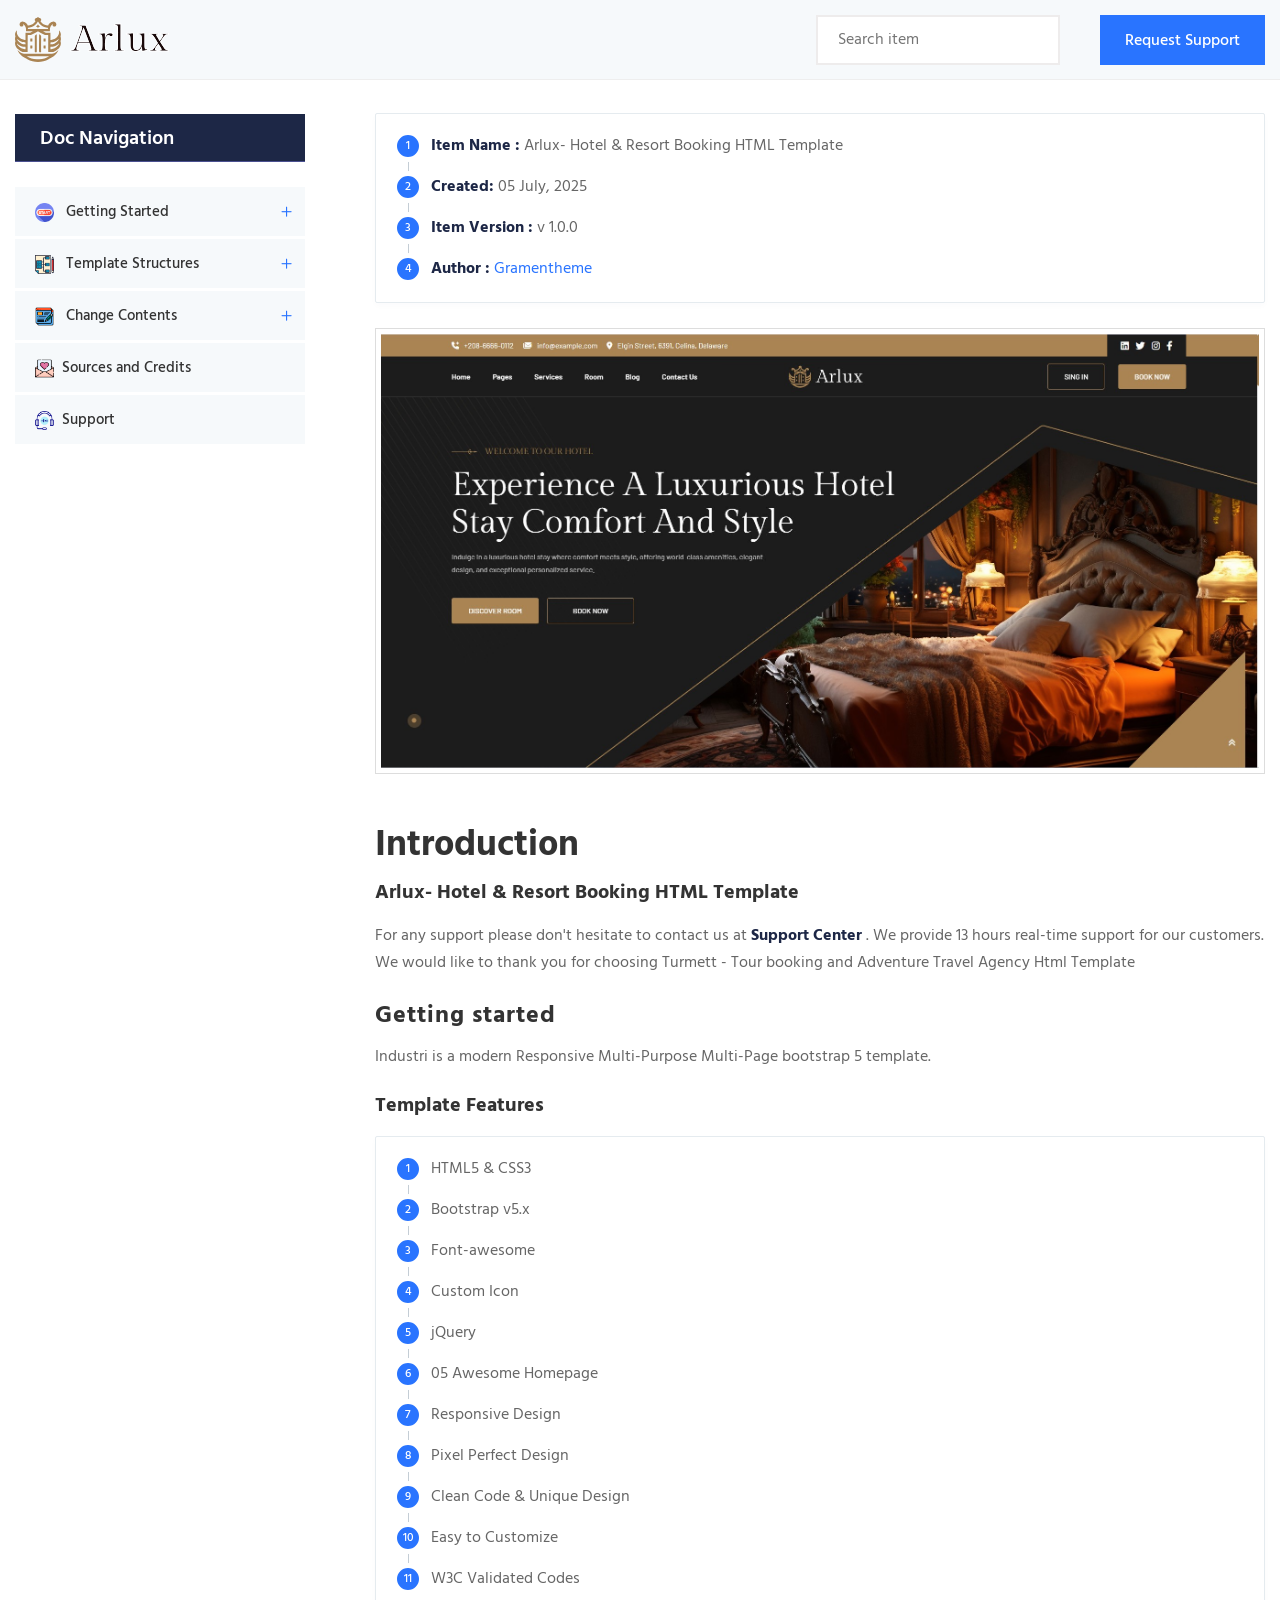
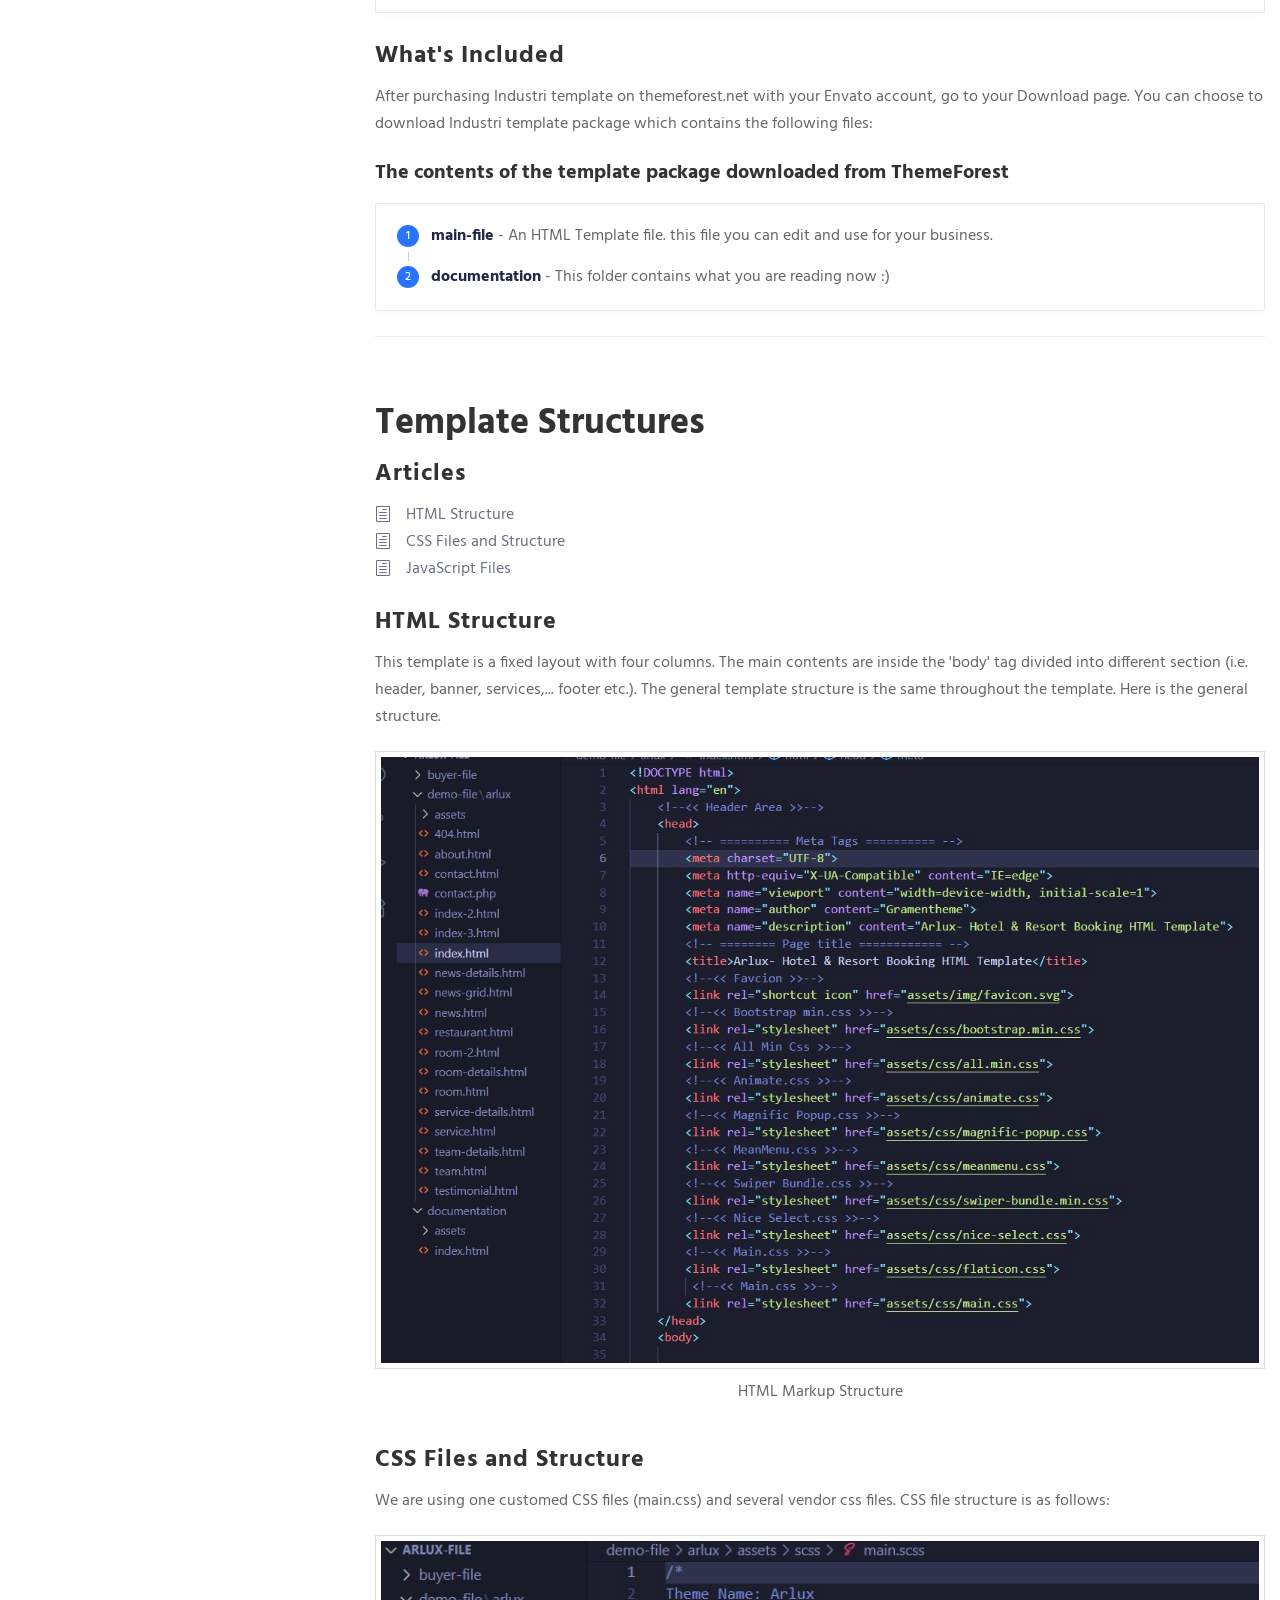
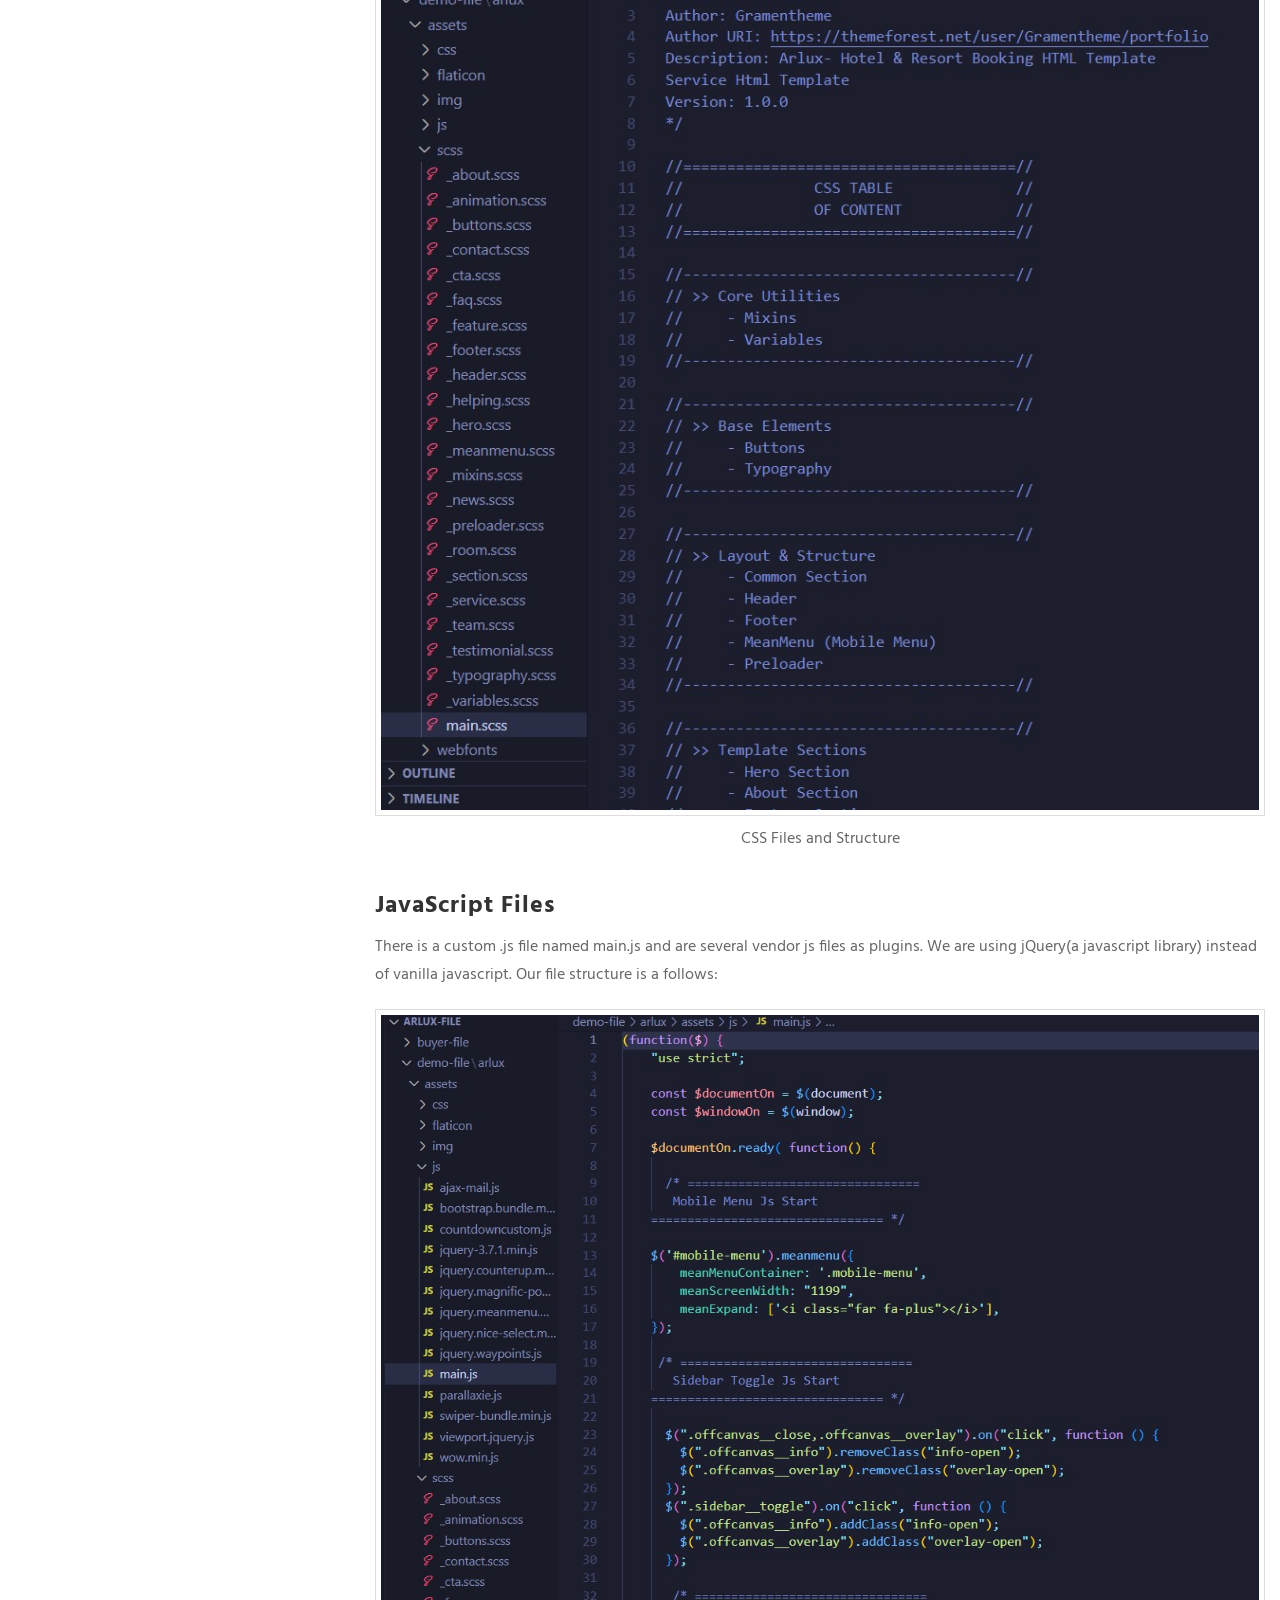
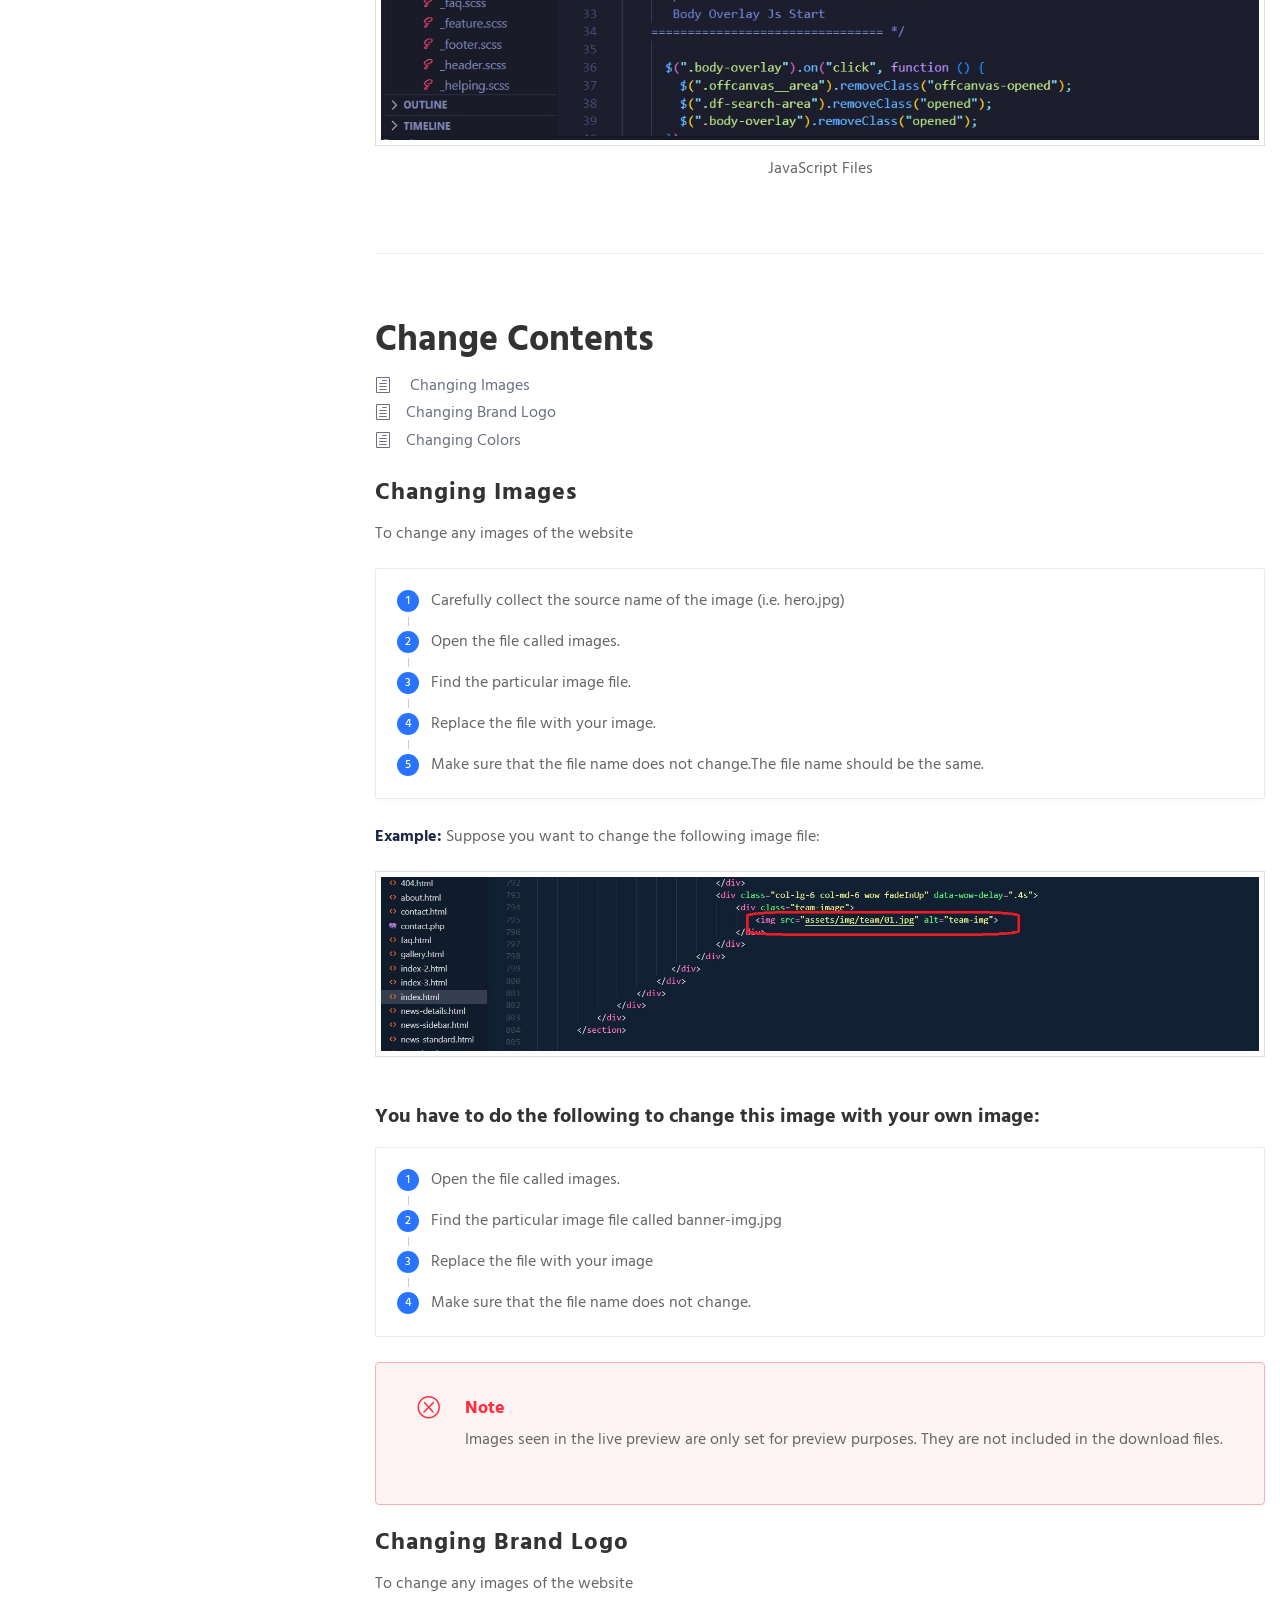
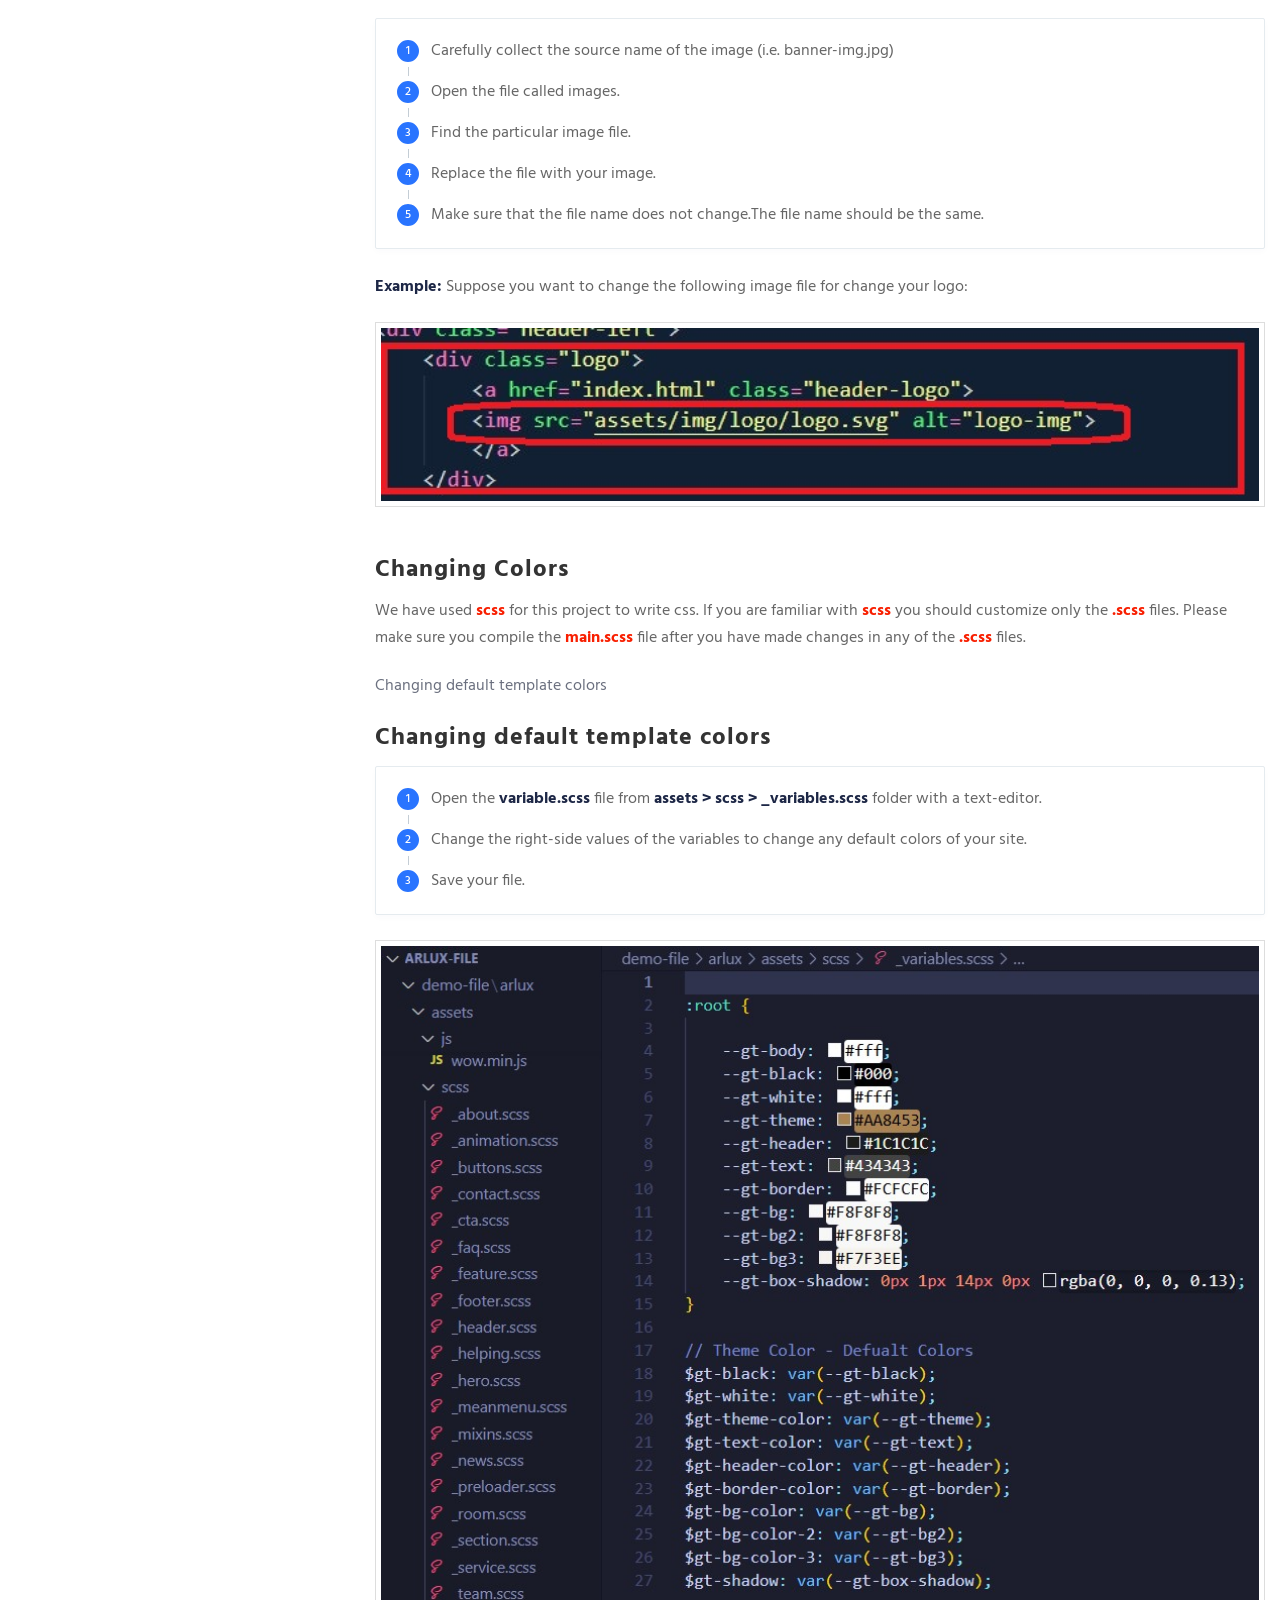
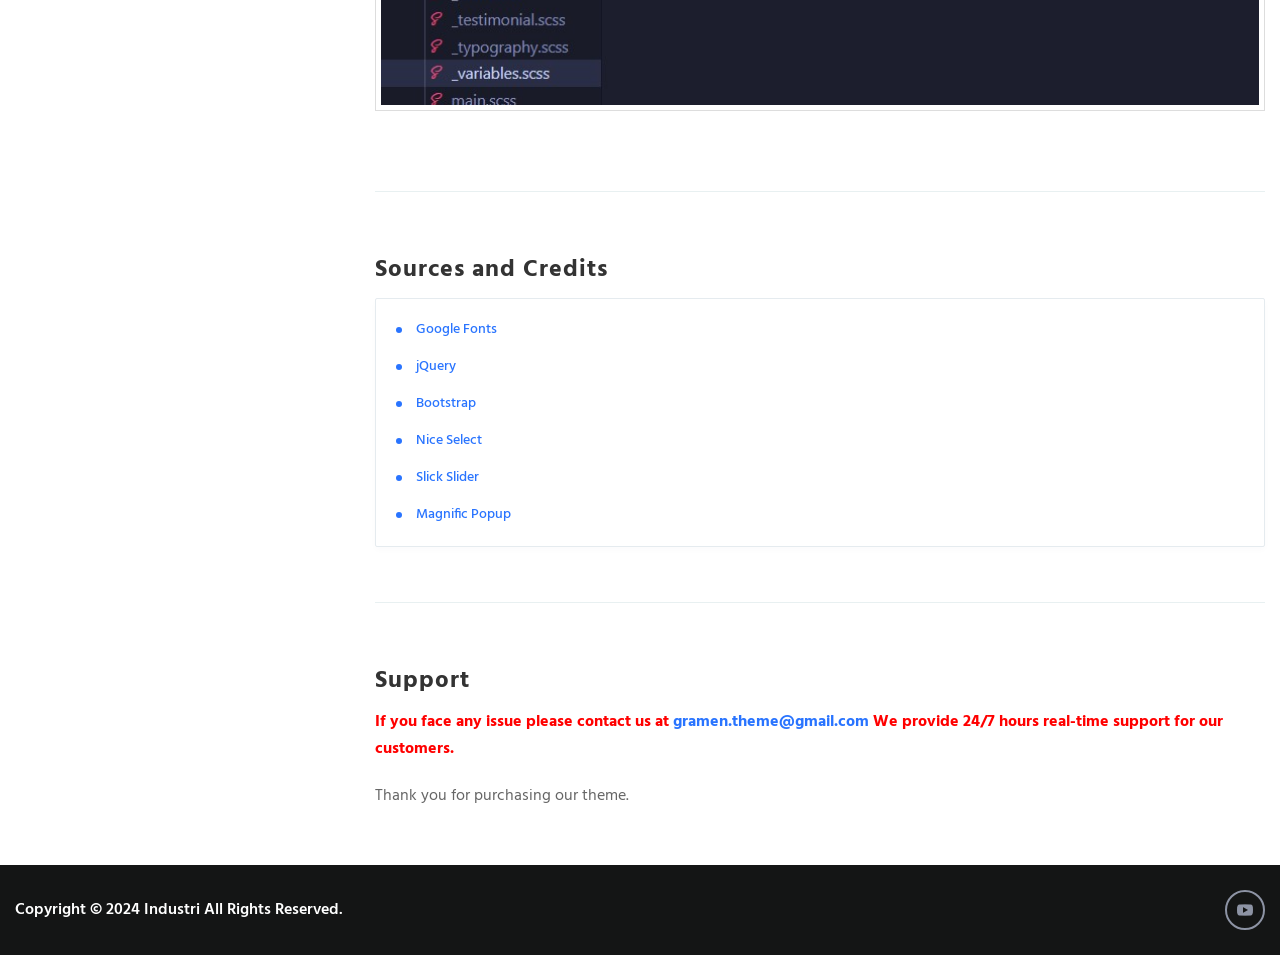
<file: arluxhtml-10/documentation/index.html>
<!DOCTYPE html>
<html class="no-js" lang="zxx">

<head>
    <!-- Basic metas
    ======================================== -->
    <meta charset="utf-8">
    <meta name="author" content="">
    <meta name="description" content="">
    <meta name="keywords" content="">
    <!-- Mobile specific metas
    ======================================== -->
    <meta http-equiv="X-UA-Compatible" content="IE=edge">
    <meta name="viewport" content="width=device-width, initial-scale=1, shrink-to-fit=no">
    <meta property="og:title" content="Documentation">
    <meta property="og:url" content="index.html">
    <!-- Page Title
    ======================================== -->
    <title>Arlux- Hotel & Resort Booking HTML Template</title>
    <!-- Favicon -->
    <link rel="shortcut icon" type="image/x-icon" href="assets/images/favicon.svg">
    <!-- fonts
	======================================== -->
    <link rel="stylesheet" type="text/css" href="assets/css/elegantFont.css">
    <!-- Bootstrap -->
    <link rel="stylesheet" type="text/css" href="assets/css/vendor/bootstrap.min.css">
    <!-- Custom css -->
    <link rel="stylesheet" type="text/css" href="assets/css/style.css">
    <link rel="stylesheet" type="text/css" href="assets/css/responsive.css">
</head>

<body>
    <!--[if lte IE 9]>
        <p class="browserupgrade">You are using an <strong>outdated</strong> browser. Please <a href="https://browsehappy.com/">upgrade your browser</a> to improve your experience and security.</p>
	<![endif]-->
    <!-- Header starts -->
    <a href="#top" class="back-to-top">
        <i class="fal fa-arrow-up"></i>
    </a>
    <header class="page-header sticky-top" id="top">
        <div class="container">
            <div class="row align-items-center">
                <div class="col-lg-3 col-md-4 col-sm-6 col-6">
                    <div class="logo">
                        <a href="#" class="nav-brand">
                            <img src="assets/images/logo.svg" alt="logo" width="155" height="36">
                        </a>
                    </div>
                </div>
                <div class="col-lg-9 col-md-8 col-sm-6 col-6">
                    <div class="right-part d-flex justify-content-end align-items-center">
                        <form action="#" class="search-form d-none d-lg-block">
                            <div class="input-group">
                                <input type="text" class="search-input" placeholder="Search item">
                            </div>
                        </form>
                        <div class="nav-list">
                            <a class="e-btn d-none d-md-inline-block" href="https://themeforest.net/user/Gramentheme/portfolio"
                                target="_blank">Request support</a>
                            <a href="#" class="toggle-navbar">
                                <i class="icon_menu"></i>
                            </a>
                        </div>
                    </div>
                </div>
            </div>
        </div>
        <!-- End of .container -->
    </header>
    <div class="main-content-wrapper">
        <div class="container ">
            <div class="row doc-container">
                <div class="col-xl-3">
                    <aside class="sidebar-navigation sticky-top doc-sidebar">
                        <h3>Doc Navigation</h3>
                        <!-- <nav class="nav">						 -->
                        <ul class="tmain-doc-nav  nav-sidebar doc-nav">
                            <li class="nav-item">
                                <a class="nav-link" href="#getting_started">
                                    <img src="assets/images/icon/start-button.png"> Getting Started
                                </a>
                                <span class="icon">
                                    <i class="icon_plus"></i>
                                    <i class="icon_minus-06"></i>
                                </span>
                                <ul class="submenu dropdown_nav">
                                    <li class="nav-item">
                                        <a class="nav-link" href="#introduction">Introduction</a>
                                    </li>
                                    <li class="nav-item">
                                        <a class="nav-link" href="#what_included">What's Included</a>
                                    </li>
                                </ul>
                            </li>
                            <li class="nav-item">
                                <a class="nav-link" href="#template">
                                    <img src="assets/images/icon/hierarchical-structure.png"> Template Structures
                                </a>
                                <span class="icon">
                                    <i class="icon_plus"></i>
                                    <i class="icon_minus-06"></i>
                                </span>
                                <ul class="submenu dropdown_nav">
                                    <li class="nav-item">
                                        <a class="nav-link" href="#html">HTML Structure</a>
                                    </li>
                                    <li class="nav-item">
                                        <a class="nav-link" href="#css">CSS Files and Structure</a>
                                    </li>
                                    <li class="nav-item">
                                        <a class="nav-link" href="#javascript">Javascript Files</a>
                                    </li>
                                </ul>
                            </li>
                            <li class="nav-item">
                                <a class="nav-link" href="#change_content">
                                    <img src="assets/images/icon/writer.png"> Change Contents
                                </a>
                                <span class="icon">
                                    <i class="icon_plus"></i>
                                    <i class="icon_minus-06"></i>
                                </span>
                                <ul class="submenu dropdown_nav">
                                    <li class="sub-nav nav-item ">
                                        <a class="nav-link" href="#change_img">Changing Images</a>
                                    </li>
                                    <li class="nav-item">
                                        <a class="nav-link" href="#change_logo">Changing Brand Logo</a>
                                    </li>
                                    <li class="nav-item">
                                        <a class="nav-link" href="#change_color">Changing Colors</a>
                                    </li>
                                </ul>
                            </li>
                            <li class="nav-item">
                                <a class="nav-link" href="#source">
                                    <img src="assets/images/icon/love-letter.png">Sources and Credits
                                </a>
                            </li>
                            <li class="nav-item">
                                <a class="nav-link" href="https://themeforest.net/user/gramentheme/portfolio">
                                    <img src="assets/images/icon/headphone.png">Support
                                </a>
                            </li>
                        </ul>
                        <!-- </nav> -->
                    </aside>
                </div>
                <div class="col-xl-9 col-lg-12">
                    <div class="main-content">
                        <main class="main">
                            <div class="filterable-wrapper">
                                <article id="getting_started" class="section-main doc-section">
                                    <div class="steps-panel">
                                        <ol class="ordered-list">
                                            <li>
                                                <strong>Item Name :</strong>
                                                Arlux- Hotel & Resort Booking HTML Template
                                            </li>
                                            <li>
                                                <strong>Created:</strong>
                                                05 July, 2025
                                            </li>
                                            <li>
                                                <strong>Item Version :</strong> v 1.0.0
                                            </li>
                                            <li>
                                                <strong>Author :</strong>
                                                <a href="https://themeforest.net/user/gramentheme/portfolio"
                                                    target="_blank">Gramentheme</a>
                                            </li>
                                        </ol>
                                    </div>
                                    <figure>
                                        <img class="max-100" src="assets/images/07.jpg" alt="image">
                                    </figure>
                                    <section id="introduction">
                                        <h2>Introduction</h2>
                                        <h4 class="title">Arlux- Hotel & Resort Booking HTML Template</h4>
                                        <div class="top-support">For any support please don't hesitate to contact us at
                                            <a href="https://themeforest.net/user/gramentheme/portfolio">
                                                <b>Support Center</b>
                                            </a>. We provide 13 hours real-time support for our customers.
                                        </div>
                                        <p>We would like to thank you for choosing Turmett - Tour booking and Adventure Travel Agency Html Template</p>
                                    </section>
                                    <!-- End of #getting_started -->
                                    <section id="requirements">
                                        <h3>Getting started</h3>
                                        <p>Industri is a modern Responsive Multi-Purpose Multi-Page bootstrap 5 template.
                                        </p>
                                        <h4>Template Features</h4>
                                        <div class="steps-panel">
                                            <ul class="ordered-list">
                                                <li>HTML5 &amp; CSS3</li>
                                                <li>Bootstrap v5.x</li>
                                                <li>Font-awesome</li>
                                                <li>Custom Icon</li>
                                                <li>jQuery</li>
                                                <li>05 Awesome Homepage</li>
                                                <li>Responsive Design</li>
                                                <li>Pixel Perfect Design</li>
                                                <li>Clean Code &amp; Unique Design</li>
                                                <li>Easy to Customize</li>
                                                <li>W3C Validated Codes</li>
                                            </ul>
                                        </div>
                                    </section>
                                    <!-- End of #requirements -->
                                    <section id="what_included">
                                        <h3>What's Included</h3>
                                        <p>
                                            After purchasing Industri template on themeforest.net with your Envato
                                            account, go to your
                                            Download page. You can choose to download Industri template package which
                                            contains the following files:
                                        </p>
                                        <h4>The contents of the template package downloaded from ThemeForest</h4>
                                        <div class="steps-panel">
                                            <ul class="ordered-list">
                                                <li>
                                                    <strong>main-file</strong> - An HTML Template file. this file you
                                                    can edit and use for your business.
                                                </li>
                                                <li>
                                                    <strong>documentation</strong> - This folder contains what you are
                                                    reading now :)
                                                </li>
                                            </ul>
                                        </div>
                                    </section>
                                    <!-- End of #what_included -->
                                </article>
                                <article id="template" class="section-main doc-section">
                                    <section>
                                        <h2>Template Structures</h2>
                                        <h3>Articles</h3>
                                        <ul class="list-unstyled article_list tag_list">
                                            <li>
                                                <a href="#html">
                                                    <i class="icon_document_alt"></i>HTML Structure
                                                </a>
                                            </li>
                                            <li>
                                                <a href="#css">
                                                    <i class="icon_document_alt"></i>CSS Files and Structure
                                                </a>
                                            </li>
                                            <li>
                                                <a href="#javascript">
                                                    <i class="icon_document_alt"></i>JavaScript Files
                                                </a>
                                            </li>
                                        </ul>
                                    </section>
                                    <!-- End of #installation -->
                                    <section id="html">
                                        <h3>HTML Structure</h3>
                                        <p>This template is a fixed layout with four columns. The main contents are
                                            inside the 'body' tag divided into different section (i.e. header, banner,
                                            services,... footer etc.). The general template structure is the same
                                            throughout the template. Here is the general structure.</p>
                                        <figure>
                                            <img src="assets/images/02.jpg" alt="3.1.1" class="doc-image">
                                            <figcaption class="text-center">HTML Markup Structure</figcaption>
                                        </figure>
                                    </section>
                                    <!-- End of #installation -->
                                    <section id="css">
                                        <h3>CSS Files and Structure</h3>
                                        <p>We are using one customed CSS files (main.css) and several vendor css files.
                                            CSS file structure is as follows:</p>
                                        <figure>
                                            <img src="assets/images/01.jpg" alt="3.1.1" class="doc-image">
                                            <figcaption class="text-center">CSS Files and Structure</figcaption>
                                        </figure>
                                    </section>
                                    <!-- End of #using_theme_uploader -->
                                    <section id="javascript">
                                        <h3>JavaScript Files</h3>
                                        <p>There is a custom .js file named main.js and are several vendor js files as
                                            plugins. We are using jQuery(a javascript library) instead of vanilla
                                            javascript. Our file structure is a follows:</p>
                                        <figure>
                                            <img src="assets/images/03.jpg" alt="3.1.1" class="doc-image">
                                            <figcaption class="text-center">JavaScript Files</figcaption>
                                        </figure>
                                    </section>
                                    <!-- End of #using_ftp_uploader -->
                                </article>
                                <article id="change_content" class="section-main doc-section">
                                    <section>
                                        <h2>Change Contents</h2>
                                        <ul class="list-unstyled article_list tag_list">
                                            <li>
                                                <a href="#change_img">
                                                    <i class="icon_document_alt"></i>
                                                    Changing
                                                    Images
                                                </a>
                                            </li>
                                            <li>
                                                <a href="#bran_logo">
                                                    <i class="icon_document_alt"></i>Changing Brand Logo
                                                </a>
                                            </li>
                                            <li>
                                                <a href="#change_color">
                                                    <i class="icon_document_alt"></i>Changing Colors
                                                </a>
                                            </li>
                                        </ul>
                                    </section>
                                    <!-- End of #section-4 -->
                                    <section id="change_img">
                                        <h3>Changing Images</h3>
                                        <p>To change any images of the website</p>
                                        <div class="steps-panel">
                                            <ol class="ordered-list">
                                                <li>
                                                    Carefully collect the source name of the image (i.e. hero.jpg)
                                                </li>
                                                <li>Open the file called images.</li>
                                                <li>Find the particular image file.</li>
                                                <li>Replace the file with your image.</li>
                                                <li>
                                                    Make sure that the file name does not change.The file name should be
                                                    the same.
                                                </li>
                                            </ol>
                                        </div>
                                        <p>
                                            <strong>Example:</strong>
                                            Suppose you want to change the following image
                                            file:
                                        </p>
                                        <figure>
                                            <img src="assets/images/05.jpg" alt="4.1.1" class="doc-image">
                                        </figure>
                                        <h4>You have to do the following to change this image with your own image:</h4>
                                        <div class="steps-panel">
                                            <ol class="ordered-list">
                                                <li>Open the file called images.</li>
                                                <li>Find the particular image file called banner-img.jpg</li>
                                                <li>Replace the file with your image</li>
                                                <li>Make sure that the file name does not change.</li>
                                            </ol>
                                        </div>
                                        <div class="alert media message_alert alert-danger fade show" role="alert">
                                            <i class="icon_close_alt2"></i>
                                            <div class="media-body">
                                                <h5>Note</h5>
                                                <p>Images seen in the live preview are only set for preview purposes.
                                                    They are not included in the download files.</p>
                                            </div>
                                        </div>
                                    </section>
                                    <section id="bran_logo">
                                        <h3>Changing Brand Logo</h3>
                                        <p>To change any images of the website</p>
                                        <div class="steps-panel">
                                            <ol class="ordered-list">
                                                <li>
                                                    Carefully collect the source name of the image (i.e.
                                                    banner-img.jpg)
                                                </li>
                                                <li>Open the file called images.</li>
                                                <li>Find the particular image file.</li>
                                                <li>Replace the file with your image.</li>
                                                <li>
                                                    Make sure that the file name does not change.The file name
                                                    should be the same.
                                                </li>
                                            </ol>
                                        </div>
                                        <p>
                                            <strong>Example:</strong>
                                            Suppose you want to change the following
                                            image file for change your logo:
                                        </p>
                                        <figure>
                                            <img src="assets/images/04.jpg" alt="4.1.1" class="doc-image">
                                        </figure>
                                    </section>
                                    <!-- End of #section-4 -->
                                    <section id="change_color">
                                        <h3>Changing Colors</h3>
                                        <p>We have used
                                            <strong style="color: #f81f01;">scss</strong>
                                            for this project to write css. If
                                            you are familiar with
                                            <strong style="color: #f81f01;">scss</strong>
                                            you should customize
                                            only the
                                            <strong style="color: #f81f01;">.scss</strong>
                                            files. Please make sure you compile
                                            the
                                            <strong style="color: #f81f01;">main.scss</strong>
                                            file after you have made changes in
                                            any of the
                                            <strong style="color: #f81f01;">.scss</strong> files.
                                        </p>
                                        <ul class="list-unstyled article_list tag_list rn-list">
                                            <li>
                                                <a href="#changedefaultcolor">
                                                    Changing default template
                                                    colors
                                                </a>
                                            </li>
                                        </ul>
                                        <h3>Changing default template colors</h3>
                                        <div class="steps-panel">
                                            <ol class="ordered-list">
                                                <li>Open the
                                                    <strong>variable.scss</strong> file from
                                                    <strong>
                                                        assets &gt; scss &gt;
                                                         _variables.scss
                                                    </strong> folder with a text-editor.
                                                </li>
                                                <li>
                                                    Change the right-side values of the variables to change any default
                                                    colors of your
                                                    site.
                                                </li>
                                                <li>Save your file.</li>
                                            </ol>
                                        </div>
                                        <figure>
                                            <img src="assets/images/06.jpg" alt="4.1.1" class="doc-image">
                                        </figure>
                                    </section>
                                </article>
                                <article id="source" class="section-main doc-section">
                                    <section id="section-4-3">
                                        <h3>Sources and Credits</h3>
                                        <ul class=" single_list">
                                            <li>
                                                <a target="_blank" href="https://fonts.google.com/">Google Fonts</a>
                                            </li>
                                            <li>
                                                <a target="_blank" href="https://jquery.com/">jQuery</a>
                                            </li>
                                            <li>
                                                <a target="_blank" href="https://getbootstrap.com/">Bootstrap</a>
                                            </li>
                                            <li>
                                                <a target="_blank"
                                                    href="https://github.com/hernansartorio/jquery-nice-select">Nice
                                                    Select</a>
                                            </li>
                                            <li>
                                                <a target="_blank" href="https://github.com/kenwheeler/slick/">Slick
                                                    Slider</a>
                                            </li>
                                            <li>
                                                <a target="_blank"
                                                    href="https://github.com/dimsemenov/Magnific-Popup">Magnific
                                                    Popup</a>
                                            </li>
                                        </ul>
                                    </section>
                                </article>
                                <article id="change_content" class="section-main doc-section">
                                    <section id="support">
                                        <h3>Support</h3>
                                        <p style="color:red;font-weight:bold;">
                                            If you face any issue please contact us at
                                            <a href="mailto:gramen.theme@gmail.com">gramen.theme@gmail.com</a> We provide 24/7
                                            hours real-time support for our customers.
                                        </p>
                                        <p>Thank you for purchasing our theme.</p>
                                        <p class="mt50"></p>
                                    </section>
                                </article>
                                <!-- End of #getting_started1-4 -->
                            </div>
                            <!-- End of .filterable-wrapper -->
                        </main>
                    </div>
                </div>
            </div>
            <!-- End of .main-content -->
        </div>
        <!-- End of .container -->
    </div>
    <!-- End of .main-content -->
    <footer class="tp-footer">
        <div class="container">
            <div class="row align-items-center">
                <div class="col-md-8">
                    <div class="page-footer">
                        <p>Copyright © 2024 Industri All Rights Reserved.</p>
                    </div>
                </div>
                <div class="col-md-4">
                    <div class="social-footer text-md-right">
                        <a href="index.html">
                            <i class="social_youtube"></i>
                        </a>
                    </div>
                </div>
            </div>
        </div>
    </footer>
    <!-- End of .page-footer -->
    <!-- Javascripts
		======================================= -->
    <!-- jQuery -->
    <script src="assets/js/vendor/jquery.min.js"></script>
    <script src="assets/js/vendor/jquery-migrate.min.js"></script>
    <script src="assets/js/vendor/bootstrap.bundle.min.js"></script>
    <!-- jQuery Easing Plugin -->
    <script src="assets/js/vendor/easing-1.3.js"></script>
    <!-- Custom Script -->
    <script src="assets/js/onpage-menu.js"></script>
    <script src="assets/js/main.js"></script>
</body>

</html>
</file>
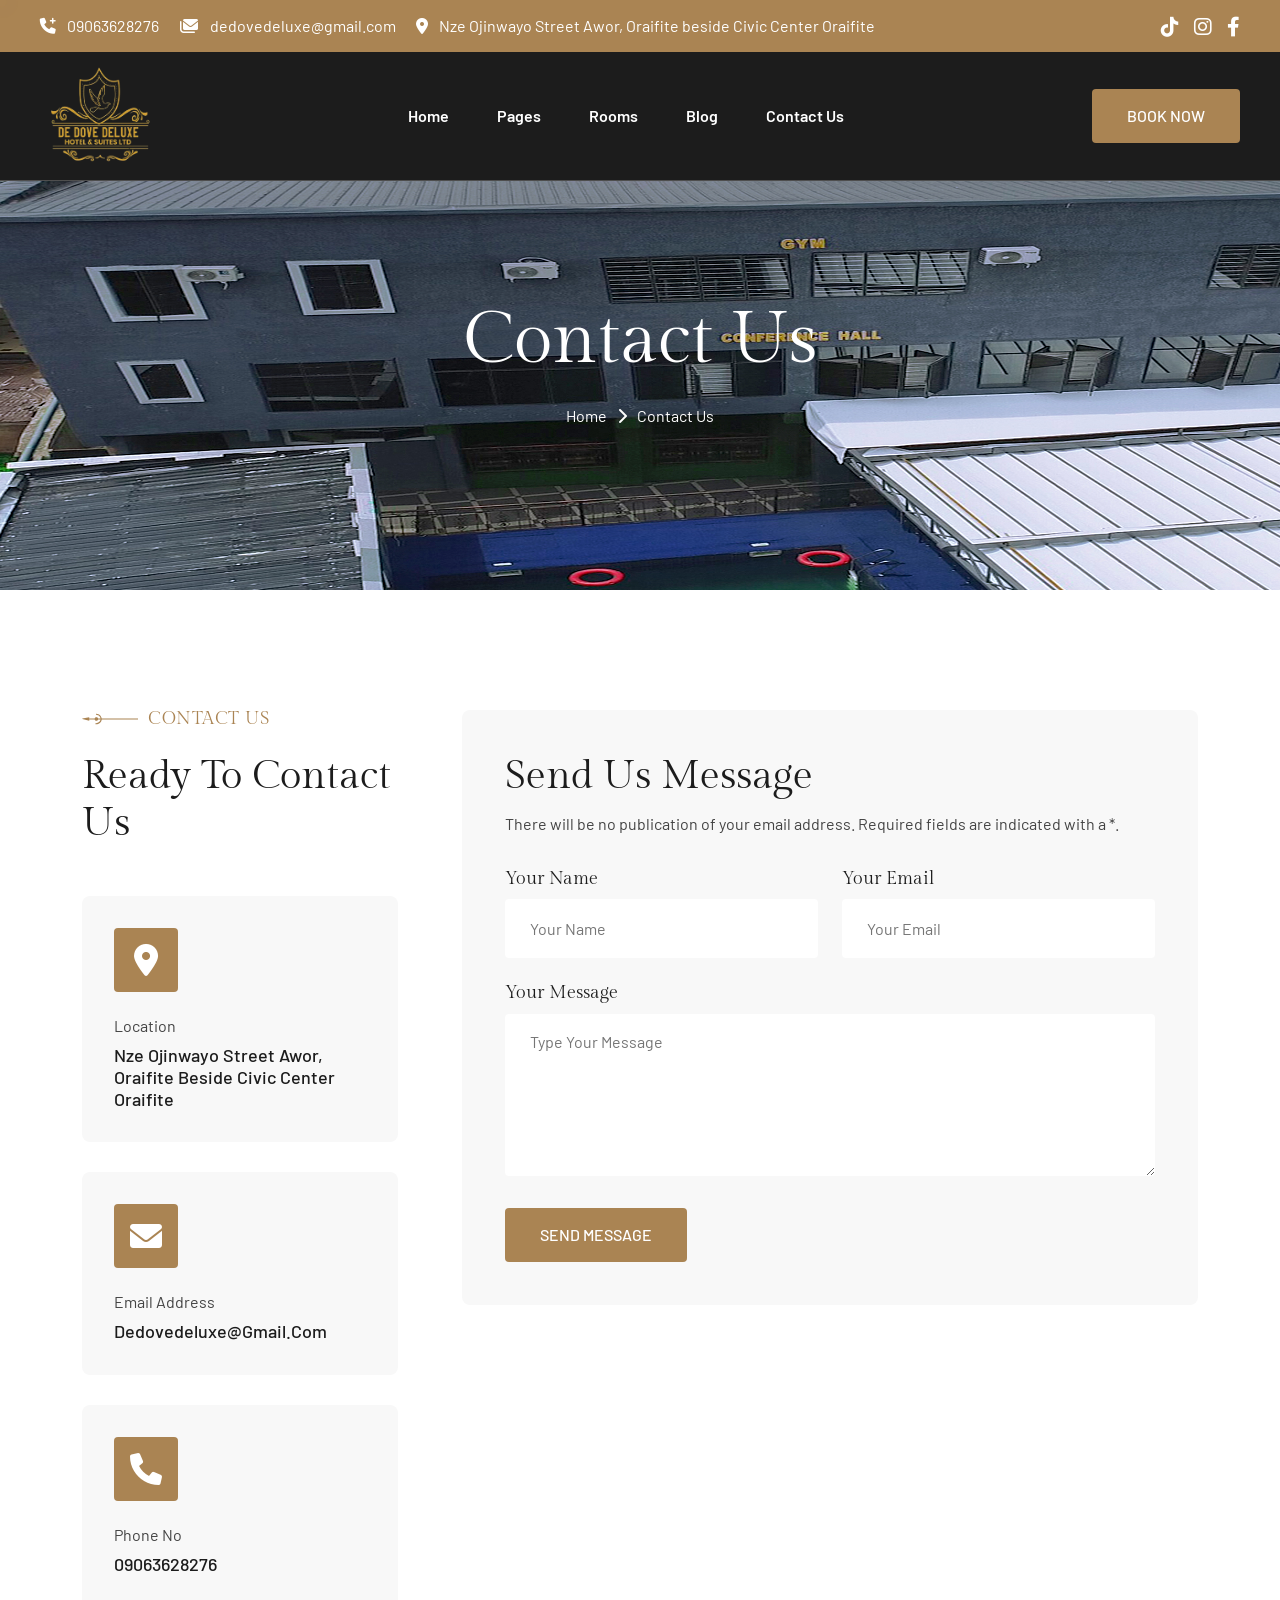
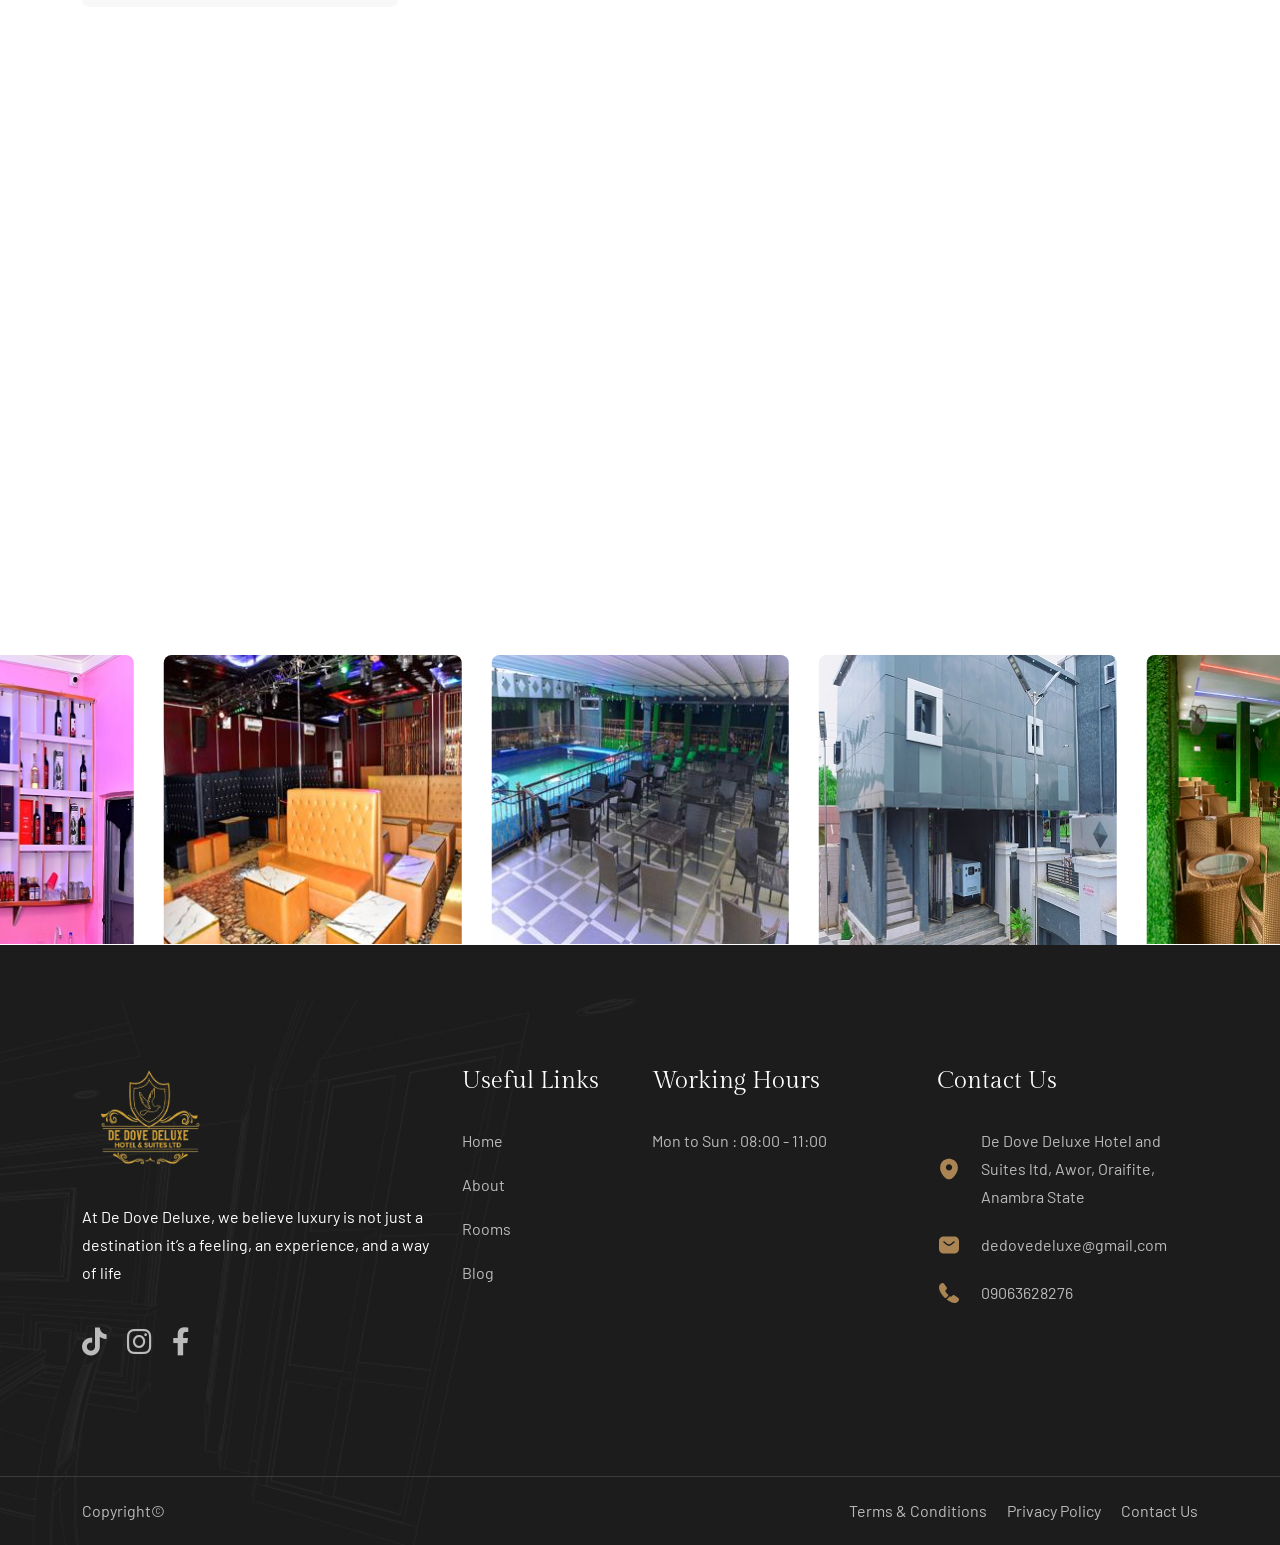
<file: contact.html>
<!DOCTYPE html>
<html lang="en">
    <!--<< Header Area >>-->
    <head>
        <!-- ========== Meta Tags ========== -->
        <meta charset="UTF-8">
        <meta http-equiv="X-UA-Compatible" content="IE=edge">
        <meta name="viewport" content="width=device-width, initial-scale=1">
        <meta name="author" content="Gramentheme">
        <meta name="description" content="Arlux- Hotel & Resort Booking HTML Template">
        <!-- ======== Page title ============ -->
        <title>DEDEOVE DELUX HOTEL & SUITES </title>
        <!--<< Favcion >>-->
        <link rel="shortcut icon" href="assets/img/favicon.svg">
        <!--<< Bootstrap min.css >>-->
        <link rel="stylesheet" href="assets/css/bootstrap.min.css">
        <!--<< All Min Css >>-->
        <link rel="stylesheet" href="assets/css/all.min.css">
        <!--<< Animate.css >>-->
        <link rel="stylesheet" href="assets/css/animate.css">
        <!--<< Magnific Popup.css >>-->
        <link rel="stylesheet" href="assets/css/magnific-popup.css">
        <!--<< MeanMenu.css >>-->
        <link rel="stylesheet" href="assets/css/meanmenu.css">
        <!--<< Swiper Bundle.css >>-->
        <link rel="stylesheet" href="assets/css/swiper-bundle.min.css">
        <!--<< Nice Select.css >>-->
        <link rel="stylesheet" href="assets/css/nice-select.css">
        <!--<< Main.css >>-->
        <link rel="stylesheet" href="assets/css/flaticon.css">
         <!--<< Main.css >>-->
        <link rel="stylesheet" href="assets/css/main.css">
    </head>
    <body>

        <!-- Preloader Start -->
       <div id="preloader" class="preloader">
  <div class="animation-preloader">
    <div class="spinner"></div>
    <div class="txt-loading">
      <span data-text-preloader="D" class="letters-loading">D</span>
      <span data-text-preloader="E" class="letters-loading">E</span>
      <span data-text-preloader=" " class="letters-loading"> </span>
      <span data-text-preloader="D" class="letters-loading">D</span>
      <span data-text-preloader="O" class="letters-loading">O</span>
      <span data-text-preloader="V" class="letters-loading">V</span>
      <span data-text-preloader="E" class="letters-loading">E</span>
      <span data-text-preloader=" " class="letters-loading"> </span>
      <span data-text-preloader="D" class="letters-loading">D</span>
      <span data-text-preloader="E" class="letters-loading">E</span>
      <span data-text-preloader="L" class="letters-loading">L</span>
      <span data-text-preloader="U" class="letters-loading">U</span>
      <span data-text-preloader="X" class="letters-loading">X</span>
      <span data-text-preloader="E" class="letters-loading">E</span>
    </div>
    <p class="text-center">Loading</p>
  </div>

  <div class="loader">
    <div class="row">
      <div class="col-3 loader-section section-left"><div class="bg"></div></div>
      <div class="col-3 loader-section section-left"><div class="bg"></div></div>
      <div class="col-3 loader-section section-right"><div class="bg"></div></div>
      <div class="col-3 loader-section section-right"><div class="bg"></div></div>
    </div>
  </div>
</div>

        <!-- GT Back To Top Start -->
        <button id="gt-back-top" class="gt-back-to-top show">
          <i class="fa-solid fa-chevrons-up"></i>
        </button>

        <!-- GT MouseCursor Start -->
        <div class="mouseCursor cursor-outer"></div>
        <div class="mouseCursor cursor-inner"></div>

        <!-- Offcanvas Area Start -->
  <div class="fix-area">
            <div class="offcanvas__info">
                <div class="offcanvas__wrapper">
                    <div class="offcanvas__content">
                        <div class="offcanvas__top mb-5 d-flex justify-content-between align-items-center">
                            <div class="offcanvas__logo">
  <a href="index.html">
    <img 
      src="assets/img/logo/Capture-removebg-preview.png" 
      alt="De Dove Deluxe Logo" 
      width="120"
      style="height: auto;"
    >
  </a>
</div>
                            <div class="offcanvas__close">
                                <button>
                                <i class="fas fa-times"></i>
                                </button>
                            </div>
                        </div>
                        <p class="text d-none d-xl-block">
                            Nullam dignissim, ante scelerisque the  is euismod fermentum odio sem semper the is erat, a feugiat leo urna eget eros. Duis Aenean a imperdiet risus.
                        </p>
                        <div class="mobile-menu fix mb-3"></div>
                        <div class="offcanvas__contact">
                            <h4>Contact Info</h4>
                            <ul>
                                <li class="d-flex align-items-center">
                                    <div class="offcanvas__contact-icon">
                                        <i class="fal fa-map-marker-alt"></i>
                                    </div>
                                    <div class="offcanvas__contact-text">
                                        <a target="_blank" href="#">Nze Ojinwayo Street Awor, Oraifite beside Civic Center Oraifite</a>
                                    </div>
                                </li>
                                <li class="d-flex align-items-center">
                                    <div class="offcanvas__contact-icon mr-15">
                                        <i class="fal fa-envelope"></i>
                                    </div>
                                    <div class="offcanvas__contact-text">
                                        <a href="mailto:info@example.com"><span class="mailto:info@example.com">dedovedeluxe@gmail.com</span></a>
                                    </div>
                                </li>
                                <li class="d-flex align-items-center">
                                    <div class="offcanvas__contact-icon mr-15">
                                        <i class="fal fa-clock"></i>
                                    </div>
                                    <div class="offcanvas__contact-text">
                                        <a target="_blank" href="#">Mod-friday, 09am -05pm</a>
                                    </div>
                                </li>
                                <li class="d-flex align-items-center">
                                    <div class="offcanvas__contact-icon mr-15">
                                        <i class="far fa-phone"></i>
                                    </div>
                                    <div class="offcanvas__contact-text">
                                        <a href="tel:+11002345909">09063628276</a>
                                    </div>
                                </li>
                            </ul>
                            <div class="header-button mt-4">
                                
                            </div>
                            <a href="contact.html" class="gt-theme-btn">BOOK NOW</a>
                        </div>
                    </div>
                </div>
            </div>
        </div>
        <div class="offcanvas__overlay"></div>

        <!-- Header Section Start -->
       <header class="header-section">
            <div class="header-top-section">
                <div class="container-fluid">
                    <div class="header-top-wrapper">
                        <ul> 
                            <li>
                                <i class="fa-solid fa-phone-plus"></i>
                                <a href="tel:+09063628276">09063628276</a>
                            </li>
                            <li>
                               <i class="fa-solid fa-envelopes"></i>
                                <a href="mailto:info@example.com"> dedovedeluxe@gmail.com</a>
                            </li>
                            <li>
                               <i class="fa-solid fa-location-dot"></i>
                                Nze Ojinwayo Street Awor, Oraifite beside Civic Center Oraifite
                            </li>
                        </ul>
                        <div class="gt-social-icon d-flex align-items-center">
<a href="https://www.tiktok.com/@de.dove.deluxelifestyle?is_from_webapp=1&sender_device=pc" target="_blank" rel="noopener noreferrer">
  <i class="fab fa-tiktok"></i>
</a>

<a href="https://www.instagram.com/dedo_vedeluxe?igsh=MW9jdmIwMnpoOGQyNw==" target="_blank" rel="noopener noreferrer">
  <i class="fa-brands fa-instagram"></i>
</a>

                                    <a href="https://www.facebook.com/share/1CSQvkRKPz/" target="_blank" rel="noopener noreferrer"><i class="fab fa-facebook-f"></i></a>
                                </div>
                    </div>
                </div>
            </div>
            <div id="header-sticky" class="header-1">
                <div class="container-fluid">
                    <div class="mega-menu-wrapper">
                        <div class="header-main">
                            <div class="logo">
  <a href="index.html" class="header-logo">
    <img src="assets/img/logo/Capture-removebg-preview.png" alt="De Dove Deluxe Logo" width="120">
  </a>
</div>
                            <div class="header-left">
                                <div class="mean__menu-wrapper">
                                <div class="main-menu">
                                    <nav id="mobile-menu">
                                        <ul>
                                            <li class="has-dropdown active menu-thumb">
                                                <a href="index.html">
                                                    Home 
                                                </a>
                                               
                                            </li>
                                            <li class="has-dropdown active d-xl-none">
                                                <a href="index.html" class="border-none">
                                                Home
                                                </a>
                                            
                                            </li>
                                            <li class="has-dropdown">
                                                <a href="news.html">
                                                    Pages
                                                </a>
                                                <ul class="submenu">
                                                    <li><a href="about.html">About Us</a></li>
                                                    <li><a href="restaurant.html">Restaurant</a></li>
                                                   
                                                </ul>
                                            </li>
                                            <li>
                                                <a href="room.html">
                                                    Rooms
                                                </a>
                                            </li>
                                            <li>
                                                <a href="news-grid.html">
                                                    Blog
                                                </a>
                                            </li>
                                            <li>
                                                <a href="contact.html">Contact Us</a>
                                            </li>
                                        </ul>
                                    </nav>
                                </div>
                            </div>
                            </div>
                            <div class="header-right d-flex justify-content-end align-items-center">
                                <div class="hero-button">
                                    <a href="contact.html" class="gt-theme-btn">BOOK NOW</a>
                                </div>
                                <div class="header__hamburger d-xl-none my-auto">
                                    <div class="sidebar__toggle">
                                        <div class="header-bar">
                                            <span></span>
                                            <span></span>
                                        </div>
                                    </div>
                                </div>
                            </div>
                        </div>
                    </div>
                </div>
            </div>
        </header>
    
        <!-- Breadcrumb Section Start -->
        <div class="gt-breadcrumb-wrapper bg-cover" style="background-image: url('assets/img/breadcrumb.jpg');">
            <div class="breadcrumb-shape">
                <img src="assets/img/bottom-shape2.png" alt="img">
            </div>
            <div class="container">
                <div class="gt-page-heading">
                    <div class="gt-breadcrumb-sub-title">
                        <h1 class=" text-white wow fadeInUp" data-wow-delay=".3s">Contact Us</h1>
                    </div>
                    <ul class="gt-breadcrumb-items wow fadeInUp" data-wow-delay=".5s">
                        <li>
                            <a href="index.html">
                               Home
                            </a>
                        </li>
                        <li>
                            <i class="fa-solid fa-chevron-right"></i>
                        </li>
                        <li>
                           Contact Us
                        </li>
                    </ul>
                </div>
            </div>
        </div>

        <!-- GT Contacts Section Start -->
        <section class="gt-contacts-section section-padding fix">
            <div class="container">
                <div class="gt-contact-wrapper">
                    <div class="row g-4">
                        <div class="col-lg-4">
                            <div class="gt-contact-left-items">
                                <div class="gt-section-title">
                                    <h6 class="wow fadeInUp">
                                        <img src="assets/img/arrow-left.svg" alt="img">
                                        CONTACT US
                                    </h6>
                                    <h2 class="wow fadeInUp" data-wow-delay=".2s">
                                        Ready to Contact Us
                                    </h2>
                                </div>
                                <ul class="gt-contact-list">
                                    <li>
                                        <div class="icon">
                                            <i class="fa-solid fa-location-dot"></i>
                                        </div>
                                        <div class="content">
                                            <p>Location</p>
                                            <h4>
                                                Nze Ojinwayo Street Awor, Oraifite beside Civic Center Oraifite
                                            </h4>
                                        </div>
                                    </li>
                                    <li>
                                        <div class="icon">
                                            <i class="fa-solid fa-envelope"></i>
                                        </div>
                                        <div class="content">
                                            <p>Email Address</p>
                                            <h4><a href="mailto:supportinfo@gmail.com">dedovedeluxe@gmail.com</a></h4>
                                        </div>
                                    </li>
                                    <li>
                                        <div class="icon">
                                            <i class="fa-solid fa-phone"></i>
                                        </div>
                                        <div class="content">
                                            <p>Phone No</p>
                                            <h4><a href="tel:0945424780">09063628276</a></h4>
                                        </div>
                                    </li>
                                </ul>
                            </div>
                        </div>
                        <div class="col-lg-8">
                            <div class="gt-contact-right-items">
                                <h2>
                                    Send Us Message
                                </h2>
                                <p>There will be no publication of your email address. Required fields are indicated with a *.</p>
                                <form action="#" id="contact-form" class="contact-form-box">
                                  <div class="row g-4 align-items-center">
                                      <div class="col-lg-6 col-md-6 wow fadeInUp" data-wow-delay=".3s">
                                        <h4>Your Name</h4>
                                          <div class="form-clt">
                                              <input type="text" name="name" id="name" placeholder="Your Name">
                                          </div>
                                      </div>
                                      <div class="col-lg-6 col-md-6 wow fadeInUp" data-wow-delay=".5s">
                                        <h4>Your Email</h4>
                                          <div class="form-clt">
                                              <input type="text" name="email" id="email2" placeholder="Your Email">
                                          </div>
                                      </div>
                                      <div class="col-lg-12 wow fadeInUp" data-wow-delay=".3s">
                                        <h4>Your Message</h4>
                                          <div class="form-clt">
                                              <textarea name="message" id="message" placeholder="Type your message"></textarea>
                                          </div>
                                      </div>
                                      <div class="col-lg-12 wow fadeInUp" data-wow-delay=".5s">
  <a 
    href="https://wa.me/2349063628276" 
    target="_blank" 
    class="gt-theme-btn"
  >
    SEND MESSAGE
  </a>
</div>

                                  </div>
                              </form>
                            </div>
                        </div>
                    </div>
                </div>
            </div>
        </section>

         <!-- Map Section Start -->
        <div class="googpemap-2">
  <iframe
    src="https://www.google.com/maps/embed?pb=!1m18!1m12!1m3!1d3944.9518762581957!2d6.941845574972288!3d6.210123595477004!2m3!1f0!2f0!3f0!3m2!1i1024!2i768!4f13.1!3m3!1m2!1s0x1043837e8656b4a3%3A0x7b2456b5283bcb15!2sAnambra%20State!5e0!3m2!1sen!2sng!4v1730527000000!5m2!1sen!2sng"
    style="border:0; width: 100%; height: 400px;"
    allowfullscreen=""
    loading="lazy"
    referrerpolicy="no-referrer-when-downgrade">
  </iframe>
</div>



        <!-- GT Instagram Section Start -->
        <div class="gt-instagram-section section-padding pb-0">
             <div class="swiper gt-instagram-slider">
                    <div class="swiper-wrapper">
                        <div class="swiper-slide">
                            <div class="gt-instagram-image mt-0">
                                <img src="assets/img/home-1/instagram/01.jpg" alt="img">
                                <a href="index.html" class="gt-icon">
                                    <i class="fa-brands fa-instagram"></i>
                                </a>
                            </div>
                        </div>
                        <div class="swiper-slide">
                            <div class="gt-instagram-image mt-0">
                                <img src="assets/img/home-1/instagram/02.jpg" alt="img">
                                <a href="index.html" class="gt-icon">
                                    <i class="fa-brands fa-instagram"></i>
                                </a>
                            </div>
                        </div>
                        <div class="swiper-slide">
                            <div class="gt-instagram-image mt-0">
                                <img src="assets/img/home-1/instagram/03.jpg" alt="img">
                                <a href="index.html" class="gt-icon">
                                    <i class="fa-brands fa-instagram"></i>
                                </a>
                            </div>
                        </div>
                        <div class="swiper-slide">
                            <div class="gt-instagram-image mt-0">
                                <img src="assets/img/home-1/instagram/04.jpg" alt="img">
                                <a href="index.html" class="gt-icon">
                                    <i class="fa-brands fa-instagram"></i>
                                </a>
                            </div>
                        </div>
                        <div class="swiper-slide">
                            <div class="gt-instagram-image mt-0">
                                <img src="assets/img/home-1/instagram/05.jpg" alt="img">
                                <a href="index.html" class="gt-icon">
                                    <i class="fa-brands fa-instagram"></i>
                                </a>
                            </div>
                        </div>
                        <div class="swiper-slide">
                            <div class="gt-instagram-image mt-0">
                                <img src="assets/img/home-1/instagram/06.jpg" alt="img">
                                <a href="index.html" class="gt-icon">
                                    <i class="fa-brands fa-instagram"></i>
                                </a>
                            </div>
                        </div>
                    </div>
                </div>
        </div>

        <!-- GT Footer Section Start -->
        <footer class="gt-footer-section bg-cover" style="background-image: url('assets/img/home-1/footer/footer-img.jpg');">
        <div class="container">
            <div class="gt-footer-widget-wrapper">
                <div class="row">
                    <div class="col-xl-4 col-lg-6 col-md-12 wow fadeInUp" data-wow-delay=".3s">
                        <div class="gt-footer-widget-items">
                            <div class="gt-widget-head">
                                <a href="index.html" class="gt-footer-logo">
                                    ><img src="assets/img/logo/Capture-removebg-preview.png" alt="De Dove Deluxe Logo" width="120">
                                </a>
                            </div>
                            <div class="gt-footer-content">
                                <p class="text-white">
                                    At De Dove Deluxe, we believe luxury is not just a destination it’s a feeling, an experience, and a way of life
                                </p>
                                <div class="gt-social-icon d-flex align-items-center">
<a href="https://www.tiktok.com/@de.dove.deluxelifestyle?is_from_webapp=1&sender_device=pc" target="_blank" rel="noopener noreferrer">
  <i class="fab fa-tiktok"></i>
</a>

<a href="https://www.instagram.com/dedo_vedeluxe?igsh=MW9jdmIwMnpoOGQyNw==" target="_blank" rel="noopener noreferrer">
  <i class="fa-brands fa-instagram"></i>
</a>

                                    <a href="https://www.facebook.com/share/1CSQvkRKPz/" target="_blank" rel="noopener noreferrer"><i class="fab fa-facebook-f"></i></a>
                                </div>
                            </div>
                        </div>
                    </div>
                    <div class="col-xl-2 col-lg-6 col-md-6 wow fadeInUp" data-wow-delay=".5s">
                        <div class="gt-footer-widget-items">
                            <div class="gt-widget-head">
                                <h3>Useful links</h3>
                            </div>
                            <ul class="gt-list-area">
                                <li>
                                    <a href="index.html">
                                        Home
                                    </a>
                                </li>
                                <li>
                                    <a href="about.html">
                                        About
                                    </a>
                                </li>
                                <li>
                                    <a href="room.html">
                                        Rooms
                                    </a>
                                </li>
                                <li>
                                    <a href="news.html">
                                        Blog
                                    </a>
                                </li>
                            </ul>
                        </div>
                    </div>
                    <div class="col-xl-3 col-lg-6 col-md-6 wow fadeInUp" data-wow-delay=".7s">
                        <div class="gt-footer-widget-items">
                            <div class="gt-widget-head">
                                <h3>Working Hours</h3>
                            </div>
                            <ul class="gt-working-hour">
                                <li>
                                    Mon to Sun : <span>08:00 - 11:00</span>
                                </li>
                            </ul>
                        </div>
                    </div>
                    <div class="col-xl-3 col-lg-6 col-md-6 wow fadeInUp" data-wow-delay=".9s">
                        <div class="gt-footer-widget-items">
                            <div class="gt-widget-head">
                                <h3>Contact Us</h3>
                            </div>
                           <ul class="gt-contact-list">
                                <li>
                                    <img src="assets/img/home-1/footer/location.svg" alt="img">
                                    <p>De Dove Deluxe Hotel and Suites ltd, Awor, Oraifite, Anambra State</p>
                                </li>
                                <li>
                                    <img src="assets/img/home-1/footer/email.svg" alt="img">
                                    <a href="mailto:info@example.com">dedovedeluxe@gmail.com</a>
                                </li>
                                <li>
                                    <img src="assets/img/home-1/footer/call.svg" alt="img">
                                    <a href="tel:09063628276">09063628276</a>
                                </li>
                            </ul>
                        </div>
                    </div>
                </div>
            </div>
        </div>
        <div class="footer-bottom">
            <div class="container">
                <div class="footer-wrapper d-flex align-items-center justify-content-between">
                    <p>
                        Copyright© <a href="index.html"></a>
                    </p>
                    <ul>
                        <li>
                            <a href="contact.html">
                                Terms & Conditions
                            </a>
                        </li>
                        <li>
                            <a href="contact.html">
                                Privacy Policy
                            </a>
                        </li>
                        <li>
                            <a href="contact.html">
                                Contact Us
                            </a>
                        </li>
                    </ul>
                </div>
            </div>
        </div>
        </footer>
        
        <!--<< All JS Plugins >>-->
        <script src="assets/js/jquery-3.7.1.min.js"></script>
        <!--<< Viewport Js >>-->
        <script src="assets/js/viewport.jquery.js"></script>
        <!--<< Bootstrap Js >>-->
        <script src="assets/js/bootstrap.bundle.min.js"></script>
        <!--<< nice-selec Js >>-->
        <script src="assets/js/jquery.nice-select.min.js"></script>
        <!--<< Waypoints Js >>-->
        <script src="assets/js/jquery.waypoints.js"></script>
        <!--<< Counterup Js >>-->
        <script src="assets/js/jquery.counterup.min.js"></script>
        <!--<< Swiper Slider Js >>-->
        <script src="assets/js/swiper-bundle.min.js"></script>
        <!--<< MeanMenu Js >>-->
        <script src="assets/js/jquery.meanmenu.min.js"></script>
        <!--<< Parallaxie Js >>-->
        <script src="assets/js/parallaxie.js"></script>
        <!--<< Magnific Popup Js >>-->
        <script src="assets/js/jquery.magnific-popup.min.js"></script>
        <!--<< Wow Animation Js >>-->
        <script src="assets/js/wow.min.js"></script>
        <!--<< Ajax Mail Js >>-->
        <script src="assets/js/ajax-mail.js"></script>
        <!--<< Main.js >>-->
        <script src="assets/js/main.js"></script>
    </body>
</html>
</file>
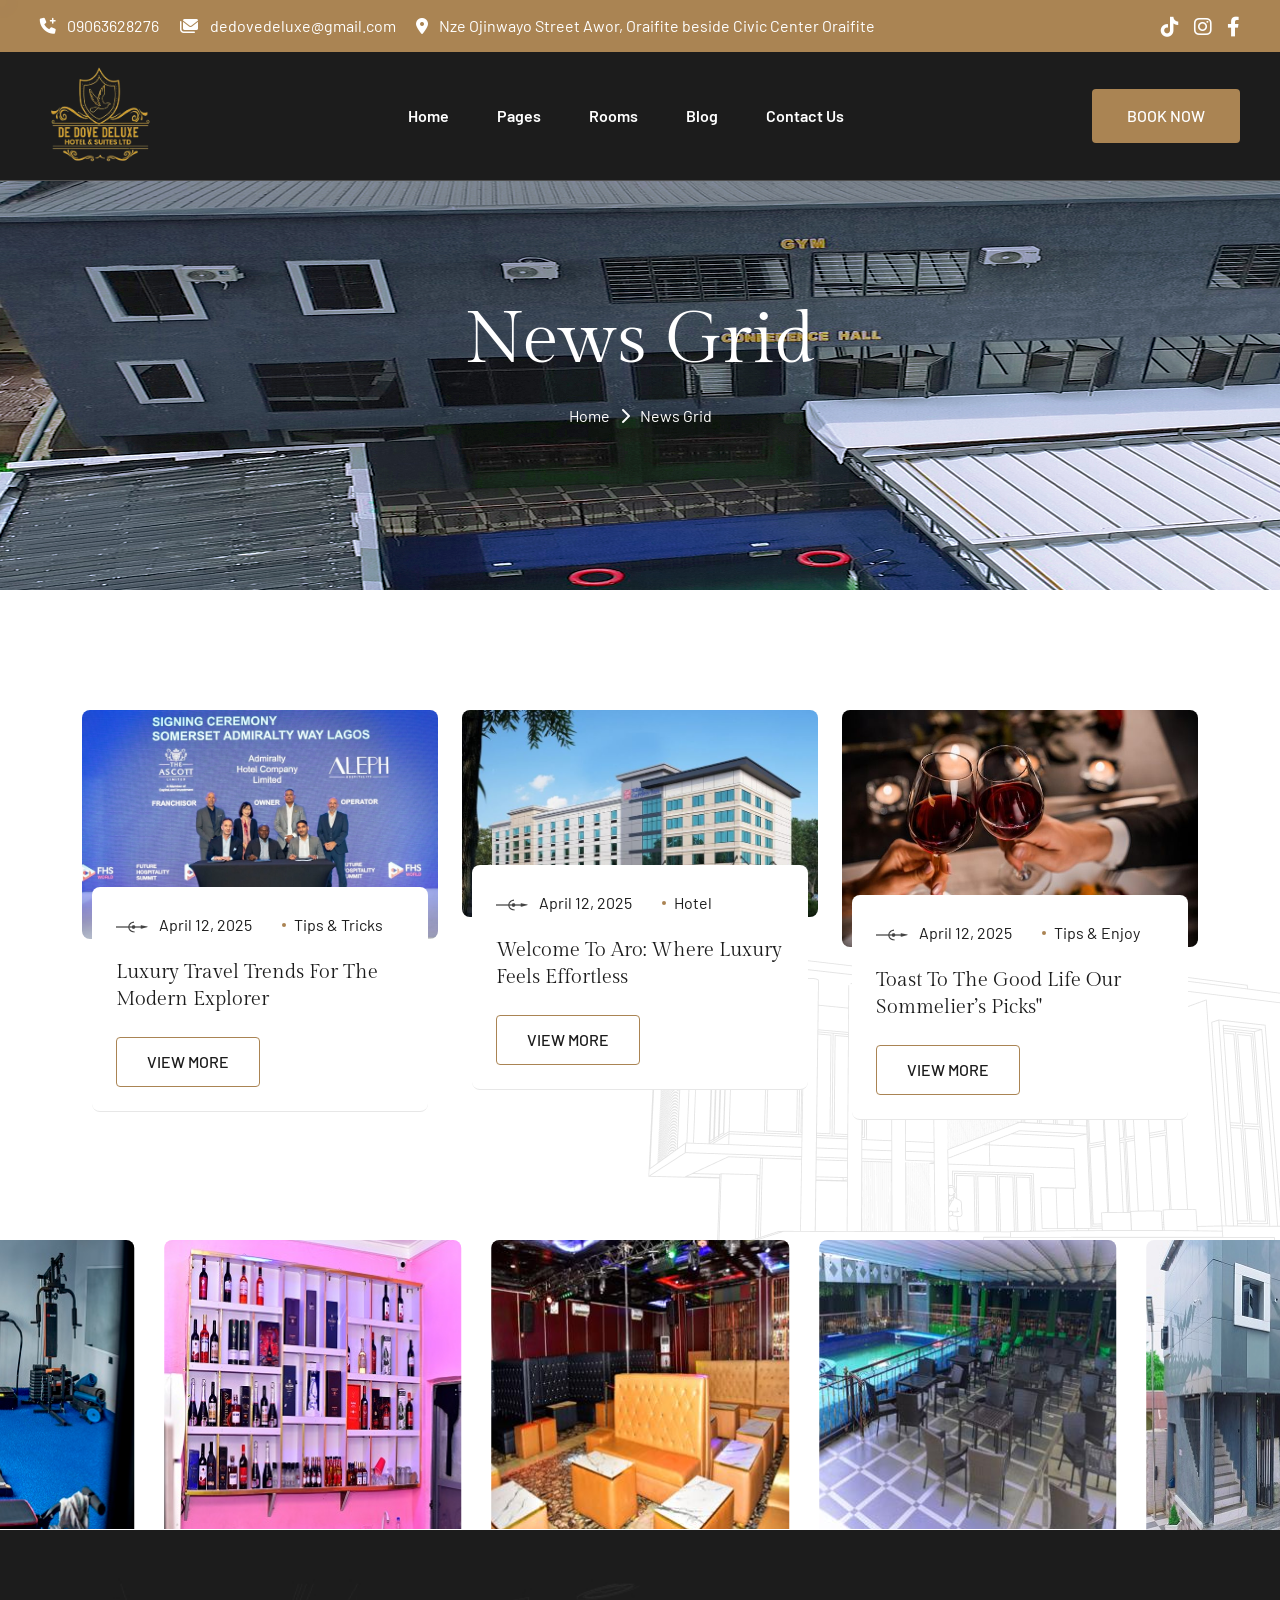
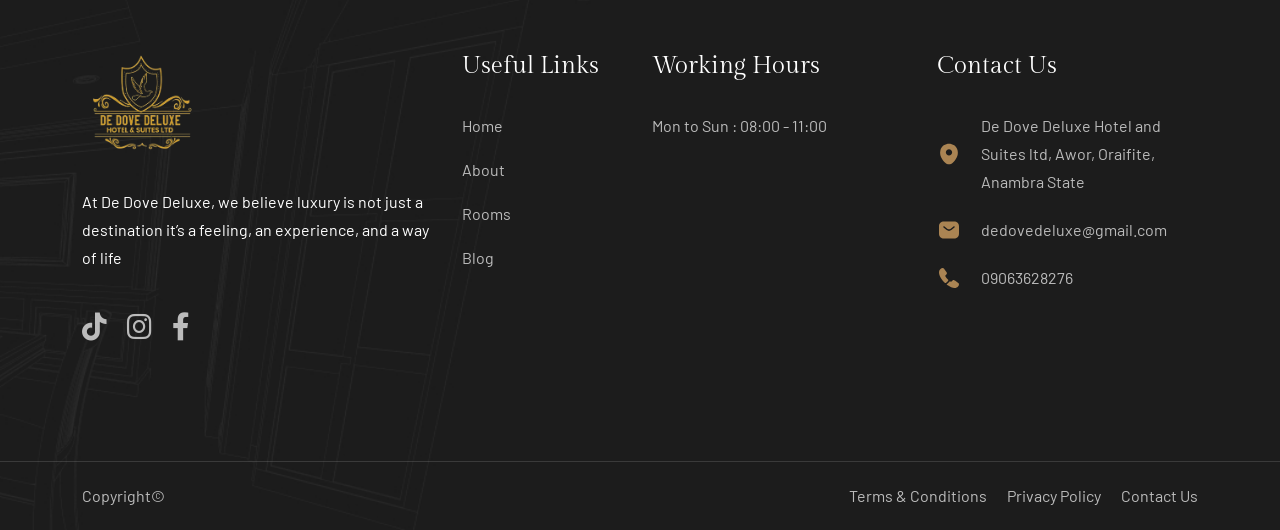
<file: news-grid.html>
<!DOCTYPE html>
<html lang="en">
    <!--<< Header Area >>-->
    <head>
        <!-- ========== Meta Tags ========== -->
        <meta charset="UTF-8">
        <meta http-equiv="X-UA-Compatible" content="IE=edge">
        <meta name="viewport" content="width=device-width, initial-scale=1">
        <meta name="author" content="Gramentheme">
        <meta name="description" content="Arlux- Hotel & Resort Booking HTML Template">
        <!-- ======== Page title ============ -->
        <title>DEDEOVE DELUX HOTEL & SUITES</title>
        <!--<< Favcion >>-->
        <link rel="shortcut icon" href="assets/img/favicon.svg">
        <!--<< Bootstrap min.css >>-->
        <link rel="stylesheet" href="assets/css/bootstrap.min.css">
        <!--<< All Min Css >>-->
        <link rel="stylesheet" href="assets/css/all.min.css">
        <!--<< Animate.css >>-->
        <link rel="stylesheet" href="assets/css/animate.css">
        <!--<< Magnific Popup.css >>-->
        <link rel="stylesheet" href="assets/css/magnific-popup.css">
        <!--<< MeanMenu.css >>-->
        <link rel="stylesheet" href="assets/css/meanmenu.css">
        <!--<< Swiper Bundle.css >>-->
        <link rel="stylesheet" href="assets/css/swiper-bundle.min.css">
        <!--<< Nice Select.css >>-->
        <link rel="stylesheet" href="assets/css/nice-select.css">
        <!--<< Main.css >>-->
        <link rel="stylesheet" href="assets/css/flaticon.css">
         <!--<< Main.css >>-->
        <link rel="stylesheet" href="assets/css/main.css">
    </head>
    <body>

        <!-- Preloader Start -->
<div id="preloader" class="preloader">
  <div class="animation-preloader">
    <div class="spinner"></div>
    <div class="txt-loading">
      <span data-text-preloader="D" class="letters-loading">D</span>
      <span data-text-preloader="E" class="letters-loading">E</span>
      <span data-text-preloader=" " class="letters-loading"> </span>
      <span data-text-preloader="D" class="letters-loading">D</span>
      <span data-text-preloader="O" class="letters-loading">O</span>
      <span data-text-preloader="V" class="letters-loading">V</span>
      <span data-text-preloader="E" class="letters-loading">E</span>
      <span data-text-preloader=" " class="letters-loading"> </span>
      <span data-text-preloader="D" class="letters-loading">D</span>
      <span data-text-preloader="E" class="letters-loading">E</span>
      <span data-text-preloader="L" class="letters-loading">L</span>
      <span data-text-preloader="U" class="letters-loading">U</span>
      <span data-text-preloader="X" class="letters-loading">X</span>
      <span data-text-preloader="E" class="letters-loading">E</span>
    </div>
    <p class="text-center">Loading</p>
  </div>

  <div class="loader">
    <div class="row">
      <div class="col-3 loader-section section-left"><div class="bg"></div></div>
      <div class="col-3 loader-section section-left"><div class="bg"></div></div>
      <div class="col-3 loader-section section-right"><div class="bg"></div></div>
      <div class="col-3 loader-section section-right"><div class="bg"></div></div>
    </div>
  </div>
</div>

        <!-- GT Back To Top Start -->
        <button id="gt-back-top" class="gt-back-to-top show">
          <i class="fa-solid fa-chevrons-up"></i>
        </button>

        <!-- GT MouseCursor Start -->
        <div class="mouseCursor cursor-outer"></div>
        <div class="mouseCursor cursor-inner"></div>

        <!-- Offcanvas Area Start -->
    <div class="fix-area">
            <div class="offcanvas__info">
                <div class="offcanvas__wrapper">
                    <div class="offcanvas__content">
                        <div class="offcanvas__top mb-5 d-flex justify-content-between align-items-center">
                            <div class="offcanvas__logo">
  <a href="index.html">
    <img 
      src="assets/img/logo/Capture-removebg-preview.png" 
      alt="De Dove Deluxe Logo" 
      width="120"
      style="height: auto;"
    >
  </a>
</div>

                            <div class="offcanvas__close">
                                <button>
                                <i class="fas fa-times"></i>
                                </button>
                            </div>
                        </div>
                        <p class="text d-none d-xl-block">
                            Nullam dignissim, ante scelerisque the  is euismod fermentum odio sem semper the is erat, a feugiat leo urna eget eros. Duis Aenean a imperdiet risus.
                        </p>
                        <div class="mobile-menu fix mb-3"></div>
                        <div class="offcanvas__contact">
                            <h4>Contact Info</h4>
                            <ul>
                                <li class="d-flex align-items-center">
                                    <div class="offcanvas__contact-icon">
                                        <i class="fal fa-map-marker-alt"></i>
                                    </div>
                                    <div class="offcanvas__contact-text">
                                        <a target="_blank" href="#">Nze Ojinwayo Street Awor, Oraifite beside Civic Center Oraifite</a>
                                    </div>
                                </li>
                                <li class="d-flex align-items-center">
                                    <div class="offcanvas__contact-icon mr-15">
                                        <i class="fal fa-envelope"></i>
                                    </div>
                                    <div class="offcanvas__contact-text">
                                        <a href="mailto:info@example.com"><span class="mailto:info@example.com">dedovedeluxe@gmail.com</span></a>
                                    </div>
                                </li>
                                <li class="d-flex align-items-center">
                                    <div class="offcanvas__contact-icon mr-15">
                                        <i class="fal fa-clock"></i>
                                    </div>
                                    <div class="offcanvas__contact-text">
                                        <a target="_blank" href="#">Mod-friday, 09am -05pm</a>
                                    </div>
                                </li>
                                <li class="d-flex align-items-center">
                                    <div class="offcanvas__contact-icon mr-15">
                                        <i class="far fa-phone"></i>
                                    </div>
                                    <div class="offcanvas__contact-text">
                                        <a href="tel:+11002345909">09063628276</a>
                                    </div>
                                </li>
                            </ul>
                            <div class="header-button mt-4">
                                
                            </div>
                            <a href="contact.html" class="gt-theme-btn">BOOK NOW</a>
                            
                        </div>
                    </div>
                </div>
            </div>
        </div>
        <div class="offcanvas__overlay"></div>

        <!-- Header Section Start -->
         <header class="header-section">
            <div class="header-top-section">
                <div class="container-fluid">
                    <div class="header-top-wrapper">
                        <ul> 
                            <li>
                                <i class="fa-solid fa-phone-plus"></i>
                                <a href="tel:+09063628276">09063628276</a>
                            </li>
                            <li>
                               <i class="fa-solid fa-envelopes"></i>
                                <a href="mailto:info@example.com"> dedovedeluxe@gmail.com</a>
                            </li>
                            <li>
                               <i class="fa-solid fa-location-dot"></i>
                                Nze Ojinwayo Street Awor, Oraifite beside Civic Center Oraifite
                            </li>
                        </ul>
                        <div class="gt-social-icon d-flex align-items-center">
<a href="https://www.tiktok.com/@de.dove.deluxelifestyle?is_from_webapp=1&sender_device=pc" target="_blank" rel="noopener noreferrer">
  <i class="fab fa-tiktok"></i>
</a>

<a href="https://www.instagram.com/dedo_vedeluxe?igsh=MW9jdmIwMnpoOGQyNw==" target="_blank" rel="noopener noreferrer">
  <i class="fa-brands fa-instagram"></i>
</a>

                                    <a href="https://www.facebook.com/share/1CSQvkRKPz/" target="_blank" rel="noopener noreferrer"><i class="fab fa-facebook-f"></i></a>
                                </div>
                    </div>
                </div>
            </div>
            <div id="header-sticky" class="header-1">
                <div class="container-fluid">
                    <div class="mega-menu-wrapper">
                        <div class="header-main">
                            <div class="logo">
  <a href="index.html" class="header-logo">
    <img src="assets/img/logo/Capture-removebg-preview.png" alt="De Dove Deluxe Logo" width="120">
  </a>
</div>
                            <div class="header-left">
                                <div class="mean__menu-wrapper">
                                <div class="main-menu">
                                    <nav id="mobile-menu">
                                        <ul>
                                            <li class="has-dropdown active menu-thumb">
                                                <a href="index.html">
                                                    Home 
                                                </a>
                                               
                                            </li>
                                            <li class="has-dropdown active d-xl-none">
                                                <a href="index.html" class="border-none">
                                                Home
                                                </a>
                                            
                                            </li>
                                            <li class="has-dropdown">
                                                <a href="news.html">
                                                    Pages
                                                </a>
                                                <ul class="submenu">
                                                    <li><a href="about.html">About Us</a></li>
                                                    <li><a href="restaurant.html">Restaurant</a></li>
                                                </ul>
                                            </li>
                                            <li>
                                                <a href="room.html">
                                                    Rooms
                                                </a>
                                            </li>
                                            <li>
                                                <a href="news-grid.html">
                                                    Blog
                                                </a>
                                            </li>
                                            <li>
                                                <a href="contact.html">Contact Us</a>
                                            </li>
                                        </ul>
                                    </nav>
                                </div>
                            </div>
                            </div>
                            <div class="header-right d-flex justify-content-end align-items-center">
                                <div class="hero-button">
                                    <a href="contact.html" class="gt-theme-btn">BOOK NOW</a>
                                </div>
                                <div class="header__hamburger d-xl-none my-auto">
                                    <div class="sidebar__toggle">
                                        <div class="header-bar">
                                            <span></span>
                                            <span></span>
                                        </div>
                                    </div>
                                </div>
                            </div>
                        </div>
                    </div>
                </div>
            </div>
        </header>
    
        <!-- Breadcrumb Section Start -->
        <div class="gt-breadcrumb-wrapper bg-cover" style="background-image: url('assets/img/breadcrumb.jpg');">
            <div class="breadcrumb-shape">
                <img src="assets/img/bottom-shape2.png" alt="img">
            </div>
            <div class="container">
                <div class="gt-page-heading">
                    <div class="gt-breadcrumb-sub-title">
                        <h1 class=" text-white wow fadeInUp" data-wow-delay=".3s">News Grid</h1>
                    </div>
                    <ul class="gt-breadcrumb-items wow fadeInUp" data-wow-delay=".5s">
                        <li>
                            <a href="index.html">
                               Home
                            </a>
                        </li>
                        <li>
                            <i class="fa-solid fa-chevron-right"></i>
                        </li>
                        <li>
                           News Grid
                        </li>
                    </ul>
                </div>
            </div>
        </div>

         <!-- GT News Section Start -->
        <section class="gt-news-section section-padding">
            <div class="gt-right-shape">
                <img src="assets/img/home-1/news/right-shape.png" alt="img">
            </div>
            <div class="container">
                <div class="row g-4">
                    <div class="col-xl-4 col-lg-6 col-md-6 wow fadeInUp" data-wow-delay=".3s">
                        <div class="gt-news-box-items mt-0">
                            <div class="gt-thumb">
                                <img src="assets/img/home-1/news/news-01.jpg" alt="img">
                                <img src="assets/img/home-1/news/news-01.jpg" alt="img">
                            </div>
                            <div class="gt-content">
                                <ul class="gt-list">
                                    <li>
                                        <img src="assets/img/home-1/news/arrow-icon.png" alt="img">
                                        April 12, 2025
                                    </li>
                                    <li>
                                       Tips & Tricks
                                    </li>
                                </ul>
                                <h3>
                                    <a href="news-details.html">Luxury Travel Trends for the Modern Explorer</a>
                                </h3>
                                <a href="news-details.html" class="gt-theme-btn">VIEW MORE</a>
                            </div>
                        </div>
                    </div>
                    <div class="col-xl-4 col-lg-6 col-md-6 wow fadeInUp" data-wow-delay=".5s">
                        <div class="gt-news-box-items mt-0">
                            <div class="gt-thumb">
                                <img src="assets/img/home-1/news/news-02.jpg" alt="img">
                                <img src="assets/img/home-1/news/news-02.jpg" alt="img">
                            </div>
                            <div class="gt-content">
                                <ul class="gt-list">
                                    <li>
                                        <img src="assets/img/home-1/news/arrow-icon.png" alt="img">
                                        April 12, 2025
                                    </li>
                                    <li>
                                       Hotel
                                    </li>
                                </ul>
                                <h3>
                                    <a href="news-details.html">Welcome to Aro: Where Luxury Feels Effortless</a>
                                </h3>
                                <a href="news-details.html" class="gt-theme-btn">VIEW MORE</a>
                            </div>
                        </div>
                    </div>
                    <div class="col-xl-4 col-lg-6 col-md-6 wow fadeInUp" data-wow-delay=".7s">
                        <div class="gt-news-box-items mt-0">
                            <div class="gt-thumb">
                                <img src="assets/img/home-1/news/news-03.jpg" alt="img">
                                <img src="assets/img/home-1/news/news-03.jpg" alt="img">
                            </div>
                            <div class="gt-content">
                                <ul class="gt-list">
                                    <li>
                                        <img src="assets/img/home-1/news/arrow-icon.png" alt="img">
                                        April 12, 2025
                                    </li>
                                    <li>
                                      Tips & Enjoy
                                    </li>
                                </ul>
                                <h3>
                                    <a href="news-details.html">Toast to the Good Life Our Sommelier’s Picks"</a>
                                </h3>
                                <a href="news-details.html" class="gt-theme-btn">VIEW MORE</a>
                            </div>
                        </div>
                    </div>
                    
            </div>
        </section>

        <!-- GT Instagram Section Start -->
        <div class="gt-instagram-section">
             <div class="swiper gt-instagram-slider">
                    <div class="swiper-wrapper">
                        <div class="swiper-slide">
                            <div class="gt-instagram-image mt-0">
                                <img src="assets/img/home-1/instagram/01.jpg" alt="img">
                                <a href="index.html" class="gt-icon">
                                    <i class="fa-brands fa-instagram"></i>
                                </a>
                            </div>
                        </div>
                        <div class="swiper-slide">
                            <div class="gt-instagram-image mt-0">
                                <img src="assets/img/home-1/instagram/02.jpg" alt="img">
                                <a href="index.html" class="gt-icon">
                                    <i class="fa-brands fa-instagram"></i>
                                </a>
                            </div>
                        </div>
                        <div class="swiper-slide">
                            <div class="gt-instagram-image mt-0">
                                <img src="assets/img/home-1/instagram/03.jpg" alt="img">
                                <a href="index.html" class="gt-icon">
                                    <i class="fa-brands fa-instagram"></i>
                                </a>
                            </div>
                        </div>
                        <div class="swiper-slide">
                            <div class="gt-instagram-image mt-0">
                                <img src="assets/img/home-1/instagram/04.jpg" alt="img">
                                <a href="index.html" class="gt-icon">
                                    <i class="fa-brands fa-instagram"></i>
                                </a>
                            </div>
                        </div>
                        <div class="swiper-slide">
                            <div class="gt-instagram-image mt-0">
                                <img src="assets/img/home-1/instagram/05.jpg" alt="img">
                                <a href="index.html" class="gt-icon">
                                    <i class="fa-brands fa-instagram"></i>
                                </a>
                            </div>
                        </div>
                        <div class="swiper-slide">
                            <div class="gt-instagram-image mt-0">
                                <img src="assets/img/home-1/instagram/06.jpg" alt="img">
                                <a href="index.html" class="gt-icon">
                                    <i class="fa-brands fa-instagram"></i>
                                </a>
                            </div>
                        </div>
                    </div>
                </div>
        </div>

        <!-- GT Footer Section Start -->
        <footer class="gt-footer-section bg-cover" style="background-image: url('assets/img/home-1/footer/footer-img.jpg');">
        <div class="container">
            <div class="gt-footer-widget-wrapper">
                <div class="row">
                    <div class="col-xl-4 col-lg-6 col-md-12 wow fadeInUp" data-wow-delay=".3s">
                        <div class="gt-footer-widget-items">
                            <div class="gt-widget-head">
                                <a href="index.html" class="gt-footer-logo">
<img src="assets/img/logo/Capture-removebg-preview.png" alt="De Dove Deluxe Logo" width="120">
                                </a>
                            </div>
                            <div class="gt-footer-content">
                                <p class="text-white">
                                    At De Dove Deluxe, we believe luxury is not just a destination it’s a feeling, an experience, and a way of life
                                </p>
                               <div class="gt-social-icon d-flex align-items-center">
<a href="https://www.tiktok.com/@de.dove.deluxelifestyle?is_from_webapp=1&sender_device=pc" target="_blank" rel="noopener noreferrer">
  <i class="fab fa-tiktok"></i>
</a>

<a href="https://www.instagram.com/dedo_vedeluxe?igsh=MW9jdmIwMnpoOGQyNw==" target="_blank" rel="noopener noreferrer">
  <i class="fa-brands fa-instagram"></i>
</a>

                                    <a href="https://www.facebook.com/share/1CSQvkRKPz/" target="_blank" rel="noopener noreferrer"><i class="fab fa-facebook-f"></i></a>
                                </div>
                            </div>
                        </div>
                    </div>
                    <div class="col-xl-2 col-lg-6 col-md-6 wow fadeInUp" data-wow-delay=".5s">
                        <div class="gt-footer-widget-items">
                            <div class="gt-widget-head">
                                <h3>Useful links</h3>
                            </div>
                            <ul class="gt-list-area">
                                <li>
                                    <a href="index.html">
                                        Home
                                    </a>
                                </li>
                                <li>
                                    <a href="about.html">
                                        About
                                    </a>
                                </li>
                                <li>
                                    <a href="room.html">
                                        Rooms
                                    </a>
                                </li>
                                <li>
                                    <a href="news.html">
                                        Blog
                                    </a>
                                </li>
                            </ul>
                        </div>
                    </div>
                    <div class="col-xl-3 col-lg-6 col-md-6 wow fadeInUp" data-wow-delay=".7s">
                        <div class="gt-footer-widget-items">
                            <div class="gt-widget-head">
                                <h3>Working Hours</h3>
                            </div>
                            <ul class="gt-working-hour">
                                <li>
                                     Mon to Sun : <span>08:00 - 11:00</span>
                                </li>
                            </ul>
                        </div>
                    </div>
                    <div class="col-xl-3 col-lg-6 col-md-6 wow fadeInUp" data-wow-delay=".9s">
                        <div class="gt-footer-widget-items">
                            <div class="gt-widget-head">
                                <h3>Contact Us</h3>
                            </div>
                           <ul class="gt-contact-list">
                                <li>
                                    <img src="assets/img/home-1/footer/location.svg" alt="img">
                                    <p>De Dove Deluxe Hotel and Suites ltd, Awor, Oraifite, Anambra State</p>
                                </li>
                                <li>
                                    <img src="assets/img/home-1/footer/email.svg" alt="img">
                                    <a href="mailto:info@example.com">dedovedeluxe@gmail.com</a>
                                </li>
                                <li>
                                    <img src="assets/img/home-1/footer/call.svg" alt="img">
                                    <a href="tel:09063628276">09063628276</a>
                                </li>
                            </ul>
                        </div>
                    </div>
                </div>
            </div>
        </div>
        <div class="footer-bottom">
            <div class="container">
                <div class="footer-wrapper d-flex align-items-center justify-content-between">
                    <p>
                        Copyright© <a href="index.html"></a>
                    </p>
                    <ul>
                        <li>
                            <a href="contact.html">
                                Terms & Conditions
                            </a>
                        </li>
                        <li>
                            <a href="contact.html">
                                Privacy Policy
                            </a>
                        </li>
                        <li>
                            <a href="contact.html">
                                Contact Us
                            </a>
                        </li>
                    </ul>
                </div>
            </div>
        </div>
        </footer>
        
        <!--<< All JS Plugins >>-->
        <script src="assets/js/jquery-3.7.1.min.js"></script>
        <!--<< Viewport Js >>-->
        <script src="assets/js/viewport.jquery.js"></script>
        <!--<< Bootstrap Js >>-->
        <script src="assets/js/bootstrap.bundle.min.js"></script>
        <!--<< nice-selec Js >>-->
        <script src="assets/js/jquery.nice-select.min.js"></script>
        <!--<< Waypoints Js >>-->
        <script src="assets/js/jquery.waypoints.js"></script>
        <!--<< Counterup Js >>-->
        <script src="assets/js/jquery.counterup.min.js"></script>
        <!--<< Swiper Slider Js >>-->
        <script src="assets/js/swiper-bundle.min.js"></script>
        <!--<< MeanMenu Js >>-->
        <script src="assets/js/jquery.meanmenu.min.js"></script>
        <!--<< Parallaxie Js >>-->
        <script src="assets/js/parallaxie.js"></script>
        <!--<< Magnific Popup Js >>-->
        <script src="assets/js/jquery.magnific-popup.min.js"></script>
        <!--<< Wow Animation Js >>-->
        <script src="assets/js/wow.min.js"></script>
        <!--<< Main.js >>-->
        <script src="assets/js/main.js"></script>
    </body>
</html>
</file>
<file: arluxhtml-10/documentation/assets/css/elegantFont.css>
@font-face {
	font-family: 'ElegantIcons';
	src:url('../fonts/ElegantIcons.eot');
	src:url('../fonts/ElegantIcons.eot?#iefix') format('embedded-opentype'),
		url('../fonts/ElegantIcons.woff') format('woff'),
		url('../fonts/ElegantIcons.ttf') format('truetype'),
		url('../fonts/ElegantIcons.svg#ElegantIcons') format('svg');
	font-weight: normal;
	font-style: normal;
}

/* Use the following CSS code if you want to use data attributes for inserting your icons */
[data-icon]:before {
	font-family: 'ElegantIcons';
	content: attr(data-icon);
	speak: none;
	font-weight: normal;
	font-variant: normal;
	text-transform: none;
	line-height: 1;
	-webkit-font-smoothing: antialiased;
	-moz-osx-font-smoothing: grayscale;
}

/* Use the following CSS code if you want to have a class per icon */
/*
Instead of a list of all class selectors,
you can use the generic selector below, but it's slower:
[class*="your-class-prefix"] {
*/
.arrow_up, .arrow_down, .arrow_left, .arrow_right, .arrow_left-up, .arrow_right-up, .arrow_right-down, .arrow_left-down, .arrow-up-down, .arrow_up-down_alt, .arrow_left-right_alt, .arrow_left-right, .arrow_expand_alt2, .arrow_expand_alt, .arrow_condense, .arrow_expand, .arrow_move, .arrow_carrot-up, .arrow_carrot-down, .arrow_carrot-left, .arrow_carrot-right, .arrow_carrot-2up, .arrow_carrot-2down, .arrow_carrot-2left, .arrow_carrot-2right, .arrow_carrot-up_alt2, .arrow_carrot-down_alt2, .arrow_carrot-left_alt2, .arrow_carrot-right_alt2, .arrow_carrot-2up_alt2, .arrow_carrot-2down_alt2, .arrow_carrot-2left_alt2, .arrow_carrot-2right_alt2, .arrow_triangle-up, .arrow_triangle-down, .arrow_triangle-left, .arrow_triangle-right, .arrow_triangle-up_alt2, .arrow_triangle-down_alt2, .arrow_triangle-left_alt2, .arrow_triangle-right_alt2, .arrow_back, .icon_minus-06, .icon_plus, .icon_close, .icon_check, .icon_minus_alt2, .icon_plus_alt2, .icon_close_alt2, .icon_check_alt2, .icon_zoom-out_alt, .icon_zoom-in_alt, .icon_search, .icon_box-empty, .icon_box-selected, .icon_minus-box, .icon_plus-box, .icon_box-checked, .icon_circle-empty, .icon_circle-slelected, .icon_stop_alt2, .icon_stop, .icon_pause_alt2, .icon_pause, .icon_menu, .icon_menu-square_alt2, .icon_menu-circle_alt2, .icon_ul, .icon_ol, .icon_adjust-horiz, .icon_adjust-vert, .icon_document_alt, .icon_documents_alt, .icon_pencil, .icon_pencil-edit_alt, .icon_pencil-edit, .icon_folder-alt, .icon_folder-open_alt, .icon_folder-add_alt, .icon_info_alt, .icon_error-oct_alt, .icon_error-circle_alt, .icon_error-triangle_alt, .icon_question_alt2, .icon_question, .icon_comment_alt, .icon_chat_alt, .icon_vol-mute_alt, .icon_volume-low_alt, .icon_volume-high_alt, .icon_quotations, .icon_quotations_alt2, .icon_clock_alt, .icon_lock_alt, .icon_lock-open_alt, .icon_key_alt, .icon_cloud_alt, .icon_cloud-upload_alt, .icon_cloud-download_alt, .icon_image, .icon_images, .icon_lightbulb_alt, .icon_gift_alt, .icon_house_alt, .icon_genius, .icon_mobile, .icon_tablet, .icon_laptop, .icon_desktop, .icon_camera_alt, .icon_mail_alt, .icon_cone_alt, .icon_ribbon_alt, .icon_bag_alt, .icon_creditcard, .icon_cart_alt, .icon_paperclip, .icon_tag_alt, .icon_tags_alt, .icon_trash_alt, .icon_cursor_alt, .icon_mic_alt, .icon_compass_alt, .icon_pin_alt, .icon_pushpin_alt, .icon_map_alt, .icon_drawer_alt, .icon_toolbox_alt, .icon_book_alt, .icon_calendar, .icon_film, .icon_table, .icon_contacts_alt, .icon_headphones, .icon_lifesaver, .icon_piechart, .icon_refresh, .icon_link_alt, .icon_link, .icon_loading, .icon_blocked, .icon_archive_alt, .icon_heart_alt, .icon_star_alt, .icon_star-half_alt, .icon_star, .icon_star-half, .icon_tools, .icon_tool, .icon_cog, .icon_cogs, .arrow_up_alt, .arrow_down_alt, .arrow_left_alt, .arrow_right_alt, .arrow_left-up_alt, .arrow_right-up_alt, .arrow_right-down_alt, .arrow_left-down_alt, .arrow_condense_alt, .arrow_expand_alt3, .arrow_carrot_up_alt, .arrow_carrot-down_alt, .arrow_carrot-left_alt, .arrow_carrot-right_alt, .arrow_carrot-2up_alt, .arrow_carrot-2dwnn_alt, .arrow_carrot-2left_alt, .arrow_carrot-2right_alt, .arrow_triangle-up_alt, .arrow_triangle-down_alt, .arrow_triangle-left_alt, .arrow_triangle-right_alt, .icon_minus_alt, .icon_plus_alt, .icon_close_alt, .icon_check_alt, .icon_zoom-out, .icon_zoom-in, .icon_stop_alt, .icon_menu-square_alt, .icon_menu-circle_alt, .icon_document, .icon_documents, .icon_pencil_alt, .icon_folder, .icon_folder-open, .icon_folder-add, .icon_folder_upload, .icon_folder_download, .icon_info, .icon_error-circle, .icon_error-oct, .icon_error-triangle, .icon_question_alt, .icon_comment, .icon_chat, .icon_vol-mute, .icon_volume-low, .icon_volume-high, .icon_quotations_alt, .icon_clock, .icon_lock, .icon_lock-open, .icon_key, .icon_cloud, .icon_cloud-upload, .icon_cloud-download, .icon_lightbulb, .icon_gift, .icon_house, .icon_camera, .icon_mail, .icon_cone, .icon_ribbon, .icon_bag, .icon_cart, .icon_tag, .icon_tags, .icon_trash, .icon_cursor, .icon_mic, .icon_compass, .icon_pin, .icon_pushpin, .icon_map, .icon_drawer, .icon_toolbox, .icon_book, .icon_contacts, .icon_archive, .icon_heart, .icon_profile, .icon_group, .icon_grid-2x2, .icon_grid-3x3, .icon_music, .icon_pause_alt, .icon_phone, .icon_upload, .icon_download, .social_facebook, .social_twitter, .social_pinterest, .social_googleplus, .social_tumblr, .social_tumbleupon, .social_wordpress, .social_instagram, .social_dribbble, .social_vimeo, .social_linkedin, .social_rss, .social_deviantart, .social_share, .social_myspace, .social_skype, .social_youtube, .social_picassa, .social_googledrive, .social_flickr, .social_blogger, .social_spotify, .social_delicious, .social_facebook_circle, .social_twitter_circle, .social_pinterest_circle, .social_googleplus_circle, .social_tumblr_circle, .social_stumbleupon_circle, .social_wordpress_circle, .social_instagram_circle, .social_dribbble_circle, .social_vimeo_circle, .social_linkedin_circle, .social_rss_circle, .social_deviantart_circle, .social_share_circle, .social_myspace_circle, .social_skype_circle, .social_youtube_circle, .social_picassa_circle, .social_googledrive_alt2, .social_flickr_circle, .social_blogger_circle, .social_spotify_circle, .social_delicious_circle, .social_facebook_square, .social_twitter_square, .social_pinterest_square, .social_googleplus_square, .social_tumblr_square, .social_stumbleupon_square, .social_wordpress_square, .social_instagram_square, .social_dribbble_square, .social_vimeo_square, .social_linkedin_square, .social_rss_square, .social_deviantart_square, .social_share_square, .social_myspace_square, .social_skype_square, .social_youtube_square, .social_picassa_square, .social_googledrive_square, .social_flickr_square, .social_blogger_square, .social_spotify_square, .social_delicious_square, .icon_printer, .icon_calulator, .icon_building, .icon_floppy, .icon_drive, .icon_search-2, .icon_id, .icon_id-2, .icon_puzzle, .icon_like, .icon_dislike, .icon_mug, .icon_currency, .icon_wallet, .icon_pens, .icon_easel, .icon_flowchart, .icon_datareport, .icon_briefcase, .icon_shield, .icon_percent, .icon_globe, .icon_globe-2, .icon_target, .icon_hourglass, .icon_balance, .icon_rook, .icon_printer-alt, .icon_calculator_alt, .icon_building_alt, .icon_floppy_alt, .icon_drive_alt, .icon_search_alt, .icon_id_alt, .icon_id-2_alt, .icon_puzzle_alt, .icon_like_alt, .icon_dislike_alt, .icon_mug_alt, .icon_currency_alt, .icon_wallet_alt, .icon_pens_alt, .icon_easel_alt, .icon_flowchart_alt, .icon_datareport_alt, .icon_briefcase_alt, .icon_shield_alt, .icon_percent_alt, .icon_globe_alt, .icon_clipboard {
	font-family: 'ElegantIcons';
	speak: none;
	font-style: normal;
	font-weight: normal;
	font-variant: normal;
	text-transform: none;
	line-height: 1;
	-webkit-font-smoothing: antialiased;
}
.arrow_up:before {
	content: "\21";
}
.arrow_down:before {
	content: "\22";
}
.arrow_left:before {
	content: "\23";
}
.arrow_right:before {
	content: "\24";
}
.arrow_left-up:before {
	content: "\25";
}
.arrow_right-up:before {
	content: "\26";
}
.arrow_right-down:before {
	content: "\27";
}
.arrow_left-down:before {
	content: "\28";
}
.arrow-up-down:before {
	content: "\29";
}
.arrow_up-down_alt:before {
	content: "\2a";
}
.arrow_left-right_alt:before {
	content: "\2b";
}
.arrow_left-right:before {
	content: "\2c";
}
.arrow_expand_alt2:before {
	content: "\2d";
}
.arrow_expand_alt:before {
	content: "\2e";
}
.arrow_condense:before {
	content: "\2f";
}
.arrow_expand:before {
	content: "\30";
}
.arrow_move:before {
	content: "\31";
}
.arrow_carrot-up:before {
	content: "\32";
}
.arrow_carrot-down:before {
	content: "\33";
}
.arrow_carrot-left:before {
	content: "\34";
}
.arrow_carrot-right:before {
	content: "\35";
}
.arrow_carrot-2up:before {
	content: "\36";
}
.arrow_carrot-2down:before {
	content: "\37";
}
.arrow_carrot-2left:before {
	content: "\38";
}
.arrow_carrot-2right:before {
	content: "\39";
}
.arrow_carrot-up_alt2:before {
	content: "\3a";
}
.arrow_carrot-down_alt2:before {
	content: "\3b";
}
.arrow_carrot-left_alt2:before {
	content: "\3c";
}
.arrow_carrot-right_alt2:before {
	content: "\3d";
}
.arrow_carrot-2up_alt2:before {
	content: "\3e";
}
.arrow_carrot-2down_alt2:before {
	content: "\3f";
}
.arrow_carrot-2left_alt2:before {
	content: "\40";
}
.arrow_carrot-2right_alt2:before {
	content: "\41";
}
.arrow_triangle-up:before {
	content: "\42";
}
.arrow_triangle-down:before {
	content: "\43";
}
.arrow_triangle-left:before {
	content: "\44";
}
.arrow_triangle-right:before {
	content: "\45";
}
.arrow_triangle-up_alt2:before {
	content: "\46";
}
.arrow_triangle-down_alt2:before {
	content: "\47";
}
.arrow_triangle-left_alt2:before {
	content: "\48";
}
.arrow_triangle-right_alt2:before {
	content: "\49";
}
.arrow_back:before {
	content: "\4a";
}
.icon_minus-06:before {
	content: "\4b";
}
.icon_plus:before {
	content: "\4c";
}
.icon_close:before {
	content: "\4d";
}
.icon_check:before {
	content: "\4e";
}
.icon_minus_alt2:before {
	content: "\4f";
}
.icon_plus_alt2:before {
	content: "\50";
}
.icon_close_alt2:before {
	content: "\51";
}
.icon_check_alt2:before {
	content: "\52";
}
.icon_zoom-out_alt:before {
	content: "\53";
}
.icon_zoom-in_alt:before {
	content: "\54";
}
.icon_search:before {
	content: "\55";
}
.icon_box-empty:before {
	content: "\56";
}
.icon_box-selected:before {
	content: "\57";
}
.icon_minus-box:before {
	content: "\58";
}
.icon_plus-box:before {
	content: "\59";
}
.icon_box-checked:before {
	content: "\5a";
}
.icon_circle-empty:before {
	content: "\5b";
}
.icon_circle-slelected:before {
	content: "\5c";
}
.icon_stop_alt2:before {
	content: "\5d";
}
.icon_stop:before {
	content: "\5e";
}
.icon_pause_alt2:before {
	content: "\5f";
}
.icon_pause:before {
	content: "\60";
}
.icon_menu:before {
	content: "\61";
}
.icon_menu-square_alt2:before {
	content: "\62";
}
.icon_menu-circle_alt2:before {
	content: "\63";
}
.icon_ul:before {
	content: "\64";
}
.icon_ol:before {
	content: "\65";
}
.icon_adjust-horiz:before {
	content: "\66";
}
.icon_adjust-vert:before {
	content: "\67";
}
.icon_document_alt:before {
	content: "\68";
}
.icon_documents_alt:before {
	content: "\69";
}
.icon_pencil:before {
	content: "\6a";
}
.icon_pencil-edit_alt:before {
	content: "\6b";
}
.icon_pencil-edit:before {
	content: "\6c";
}
.icon_folder-alt:before {
	content: "\6d";
}
.icon_folder-open_alt:before {
	content: "\6e";
}
.icon_folder-add_alt:before {
	content: "\6f";
}
.icon_info_alt:before {
	content: "\70";
}
.icon_error-oct_alt:before {
	content: "\71";
}
.icon_error-circle_alt:before {
	content: "\72";
}
.icon_error-triangle_alt:before {
	content: "\73";
}
.icon_question_alt2:before {
	content: "\74";
}
.icon_question:before {
	content: "\75";
}
.icon_comment_alt:before {
	content: "\76";
}
.icon_chat_alt:before {
	content: "\77";
}
.icon_vol-mute_alt:before {
	content: "\78";
}
.icon_volume-low_alt:before {
	content: "\79";
}
.icon_volume-high_alt:before {
	content: "\7a";
}
.icon_quotations:before {
	content: "\7b";
}
.icon_quotations_alt2:before {
	content: "\7c";
}
.icon_clock_alt:before {
	content: "\7d";
}
.icon_lock_alt:before {
	content: "\7e";
}
.icon_lock-open_alt:before {
	content: "\e000";
}
.icon_key_alt:before {
	content: "\e001";
}
.icon_cloud_alt:before {
	content: "\e002";
}
.icon_cloud-upload_alt:before {
	content: "\e003";
}
.icon_cloud-download_alt:before {
	content: "\e004";
}
.icon_image:before {
	content: "\e005";
}
.icon_images:before {
	content: "\e006";
}
.icon_lightbulb_alt:before {
	content: "\e007";
}
.icon_gift_alt:before {
	content: "\e008";
}
.icon_house_alt:before {
	content: "\e009";
}
.icon_genius:before {
	content: "\e00a";
}
.icon_mobile:before {
	content: "\e00b";
}
.icon_tablet:before {
	content: "\e00c";
}
.icon_laptop:before {
	content: "\e00d";
}
.icon_desktop:before {
	content: "\e00e";
}
.icon_camera_alt:before {
	content: "\e00f";
}
.icon_mail_alt:before {
	content: "\e010";
}
.icon_cone_alt:before {
	content: "\e011";
}
.icon_ribbon_alt:before {
	content: "\e012";
}
.icon_bag_alt:before {
	content: "\e013";
}
.icon_creditcard:before {
	content: "\e014";
}
.icon_cart_alt:before {
	content: "\e015";
}
.icon_paperclip:before {
	content: "\e016";
}
.icon_tag_alt:before {
	content: "\e017";
}
.icon_tags_alt:before {
	content: "\e018";
}
.icon_trash_alt:before {
	content: "\e019";
}
.icon_cursor_alt:before {
	content: "\e01a";
}
.icon_mic_alt:before {
	content: "\e01b";
}
.icon_compass_alt:before {
	content: "\e01c";
}
.icon_pin_alt:before {
	content: "\e01d";
}
.icon_pushpin_alt:before {
	content: "\e01e";
}
.icon_map_alt:before {
	content: "\e01f";
}
.icon_drawer_alt:before {
	content: "\e020";
}
.icon_toolbox_alt:before {
	content: "\e021";
}
.icon_book_alt:before {
	content: "\e022";
}
.icon_calendar:before {
	content: "\e023";
}
.icon_film:before {
	content: "\e024";
}
.icon_table:before {
	content: "\e025";
}
.icon_contacts_alt:before {
	content: "\e026";
}
.icon_headphones:before {
	content: "\e027";
}
.icon_lifesaver:before {
	content: "\e028";
}
.icon_piechart:before {
	content: "\e029";
}
.icon_refresh:before {
	content: "\e02a";
}
.icon_link_alt:before {
	content: "\e02b";
}
.icon_link:before {
	content: "\e02c";
}
.icon_loading:before {
	content: "\e02d";
}
.icon_blocked:before {
	content: "\e02e";
}
.icon_archive_alt:before {
	content: "\e02f";
}
.icon_heart_alt:before {
	content: "\e030";
}
.icon_star_alt:before {
	content: "\e031";
}
.icon_star-half_alt:before {
	content: "\e032";
}
.icon_star:before {
	content: "\e033";
}
.icon_star-half:before {
	content: "\e034";
}
.icon_tools:before {
	content: "\e035";
}
.icon_tool:before {
	content: "\e036";
}
.icon_cog:before {
	content: "\e037";
}
.icon_cogs:before {
	content: "\e038";
}
.arrow_up_alt:before {
	content: "\e039";
}
.arrow_down_alt:before {
	content: "\e03a";
}
.arrow_left_alt:before {
	content: "\e03b";
}
.arrow_right_alt:before {
	content: "\e03c";
}
.arrow_left-up_alt:before {
	content: "\e03d";
}
.arrow_right-up_alt:before {
	content: "\e03e";
}
.arrow_right-down_alt:before {
	content: "\e03f";
}
.arrow_left-down_alt:before {
	content: "\e040";
}
.arrow_condense_alt:before {
	content: "\e041";
}
.arrow_expand_alt3:before {
	content: "\e042";
}
.arrow_carrot_up_alt:before {
	content: "\e043";
}
.arrow_carrot-down_alt:before {
	content: "\e044";
}
.arrow_carrot-left_alt:before {
	content: "\e045";
}
.arrow_carrot-right_alt:before {
	content: "\e046";
}
.arrow_carrot-2up_alt:before {
	content: "\e047";
}
.arrow_carrot-2dwnn_alt:before {
	content: "\e048";
}
.arrow_carrot-2left_alt:before {
	content: "\e049";
}
.arrow_carrot-2right_alt:before {
	content: "\e04a";
}
.arrow_triangle-up_alt:before {
	content: "\e04b";
}
.arrow_triangle-down_alt:before {
	content: "\e04c";
}
.arrow_triangle-left_alt:before {
	content: "\e04d";
}
.arrow_triangle-right_alt:before {
	content: "\e04e";
}
.icon_minus_alt:before {
	content: "\e04f";
}
.icon_plus_alt:before {
	content: "\e050";
}
.icon_close_alt:before {
	content: "\e051";
}
.icon_check_alt:before {
	content: "\e052";
}
.icon_zoom-out:before {
	content: "\e053";
}
.icon_zoom-in:before {
	content: "\e054";
}
.icon_stop_alt:before {
	content: "\e055";
}
.icon_menu-square_alt:before {
	content: "\e056";
}
.icon_menu-circle_alt:before {
	content: "\e057";
}
.icon_document:before {
	content: "\e058";
}
.icon_documents:before {
	content: "\e059";
}
.icon_pencil_alt:before {
	content: "\e05a";
}
.icon_folder:before {
	content: "\e05b";
}
.icon_folder-open:before {
	content: "\e05c";
}
.icon_folder-add:before {
	content: "\e05d";
}
.icon_folder_upload:before {
	content: "\e05e";
}
.icon_folder_download:before {
	content: "\e05f";
}
.icon_info:before {
	content: "\e060";
}
.icon_error-circle:before {
	content: "\e061";
}
.icon_error-oct:before {
	content: "\e062";
}
.icon_error-triangle:before {
	content: "\e063";
}
.icon_question_alt:before {
	content: "\e064";
}
.icon_comment:before {
	content: "\e065";
}
.icon_chat:before {
	content: "\e066";
}
.icon_vol-mute:before {
	content: "\e067";
}
.icon_volume-low:before {
	content: "\e068";
}
.icon_volume-high:before {
	content: "\e069";
}
.icon_quotations_alt:before {
	content: "\e06a";
}
.icon_clock:before {
	content: "\e06b";
}
.icon_lock:before {
	content: "\e06c";
}
.icon_lock-open:before {
	content: "\e06d";
}
.icon_key:before {
	content: "\e06e";
}
.icon_cloud:before {
	content: "\e06f";
}
.icon_cloud-upload:before {
	content: "\e070";
}
.icon_cloud-download:before {
	content: "\e071";
}
.icon_lightbulb:before {
	content: "\e072";
}
.icon_gift:before {
	content: "\e073";
}
.icon_house:before {
	content: "\e074";
}
.icon_camera:before {
	content: "\e075";
}
.icon_mail:before {
	content: "\e076";
}
.icon_cone:before {
	content: "\e077";
}
.icon_ribbon:before {
	content: "\e078";
}
.icon_bag:before {
	content: "\e079";
}
.icon_cart:before {
	content: "\e07a";
}
.icon_tag:before {
	content: "\e07b";
}
.icon_tags:before {
	content: "\e07c";
}
.icon_trash:before {
	content: "\e07d";
}
.icon_cursor:before {
	content: "\e07e";
}
.icon_mic:before {
	content: "\e07f";
}
.icon_compass:before {
	content: "\e080";
}
.icon_pin:before {
	content: "\e081";
}
.icon_pushpin:before {
	content: "\e082";
}
.icon_map:before {
	content: "\e083";
}
.icon_drawer:before {
	content: "\e084";
}
.icon_toolbox:before {
	content: "\e085";
}
.icon_book:before {
	content: "\e086";
}
.icon_contacts:before {
	content: "\e087";
}
.icon_archive:before {
	content: "\e088";
}
.icon_heart:before {
	content: "\e089";
}
.icon_profile:before {
	content: "\e08a";
}
.icon_group:before {
	content: "\e08b";
}
.icon_grid-2x2:before {
	content: "\e08c";
}
.icon_grid-3x3:before {
	content: "\e08d";
}
.icon_music:before {
	content: "\e08e";
}
.icon_pause_alt:before {
	content: "\e08f";
}
.icon_phone:before {
	content: "\e090";
}
.icon_upload:before {
	content: "\e091";
}
.icon_download:before {
	content: "\e092";
}
.social_facebook:before {
	content: "\e093";
}
.social_twitter:before {
	content: "\e094";
}
.social_pinterest:before {
	content: "\e095";
}
.social_googleplus:before {
	content: "\e096";
}
.social_tumblr:before {
	content: "\e097";
}
.social_tumbleupon:before {
	content: "\e098";
}
.social_wordpress:before {
	content: "\e099";
}
.social_instagram:before {
	content: "\e09a";
}
.social_dribbble:before {
	content: "\e09b";
}
.social_vimeo:before {
	content: "\e09c";
}
.social_linkedin:before {
	content: "\e09d";
}
.social_rss:before {
	content: "\e09e";
}
.social_deviantart:before {
	content: "\e09f";
}
.social_share:before {
	content: "\e0a0";
}
.social_myspace:before {
	content: "\e0a1";
}
.social_skype:before {
	content: "\e0a2";
}
.social_youtube:before {
	content: "\e0a3";
}
.social_picassa:before {
	content: "\e0a4";
}
.social_googledrive:before {
	content: "\e0a5";
}
.social_flickr:before {
	content: "\e0a6";
}
.social_blogger:before {
	content: "\e0a7";
}
.social_spotify:before {
	content: "\e0a8";
}
.social_delicious:before {
	content: "\e0a9";
}
.social_facebook_circle:before {
	content: "\e0aa";
}
.social_twitter_circle:before {
	content: "\e0ab";
}
.social_pinterest_circle:before {
	content: "\e0ac";
}
.social_googleplus_circle:before {
	content: "\e0ad";
}
.social_tumblr_circle:before {
	content: "\e0ae";
}
.social_stumbleupon_circle:before {
	content: "\e0af";
}
.social_wordpress_circle:before {
	content: "\e0b0";
}
.social_instagram_circle:before {
	content: "\e0b1";
}
.social_dribbble_circle:before {
	content: "\e0b2";
}
.social_vimeo_circle:before {
	content: "\e0b3";
}
.social_linkedin_circle:before {
	content: "\e0b4";
}
.social_rss_circle:before {
	content: "\e0b5";
}
.social_deviantart_circle:before {
	content: "\e0b6";
}
.social_share_circle:before {
	content: "\e0b7";
}
.social_myspace_circle:before {
	content: "\e0b8";
}
.social_skype_circle:before {
	content: "\e0b9";
}
.social_youtube_circle:before {
	content: "\e0ba";
}
.social_picassa_circle:before {
	content: "\e0bb";
}
.social_googledrive_alt2:before {
	content: "\e0bc";
}
.social_flickr_circle:before {
	content: "\e0bd";
}
.social_blogger_circle:before {
	content: "\e0be";
}
.social_spotify_circle:before {
	content: "\e0bf";
}
.social_delicious_circle:before {
	content: "\e0c0";
}
.social_facebook_square:before {
	content: "\e0c1";
}
.social_twitter_square:before {
	content: "\e0c2";
}
.social_pinterest_square:before {
	content: "\e0c3";
}
.social_googleplus_square:before {
	content: "\e0c4";
}
.social_tumblr_square:before {
	content: "\e0c5";
}
.social_stumbleupon_square:before {
	content: "\e0c6";
}
.social_wordpress_square:before {
	content: "\e0c7";
}
.social_instagram_square:before {
	content: "\e0c8";
}
.social_dribbble_square:before {
	content: "\e0c9";
}
.social_vimeo_square:before {
	content: "\e0ca";
}
.social_linkedin_square:before {
	content: "\e0cb";
}
.social_rss_square:before {
	content: "\e0cc";
}
.social_deviantart_square:before {
	content: "\e0cd";
}
.social_share_square:before {
	content: "\e0ce";
}
.social_myspace_square:before {
	content: "\e0cf";
}
.social_skype_square:before {
	content: "\e0d0";
}
.social_youtube_square:before {
	content: "\e0d1";
}
.social_picassa_square:before {
	content: "\e0d2";
}
.social_googledrive_square:before {
	content: "\e0d3";
}
.social_flickr_square:before {
	content: "\e0d4";
}
.social_blogger_square:before {
	content: "\e0d5";
}
.social_spotify_square:before {
	content: "\e0d6";
}
.social_delicious_square:before {
	content: "\e0d7";
}
.icon_printer:before {
	content: "\e103";
}
.icon_calulator:before {
	content: "\e0ee";
}
.icon_building:before {
	content: "\e0ef";
}
.icon_floppy:before {
	content: "\e0e8";
}
.icon_drive:before {
	content: "\e0ea";
}
.icon_search-2:before {
	content: "\e101";
}
.icon_id:before {
	content: "\e107";
}
.icon_id-2:before {
	content: "\e108";
}
.icon_puzzle:before {
	content: "\e102";
}
.icon_like:before {
	content: "\e106";
}
.icon_dislike:before {
	content: "\e0eb";
}
.icon_mug:before {
	content: "\e105";
}
.icon_currency:before {
	content: "\e0ed";
}
.icon_wallet:before {
	content: "\e100";
}
.icon_pens:before {
	content: "\e104";
}
.icon_easel:before {
	content: "\e0e9";
}
.icon_flowchart:before {
	content: "\e109";
}
.icon_datareport:before {
	content: "\e0ec";
}
.icon_briefcase:before {
	content: "\e0fe";
}
.icon_shield:before {
	content: "\e0f6";
}
.icon_percent:before {
	content: "\e0fb";
}
.icon_globe:before {
	content: "\e0e2";
}
.icon_globe-2:before {
	content: "\e0e3";
}
.icon_target:before {
	content: "\e0f5";
}
.icon_hourglass:before {
	content: "\e0e1";
}
.icon_balance:before {
	content: "\e0ff";
}
.icon_rook:before {
	content: "\e0f8";
}
.icon_printer-alt:before {
	content: "\e0fa";
}
.icon_calculator_alt:before {
	content: "\e0e7";
}
.icon_building_alt:before {
	content: "\e0fd";
}
.icon_floppy_alt:before {
	content: "\e0e4";
}
.icon_drive_alt:before {
	content: "\e0e5";
}
.icon_search_alt:before {
	content: "\e0f7";
}
.icon_id_alt:before {
	content: "\e0e0";
}
.icon_id-2_alt:before {
	content: "\e0fc";
}
.icon_puzzle_alt:before {
	content: "\e0f9";
}
.icon_like_alt:before {
	content: "\e0dd";
}
.icon_dislike_alt:before {
	content: "\e0f1";
}
.icon_mug_alt:before {
	content: "\e0dc";
}
.icon_currency_alt:before {
	content: "\e0f3";
}
.icon_wallet_alt:before {
	content: "\e0d8";
}
.icon_pens_alt:before {
	content: "\e0db";
}
.icon_easel_alt:before {
	content: "\e0f0";
}
.icon_flowchart_alt:before {
	content: "\e0df";
}
.icon_datareport_alt:before {
	content: "\e0f2";
}
.icon_briefcase_alt:before {
	content: "\e0f4";
}
.icon_shield_alt:before {
	content: "\e0d9";
}
.icon_percent_alt:before {
	content: "\e0da";
}
.icon_globe_alt:before {
	content: "\e0de";
}
.icon_clipboard:before {
	content: "\e0e6";
}


	.glyph {
		float: left;
		text-align: center;
		padding: .75em;
		margin: .4em 1.5em .75em 0;
		width: 6em;
text-shadow: none;
	}
        .glyph_big {
        font-size: 128px;
        color: #59c5dc;
        float: left;
        margin-right: 20px;
        }

        .glyph div { padding-bottom: 10px;}

	.glyph input {
		font-family: consolas, monospace;
		font-size: 12px;
		width: 100%;
		text-align: center;
		border: 0;
		box-shadow: 0 0 0 1px #ccc;
		padding: .2em;
                -moz-border-radius: 5px;
                -webkit-border-radius: 5px;
	}
	.centered {
		margin-left: auto;
		margin-right: auto;
	}
	.glyph .fs1 {
		font-size: 2em;
	}
</file>
<file: arluxhtml-10/documentation/assets/css/style.css>
@import url("https://fonts.googleapis.com/css2?family=Hind:wght@300;400;500;600;700&display=swap");

:root {
    --primary-font: "Hind", sans-serif;
    --secondary-font: "Hind", sans-serif;
    --primary-color: #ff2c54;
    --theme-color: #161978;
    --action-color: #2974FF;
    --typo-dark: #333333;
    --typo-body: #666666;
    --typo-mid: #8A94A6;
    --typo-light: #A6AEBC;
    --bg-light: #F8F9FB;

    --radius: 4px;
    --radius-big: 6px;
    --radius-small: 2px;
    --w-regular: 400;
    --w-medium: 500;
    --w-semi-bold: 600;
    --w-bold: 700;
    --w-extra-bold: 800;

}


html {
    font-size: 10px;
    margin: 0;
    padding: 0;
    overflow-x: hidden
}

@media (max-width:1199px) {
    html {
        font-size: 9px
    }
}

@media (max-width:991px) {
    html {
        font-size: 8px
    }
}

body {
    position: relative;
    font-family: var(--primary-font);
    font-size: 16px;
    line-height: 1.7;
    margin: 0;
    padding: 0;
    color: var(--typo-body)
}

::selection {
    background: rgba(0, 0, 0, 0.7);
    color: #fff;
    text-shadow: none
}

hr {
    display: block;
    height: 1px;
    border: 0;
    margin: 0;
    padding: 0
}

audio,
canvas,
iframe,
img,
svg,
video {
    vertical-align: middle
}

fieldset {
    border: 0;
    margin: 0;
    padding: 0
}

textarea {
    resize: vertical
}

a,
button {
    outline: none;
    -webkit-transition: all .5s;
    transition: all .5s
}

a {
    color: var(--action-color);
    font-family: var(--secondary-font);
}

a:hover {
    color: var(--action-color);
    text-decoration: underline
}

* {
    -webkit-box-sizing: border-box;
    box-sizing: border-box
}

@media (min-width:1200px) {
    .container {
     max-width:1500px;
    }
}

.container-fluid {
    padding: 0 4rem
}

@media (max-width:767px) {
    .container-fluid {
        padding: 0 2rem
    }
}

figure {
	margin: 0;
	padding: 0;
	margin-bottom: 35px;
}
strong,b {
	color: #1d2746;
}
@media (max-width:991px) {
    figure img {
        width: 100%;
        height: auto
    }
}

@media (max-width:991px) {
    .section-gap {
        padding-top: 10rem;
        padding-bottom: 10rem
    }
}

.object-fit__cover {
    -o-object-fit: cover;
    object-fit: cover
}

.object-fit__contain {
    -o-object-fit: contain;
    object-fit: contain
}

.visuallyhidden {
    border: 0;
    clip: rect(0 0 0 0);
    height: 1px;
    margin: -1px;
    overflow: hidden;
    padding: 0;
    position: absolute;
    width: 1px;
    white-space: nowrap
}

.visuallyhidden.focusable:active,
.visuallyhidden.focusable:focus {
    clip: auto;
    height: auto;
    margin: 0;
    overflow: visible;
    position: static;
    width: auto;
    white-space: inherit
}

.invisible {
    visibility: hidden
}

.border-radius {
    border-radius: var(--radius)
}

.no-overflow {
    overflow: hidden
}


.primary-bg-color {
    background-color: var(--primary-color)
}


.bg-white {
    background-color: #fff
}

.radius {
    border-radius: var(--radius)
}

.radius-big {
    border-radius: var(--radius-big)
}

.grad-bg {
    background: -webkit-gradient(linear, left bottom, left top, from(#EAEDF3), to(#fff));
    background: linear-gradient(0deg, #EAEDF3 0%, #fff 100%)
}

.shadow-p1 {
    -webkit-box-shadow: 0 1px 1px 0 rgba(10, 31, 68, 0.08);
    box-shadow: 0 1px 1px 0 rgba(10, 31, 68, 0.08)
}

.shadow-p2 {
    -webkit-box-shadow: 0 3px 6px 0 rgba(10, 31, 68, 0.1);
    box-shadow: 0 3px 6px 0 rgba(10, 31, 68, 0.1)
}

.section-subtitle {
    font-size: 2rem;
    font-weight: var(--w-semi-bold)
}

.brand-logo {
    display: block
}

@media print {

    *,
    *:before,
    *:after {
        background: transparent !important;
        -webkit-box-shadow: none !important;
        box-shadow: none !important;
        text-shadow: none !important
    }

    a,
    a:visited {
        text-decoration: underline
    }

    a [href]:after {
        content: "( "attr(href) ") "
    }

    abbr [title]:after {
        content: "( "attr(title) ") "
    }

    a [href^="# "]:after,
    a [href^="javascript: "]:after {
        content: " "
    }

    pre {
        white-space: pre-wrap !important
    }

    pre,
    blockquote {
        page-break-inside: avoid
    }

    thead {
        display: table-header-group
    }

    tr,
    img {
        page-break-inside: avoid
    }

    p,
    h2,
    h3 {
        orphans: 3;
        widows: 3
    }

    h2,
    h3 {
        page-break-after: avoid
    }
}

h1,
h2,
h3,
h4,
h5,
h6 {
    font-family: var(--secondary-font);
    color: var(--typo-dark);
    font-weight: var(--w-bold);
    line-height: 1.5
}

h1 {
    font-size: 4.4rem
}

@media (max-width:991px) {
    h1 {
        font-size: 3.2rem
    }
}

h2 {
    font-size: 3.6rem
}

@media (max-width:991px) {
    h2 {
        font-size: 3rem
    }
}

h3 {
    font-size: 2.4rem
}

h4 {
    font-size: 2rem;
    font-weight: var(--w-bold)
}

h4.sml {
    font-size: 2.2rem
}

h5 {
    font-size: 1.8rem;
    font-weight: var(--w-bold)
}

h6 {
    font-size: 1.6rem;
    font-weight: var(--w-semi-bold)
}

p {
    color: var(--typo-body)
}

@media (max-width:991px) {
    p {
        font-size: 16px
    }
}

.w-light {
    font-weight: var(--w-light)
}

.w-regular {
    font-weight: var(--w-regular)
}

.w-semi-bold {
    font-weight: var(--w-semi-bold)
}

.w-bold {
    font-weight: var(--w-bold)
}

.w-ex-bold {
    font-weight: var(--w-extra-bold)
}

.page-header {
    background-color: #f6f9fb;
    height: 8rem;
    display: -webkit-box;
    display: -ms-flexbox;
    display: flex;
    -webkit-box-align: center;
    -ms-flex-align: center;
    align-items: center;
    width: 100%;
    margin-bottom: 33px;
    border-bottom: 1px solid #eee;
}

@media (max-width:767px) {
    .page-header {
        height: auto
    }
}

.page-nav img {
    width: 180px;
}

.page-nav {
    display: -webkit-box;
    display: -ms-flexbox;
    display: flex;
    -ms-flex-wrap: wrap;
    flex-wrap: wrap;
    -webkit-box-pack: justify;
    -ms-flex-pack: justify;
    justify-content: space-between
}

@media (max-width:767px) {
    .page-nav {
        display: block
    }

    .page-nav .nav-brand {
        display: block;
        margin: 20px 0 20px;
        text-align: center
    }
}

.nav-list {
    display: -webkit-box;
    display: -ms-flexbox;
    display: flex;
    -ms-flex-wrap: wrap;
    flex-wrap: wrap;
    -webkit-box-align: center;
    -ms-flex-align: center;
    align-items: center;
    margin-left: 40px;
}

.support-link {
    font-size: 14px;
    font-weight: var(--w-medium);
    color: var(--typo-body);
    text-transform: uppercase;
    text-decoration: none;
    margin-left: 3rem;
    margin-right: 30px;
}

.nav-list a:nth-of-type(1) {
    margin-left: 0
}

.nav-list .toggle-navbar {
    font-size: 20px;
    line-height: 1;
    display: none
}

@media (max-width:1199px) {
    .nav-list .toggle-navbar {
        display: block;
        margin-left: 20px;
        font-size: 40px;
        margin-top: 12px;
    }
}

@media (max-width:767px) {
    .nav-list {
        -webkit-box-pack: center;
        -ms-flex-pack: center;
        justify-content: center;
        margin: 10px 0 15px
    }

    .nav-list a {
        font-size: 12px;
        margin-left: 2rem
    }
}

.main-content {
    display: -webkit-box;
    display: -ms-flexbox;
    display: flex;
    -ms-flex-wrap: wrap;
    flex-wrap: wrap
}

.sidebar-navigation {
	top: 114px;
	bottom: 0;
	width: 100%;
	overflow-x: hidden;
	-webkit-transition: all .5s;
	transition: all .5s;
}

@media (max-width:1199px) {
    .sidebar-navigation {
        padding: 0 2rem 2rem 2rem;

    }
}

.sidebar-navigation.stick-to-top {
    top: 40px
}

@media (max-width:1199px) {
    .sidebar-navigation.stick-to-top {
        top: 0
    }
}

@media (max-width:1199px) {
    .sidebar-navigation {
        position: fixed;
        top: 0;
        bottom: 0;
        left: 0;
        width: 300px;
        -webkit-transform: translateX(-310px);
        transform: translateX(-310px);
        -webkit-transition: all .5s;
        transition: all .5s;
        z-index: 9999;
        -webkit-box-shadow: 3px 0 10px rgba(0, 0, 0, 0.1);
        box-shadow: 3px 0 10px rgba(0, 0, 0, 0.1);
        padding-top: 20px;
    }
}

.sidebar-navigation.show {
    -webkit-transform: translateX(0);
    transform: translateX(0)
}

@media (max-width:767px) {
    .sidebar-navigation {
        width: 260px
    }
}

.tmain-doc-nav {
    padding-left: 0;
    list-style: none;
    font-family: var(--secondary-font);
}



.tmain-doc-nav ol {
    padding-left: 2rem
}
.tmain-doc-nav a {
	position: relative;
	display: block;
	background-size: 0px 1px;
	transition: .3s;
	background-repeat: no-repeat;
	padding: 16px 20px 14px;
	line-height: 1;
	font-size: 15px;
	color: #333;
	text-decoration: none;
	font-weight: 500;
	z-index: 99;
}
.tmain-doc-nav a:hover {
	color: #2974FF;
}
.tmain-doc-nav .icon {
	top: 4px;
	right: 0;
	line-height: 48px;
	font-size: 18px;
	position: absolute;
	color: #2974ff;
	transform: rotate(0deg);
	cursor: pointer;
	padding: 0 10px;
    z-index: 99;
}
.tmain-doc-nav.nav-sidebar .nav-item .icon i {
	display: inline-block;
}
.tmain-doc-nav.nav-sidebar .nav-item .icon i + i {
	display: none;
}
.tmain-doc-nav.nav-sidebar .nav-item.active .icon i {
	display: none;
}
.tmain-doc-nav.nav-sidebar .nav-item.active .icon i + i {
	display: inline-block;
}
.sidebar-navigation ol {
	counter-reset: section;
	list-style-type: none;
	display: none;
}
.tmain-doc-nav li .submenu {
	list-style: none;
	background: #fff;
	position: relative;
	width: 100% !important;
	display: none;
	padding: 0;
	padding-left: 50px !important;
	padding-top: 12px;
	padding-bottom: 9px;
}
.tmain-doc-nav li .submenu::before {
	content: "";
	width: 2px;
	bottom: 15px;
	background: #edf1f3;
	position: absolute;
	top: 15px;
	left: 20px;
}
.tmain-doc-nav li .submenu .nav-item {
	list-style: number;
    padding-left: 0;
}
.tmain-doc-nav li .submenu .nav-item a {
	padding-left: 0;
	padding-top: 7px;
	padding-bottom: 7px;
}

.nav-sidebar .nav-item .dropdown_nav .nav-item {
	margin-top: 0;
	background: transparent;
	position: relative;
}
.docs-progress-bar {
    position: absolute;
    background: #DEEAFF;
    bottom: 0;
    left: 0;
    top: 0;
    max-height: 48px;
}

.nav-item {
	background: #F6F9FB;
	margin-bottom: 3px;
    position: relative;
}

.main {
	-webkit-box-flex: 1;
	-ms-flex: 1;
	flex: 1;
	max-width: 100%;
}

@media (max-width:1199px) {
    .main {
        margin: 0px 0 0;
        padding: 0 15px;
    }
}

.section-1,
.section-2 {
    height: 2000px
}

input,
textarea {
    width: 100%;
    padding: 0.8rem 2rem;
    background: #fff;
    border: 2px solid #EEECEC;
    font-size: 16px;
    line-height: 30px;
    color: var(--typo-body);
}

.input-group {
    position: relative
}

.input-group button {
    position: absolute;
    background: transparent;
    border: none;
    top: 0;
    right: 0;
    font-size: 16px;
    line-height: 34px;
    padding: 1.5rem 2rem;
    cursor: pointer;
    -webkit-transition: all .5s;
    transition: all .5s
}

.input-group button i {
    font-weight: var(--w-medium);
    color: var(--typo-body);
    -webkit-transition: all .5s;
    transition: all .5s
}

.input-group button:hover i {
    color: var(--primary-color)
}

.main h3 {
    margin-bottom: 1rem;
    margin-top: 0rem;
    -webkit-transition: color .5s;
    transition: color .5s;
    letter-spacing: 1px;
}

.main h4 {
    margin: 0 0 1.5rem
}

.main p {
    margin-bottom: 2rem
}

.main ul,
.main ol {
    margin: 0 0 2rem
}
.filterable-wrapper img {
	margin-bottom: 10px;
	width: 100%;
	border: 1px solid #ddd;
	padding: 5px;
}

img {
    max-width: 100%;
    height: auto
}

.page-footer {
    position: relative
}

.page-footer p {
	color: #fff;
	margin: 0;
	font-weight: 600;
}

.page-footer a {
    color: #2974FF
}

.page-footer a:hover {
    
}

.nav {
    -webkit-box-orient: vertical;
    -webkit-box-direction: normal;
    -ms-flex-direction: column;
    flex-direction: column
}

@media (max-width:1199px) {
    .nav {
        display: block
    }
}

@media (max-width:1199px) {
    .main-content {
        padding-top: 1px;
        padding-bottom: 50px
    }
}

section.active h3 {
    color: var(--action-color)
}

.sidebar-navigation ol {
    counter-reset: section;
    list-style-type: none
}

.sidebar-navigation ol li a::before {
    counter-increment: section;
    content: counters(section, ". ") ". "
}

.back-to-top {
    position: fixed;
    bottom: -6rem;
    right: -6rem;
    display: block;
    width: 4rem;
    line-height: 4rem;
    background: var(--action-color);
    color: #fff;
    text-align: center;
    text-decoration: none;
    border-radius: var(--radius);
    opacity: 0;
    -webkit-transform: scale(0.3);
    transform: scale(0.3);
    -webkit-box-shadow: 4px 4px 10px rgba(0, 0, 0, 0.5);
    box-shadow: 4px 4px 10px rgba(0, 0, 0, 0.5);
    z-index: 9;
    -webkit-transition: all .3s;
    transition: all .3s
}

.back-to-top.show {
    bottom: 3rem;
    right: 3rem;
    opacity: .7;
    -webkit-transform: scale(1);
    transform: scale(1)
}

.back-to-top:hover {
    color: #fff;
    bottom: 3.2rem;
    opacity: 1
}



li img {
    display: block;
    margin-top: 20px
}


.btn-sm.primary-btn {
    border-color: var(--primary-color);
    color: var(--primary-color);
    display: inline-block;
    font-size: 1.4rem;
    padding: 1.2rem 3rem 1.1rem;
    position: relative;
    vertical-align: middle;
    z-index: 9;
    font-weight: 500;
    text-align: center;
    font-family: var(--primary-font);
    letter-spacing: 0.1rem;
    line-height: 2.1rem;
    border-radius: 0;
    border-width: .2rem;
    border-style: solid;
    transition: all .5s;

}

.btn-sm.primary-btn:hover {
    color: #fff;
}

.btn-sm.primary-btn:before {
    content: " ";
    width: 0;
    height: 100%;
    position: absolute;
    top: 0;
    right: 0;
    background-color: var(--primary-color);
    z-index: -1;
    transition: all .5s;
    color: #fff;
}

.btn-sm.primary-btn:hover:before,
.btn-sm.primary-btn:focus:before {
    width: 100%;
    right: auto;
    left: 0;
}

.main-content {
	padding-top: 0;
	padding-left: 40px;
}

.search-form {
    margin-bottom: 0;
}

.logo-wrapper {
    margin-bottom: 20px;
}

.main .image-no-100 img {
    width: inherit;
}

img.max-100 {
    max-width: 100%;
    width: auto;
}

.black-color {
    color: #222;
}

.sidebar-navigation h3 {
	color: #fff;
	font-size: 20px;
	margin-bottom: 25px;
	border-bottom: 1px solid #4b5091;
	background: #1D2746;
	padding: 15px;
	text-transform: capitalize;
	line-height: 1;
	padding-bottom: 12px;
	padding-left: 25px;
	border-radius: 0;
    font-weight: 600;
}

ul.item-details {
	background: #f6f6f6;
	padding: 40px;
	padding-top: 35px;
	list-style: none;
}

ul.item-details li {
    margin: 15px 0;
}

.e-btn {
    display: inline-block;
    height: 50px;
    line-height: 52px;
    text-align: center;
    padding: 0 25px;
    color: #ffffff;
    background: #2974ff;
    -webkit-border-radius: 0;
    -moz-border-radius: 4p0x0;
    border-radius: 0;
    font-weight: 500;
    text-transform: capitalize;
}

.e-btn:hover {
    color: #ffffff;
    -webkit-box-shadow: 0px 10px 24px 0px rgba(4, 23, 118, 0.3);
    -moz-box-shadow: 0px 10px 24px 0px rgba(4, 23, 118, 0.3);
    box-shadow: 0px 10px 24px 0px rgba(4, 23, 118, 0.3);

}

.steps-panel {
	box-shadow: 0 3px 6px 0 rgba(4, 73, 89, 0.02);
	border: 1px solid #e5ebef;
	margin-top: 10px;
	margin-bottom: 25px;
	border-radius: 2px;
}
.steps-panel .ordered-list {
	position: relative;
	list-style: none;
	padding-left: 20px;
	margin: 20px 0;
}
.steps-panel .ordered-list::before {
	content: "";
	position: absolute;
	left: 32px;
	top: 0;
	bottom: 0;
	width: 1px;
	background-color: #c4cdd5;
}
.steps-panel .ordered-list li {
	font-size: 16px;
	font-weight: 400;
	line-height: 25px;
	margin: 16px 0;
	position: relative;
	padding-left: 35px;
	counter-increment: a;
}
.steps-panel .ordered-list li::before {
	content: counter(a);
	position: absolute;
	color: #fff;
	height: 32px;
	width: 32px;
	border-radius: 50%;
	font-weight: 500;
	font-size: 12px;
	background-color: #2974ff;
	text-align: center;
	line-height: 23px;
	top: -4px;
	left: -4px;
	border: 5px solid #fff;
}
.direction_steps {
	display: inline-flex;
	align-items: center;
	flex-wrap: wrap;
}
.direction_step + .direction_step {
	margin-left: 28px;
}
.direction_step {
	padding: 0 8px;
	font-size: 13px;
	border-radius: 4px;
	background: #3B2E7C;
	color: #fff;
	position: relative;
	line-height: 23px;
	margin-bottom: 2px;
}
.direction_step + .direction_step::before {
	content: "$";
	font-family: eleganticons;
	position: absolute;
	left: -22px;
	color: #3B2E7C;
}
.code {
	list-style: none;
	border-left: 4px solid #2974FF;
	padding: 10px 0;
	background: #F6F9FB;
}
.code li {
	padding: 2px 18px;
	color: #222;
	background: #fff;
}
.code li:nth-child(2n+0){
	background-color: #F6F9FB;
}
.filterable-wrapper {
	margin-top: -10px;
}
.filterable-wrapper .section-main + .section-main{
    border-top: 1px solid #e8f0f1;
    padding-top: 60px;
    padding-bottom: 35px;
}
.notice-warning {
	background: #fefaed;
	border-color: #f6ba18;
}
.notice-warning i {
	color: #f6ba18;
	padding-top: 4px;
}
.notice {
	border-left: 10px solid #f6ba18; 
	padding: 30px 40px;
	margin-bottom: 20px;
	margin-top: 0;
}
.notice i {
	font-size: 24px;
	margin-right: 25px;
}
.notice p {
	font-size: 16px;
	font-weight: 400;
	margin-bottom: 0;
	color: #6b707f;
}
.notice-danger {
	background: #ffeff0;
	border-color: #fa303e;
}
.notice-danger i {
	color: #fa303e;
}
.notice-success {
	background: #31b077;
	border-color: #377d5d;
}
.notice-success p, .notice-success i, .notice-success h5 {
	color: #fff;
}
.tp-footer{
    background-color: #141515;
    padding: 25px 0;
}
.social-footer a {
	color: #8d93a4;
	border: 2px solid #8d93a4;
	height: 40px;
	width: 40px;
	display: inline-block;
	text-align: center;
	line-height: 42px;
	border-radius: 50%;
    text-decoration: none;
}
.social-footer a:hover {
	color: #fff;
	border-color:#2974FF;
    background-color: #2974FF;
}
.tmain-doc-nav a img {
	width: 19px;
	display: inline-block;
	margin: 0;
	margin-right: 8px;
}

.article_list li a {
	color: #6b707f;
}
.tag_list li a i {
	margin-right: 15px;
	transform: translateY(2px);
	display: inline-block;
}
.message_alert {
	border: 1px solid #e5e9eb;
	border-radius: 4px;
	background: #fafcfd;
	padding: 32px 40px 30px;
	margin-bottom: 20px;
}
.alert-danger {
	background: #fff3f4;
	border-color: #fbadb3;
}
.message_alert i {
	font-size: 24px;
	color: #abb0c0;
	margin-right: 25px;
}
.alert-danger i, .alert-danger h5 {
	color: #fa303e;
}

.single_list {
	list-style: none;
	box-shadow: 0 3px 6px 0 rgba(4, 73, 89, 0.02);
	border: 1px solid #e5ebef;
	padding: 20px;
	margin-top: 10px;
	margin-bottom: 25px;
	border-radius: 2px;
}
.single_list li {
	font-size: 14px;
	font-weight: 500;
	line-height: 22px;
	position: relative;
	padding-left: 20px;
}
.single_list li + li {
	margin-top: 15px;
}

.single_list li::before {
	content: "";
	width: 6px;
	height: 6px;
	border-radius: 50%;
	background: #2974FF;
	position: absolute;
	left: 0;
	top: 8px;
}
</file>
<file: arluxhtml-10/documentation/assets/css/responsive.css>
/* Normal desktop :1200px. */
@media (min-width: 1200px) and (max-width: 1500px) {


}


/* Normal desktop :992px. */
@media (min-width: 992px) and (max-width: 1200px) {
    .main-content {
        padding-top: 0;
        padding-left: 0;
    }
    .main {
        margin: 0px 0 0;
        padding: 0 0;
    }
    .sidebar-navigation {
        width: 310px;
        background: #fff;
    }

}

 
/* Tablet desktop :768px. */
@media (min-width: 768px) and (max-width: 991px) {
    .main-content {
        padding-top: 0;
        padding-left: 0;
    }
    .main {
        margin: 0px 0 0;
        padding: 0 0;
    }
    .sidebar-navigation {
        width: 310px;
        background: #fff;
    }

}

 
/* small mobile :320px. */
@media (max-width: 767px) {
    .main-content {
        padding-top: 0;
        padding-left: 0;
    }
    .main {
        margin: 0px 0 0;
        padding: 0 0;
    }
    .sidebar-navigation {
        width: 310px;
        background: #fff;
    }
 
}
 
/* Large Mobile :480px. */
@media only screen and (min-width: 480px) and (max-width: 767px) {
.container {width:450px}
 
}
</file>
<file: assets/css/nice-select.css>
.nice-select {
  -webkit-tap-highlight-color: transparent;
  background-color: #fff;
  border-radius: 5px; 
  border: 1px solid  #CCCCCC;
  box-sizing: border-box;
  clear: both;
  cursor: pointer;
  display: block;
  float: left;
  color: #6E6E6E; 
  font-family:  "Plus Jakarta Sans", system-ui;
  font-size: 16px;
  font-style: normal;
  font-weight: 400;
  line-height: 26.08px;  
  height: 57px;
  line-height: 40px;
  outline: none;
  padding: 8px 10px; 
  position: relative;
  text-align: left !important;
  -webkit-transition: all 0.2s ease-in-out;
  transition: all 0.2s ease-in-out;
  -webkit-user-select: none;
     -moz-user-select: none;
      -ms-user-select: none;
          user-select: none;
  white-space: nowrap;
  width: auto; }
  .nice-select:hover {
    border-color: #6E6E6E; }
  .nice-select:active, .nice-select.open, .nice-select:focus {
    border-color: #6E6E6E; }
  .nice-select:after {
    border-bottom: 2px solid #6E6E6E;
    border-right: 2px solid #6E6E6E;
    content: '';
    display: block;
    height: 5px;
    margin-top: -4px;
    pointer-events: none;
    position: absolute;
    right: 12px;
    top: 50%;
    -webkit-transform-origin: 66% 66%;
        -ms-transform-origin: 66% 66%;
            transform-origin: 66% 66%;
    -webkit-transform: rotate(45deg);
        -ms-transform: rotate(45deg);
            transform: rotate(45deg);
    -webkit-transition: all 0.15s ease-in-out;
    transition: all 0.15s ease-in-out;
    width: 5px; }
  .nice-select.open:after {
    -webkit-transform: rotate(-135deg);
        -ms-transform: rotate(-135deg);
            transform: rotate(-135deg); }
  .nice-select.open .list {
    opacity: 1;
    pointer-events: auto;
    -webkit-transform: scale(1) translateY(0);
        -ms-transform: scale(1) translateY(0);
            transform: scale(1) translateY(0); }
  .nice-select.disabled {
    border-color: #6E6E6E;
    color: #6E6E6E;
    pointer-events: none; }
    .nice-select.disabled:after {
      border-color: #6E6E6E; }
  .nice-select.wide {
    width: 100%; }
    .nice-select.wide .list {
      left: 0 !important;
      right: 0 !important; }
  .nice-select.right {
    float: right; }
    .nice-select.right .list {
      left: auto;
      right: 0; }
  .nice-select.small {
    font-size: 12px;
    height: 36px;
    line-height: 34px; }
    .nice-select.small:after {
      height: 4px;
      width: 4px; }
    .nice-select.small .option {
      line-height: 34px;
      min-height: 34px; }
  .nice-select .list {
    background-color: #fff;
    border-radius: 5px;
    box-shadow: 0 0 0 1px rgba(68, 68, 68, 0.11);
    box-sizing: border-box;
    margin-top: 4px;
    opacity: 0;
    overflow: hidden;
    padding: 0;
    pointer-events: none;
    position: absolute;
    top: 100%;
    left: 0;
    -webkit-transform-origin: 50% 0;
        -ms-transform-origin: 50% 0;
            transform-origin: 50% 0;
    -webkit-transform: scale(0.75) translateY(-21px);
        -ms-transform: scale(0.75) translateY(-21px);
            transform: scale(0.75) translateY(-21px);
    -webkit-transition: all 0.2s cubic-bezier(0.5, 0, 0, 1.25), opacity 0.15s ease-out;
    transition: all 0.2s cubic-bezier(0.5, 0, 0, 1.25), opacity 0.15s ease-out;
    z-index: 9; }
    .nice-select .list:hover .option:not(:hover) {
      background-color: transparent !important; }
  .nice-select .option {
    cursor: pointer;
    font-weight: 400;
    line-height: 40px;
    list-style: none;
    min-height: 40px;
    outline: none;
    padding-left: 18px;
    padding-right: 29px;
    text-align: left;
    -webkit-transition: all 0.2s;
    transition: all 0.2s; }
    .nice-select .option:hover, .nice-select .option.focus, .nice-select .option.selected.focus {
      background-color: #f6f6f6; }
    .nice-select .option.selected {
      font-weight: bold; }
    .nice-select .option.disabled {
      background-color: transparent;
      color: #999;
      cursor: default; }

.no-csspointerevents .nice-select .list {
  display: none; }

.no-csspointerevents .nice-select.open .list {
  display: block; }
</file>
<file: assets/css/flaticon.css>
/*!
*    ______ _       _   _
*    |  ____| |     | | (_)
*    | |__  | | __ _| |_ _  ___ ___  _ __
*    |  __| | |/ _` | __| |/ __/ _ \| '_ \
*    | |    | | (_| | |_| | (_| (_) | | | |
*    |_|    |_|\__,_|\__|_|\___\___/|_| |_|
*
*         https://www.flaticon.com
*/

@font-face {
    font-family: "flaticon";
    src: url("../flaticon/flaticon.woff2?2843f9fa2fe3ff92f859d3a90188538d") format("woff2"),
url("../flaticon/flaticon.woff?2843f9fa2fe3ff92f859d3a90188538d") format("woff"),
url("../flaticon/flaticon.eot?2843f9fa2fe3ff92f859d3a90188538d#iefix") format("embedded-opentype"),
url("../flaticon/flaticon.ttf?2843f9fa2fe3ff92f859d3a90188538d") format("truetype"),
url("../flaticon/flaticon.svg?2843f9fa2fe3ff92f859d3a90188538d#flaticon_hotle") format("svg")
}

i[class^="flaticon-"]:before, i[class*=" flaticon-"]:before, span[class^="flaticon-"]:before, span[class*=" flaticon-"]:before {
    font-family: flaticon !important;
    font-style: normal;
    font-weight: normal !important;
    font-variant: normal;
    text-transform: none;
    line-height: 1;
    -webkit-font-smoothing: antialiased;
    -moz-osx-font-smoothing: grayscale;
}

.flaticon-arrows:before {
    content: "\f101";
}
.flaticon-location:before {
    content: "\f102";
}
.flaticon-bus:before {
    content: "\f103";
}
.flaticon-free-parking:before {
    content: "\f104";
}
.flaticon-wifi-router:before {
    content: "\f105";
}
.flaticon-hotel-service:before {
    content: "\f106";
}
.flaticon-fast-food:before {
    content: "\f107";
}
.flaticon-swimming:before {
    content: "\f108";
}
.flaticon-key-card:before {
    content: "\f109";
}
.flaticon-route:before {
    content: "\f10a";
}
.flaticon-right-arrow:before {
    content: "\f10b";
}
.flaticon-arrow-right:before {
    content: "\f10c";
}
.flaticon-bed:before {
    content: "\f10d";
}
.flaticon-user:before {
    content: "\f10e";
}
.flaticon-next:before {
    content: "\f10f";
}
.flaticon-phone:before {
    content: "\f110";
}
.flaticon-contact:before {
    content: "\f111";
}
.flaticon-fitness-center:before {
    content: "\f112";
}
.flaticon-suite:before {
    content: "\f113";
}
.flaticon-luggage:before {
    content: "\f114";
}
.flaticon-disinfect:before {
    content: "\f115";
}
.flaticon-24-hour-service:before {
    content: "\f116";
}
.flaticon-all-day:before {
    content: "\f117";
}
.flaticon-bed-1:before {
    content: "\f118";
}
.flaticon-house:before {
    content: "\f119";
}
.flaticon-traveler-with-a-suitcase:before {
    content: "\f11a";
}
.flaticon-target:before {
    content: "\f11b";
}
.flaticon-leadership:before {
    content: "\f11c";
}
</file>
<file: assets/css/main.css>
/*
Theme Name: Arlux 
Author: Gramentheme
Author URI: https://themeforest.net/user/Gramentheme/portfolio
Description: Arlux- Hotel & Resort Booking HTML Template
Service Html Template 
Version: 1.0.0
*/
/*----------------------------------------*/
/*  
    Table of Contents:

    >> 01. Mixins
    >> 02. Variables
    >> 03. Buttons
    >> 04. Typography
    >> 05. Basic End

    >> Template Section Styles:

       >> 06. About
       >> 07. Animation
       >> 08. Contact
       >> 09. CTA
       >> 10. Room
       >> 11. FAQ
       >> 12. Feature
       >> 13. Footer
       >> 14. Header
       >> 15. Helping
       >> 16. Hero
       >> 17. MeanMenu
       >> 18. News
       >> 19. Preloader
       >> 20. Section
       >> 21. Service
       >> 22. Team
       >> 23. Testimonial

/*----------------------------------------*/
@import url("https://fonts.googleapis.com/css2?family=Gilda+Display&display=swap");
@import url("https://fonts.googleapis.com/css2?family=Barlow:ital,wght@0,100;0,200;0,300;0,400;0,500;0,600;0,700;0,800;0,900;1,100;1,200;1,300;1,400;1,500;1,600;1,700;1,800;1,900&display=swap");
:root {
  --gt-body: #fff;
  --gt-black: #000;
  --gt-white: #fff;
  --gt-theme: #AA8453;
  --gt-header: #1C1C1C;
  --gt-text: #434343;
  --gt-border: #FCFCFC;
  --gt-bg: #F8F8F8;
  --gt-bg2: #F8F8F8;
  --gt-bg3: #F7F3EE;
  --gt-box-shadow: 0px 1px 14px 0px rgba(0, 0, 0, 0.13);
}

.gt-theme-btn {
  display: inline-block;
  vertical-align: middle;
  -webkit-appearance: none;
  border: none;
  outline: none !important;
  background-color: var(--gt-theme);
  color: #fff;
  font-weight: 500;
  font-family: "Barlow", sans-serif;
  padding: 19px 35px;
  transition: 500ms;
  text-transform: uppercase;
  font-size: 16px;
  line-height: 1;
  position: relative;
  overflow: hidden;
  text-align: center;
  z-index: 1;
  border-radius: 4px;
}
.gt-theme-btn::before {
  content: "";
  position: absolute;
  top: 0;
  left: -16px;
  z-index: -1;
  right: 0;
  bottom: 0;
  width: 130%;
  height: 0%;
  margin: auto;
  transform: rotate(-45deg);
  background-color: var(--gt-header);
  transition: 700ms cubic-bezier(0.52, 1.64, 0.37, 0.66);
}
.gt-theme-btn:hover::before {
  height: 550%;
}

.link-btn {
  font-size: 16px;
  font-weight: 700;
  display: inline-block;
  font-family: "Barlow", sans-serif;
  text-transform: capitalize;
  color: var(--gt-white);
  position: relative;
}
.link-btn:hover {
  color: var(--gt-theme);
}

@keyframes slideRight {
  49% {
    -webkit-transform: translateX(100%);
    transform: translateX(100%);
  }
  50% {
    opacity: 0;
    -webkit-transform: translateX(-100%);
    transform: translateX(-100%);
  }
  51% {
    opacity: 1;
  }
}
@keyframes slideUp {
  49% {
    -webkit-transform: translateY(-100%);
    transform: translateY(-100%);
  }
  50% {
    opacity: 0;
    -webkit-transform: translateY(100%);
    transform: translateY(100%);
  }
  51% {
    opacity: 1;
  }
}
/* --------------------------------------------
    Template Default Fonts & Fonts Styles
 ---------------------------------------------- */
body {
  font-family: "Barlow", sans-serif;
  font-size: 16px;
  font-weight: 400;
  line-height: 28px;
  color: var(--gt-text);
  background-color: var(--gt-white);
  padding: 0;
  margin: 0;
  overflow-x: hidden;
}

ul {
  padding: 0;
  margin: 0;
  list-style: none;
}

button {
  border: none;
  background-color: transparent;
  padding: 0;
}

input:focus {
  color: var(--gt-white);
  outline: none;
}

input {
  color: var(--gt-white);
}

h1,
h2,
h3,
h4,
h5,
h6 {
  font-family: "Gilda Display", sans-serif;
  margin: 0px;
  padding: 0;
  color: var(--gt-header);
  transition: all 0.4s ease-in-out;
  text-transform: capitalize;
}

h1 {
  font-size: 72px;
  font-weight: 400;
  line-height: 112%;
}
@media (max-width: 1399px) {
  h1 {
    font-size: 56px;
  }
}
@media (max-width: 1199px) {
  h1 {
    font-size: 75px;
  }
}
@media (max-width: 991px) {
  h1 {
    font-size: 65px;
  }
}
@media (max-width: 767px) {
  h1 {
    font-size: 55px;
  }
}
@media (max-width: 575px) {
  h1 {
    font-size: 43px;
  }
}
@media (max-width: 470px) {
  h1 {
    font-size: 32px;
  }
}

h2 {
  font-size: 48px;
  font-weight: 400;
  line-height: 117%;
}
@media (max-width: 767px) {
  h2 {
    font-size: 45px;
  }
}
@media (max-width: 575px) {
  h2 {
    font-size: 40px;
  }
}

h3 {
  font-size: 24px;
  font-weight: 400;
  line-height: 134%;
}
@media (max-width: 575px) {
  h3 {
    font-size: 20px;
  }
}

h4 {
  font-size: 18px;
  font-weight: 400;
}

h5 {
  font-size: 18px;
  font-weight: 700;
}

h6 {
  font-size: 16px;
  font-weight: 700;
}

a {
  text-decoration: none;
  outline: none !important;
  cursor: pointer;
  color: var(--gt-header);
  transition: all 0.4s ease-in-out;
}

p {
  margin: 0px;
  transition: all 0.4s ease-in-out;
}

span {
  margin: 0px;
}

.gt-about-wrapper {
  margin-bottom: 15px;
}
.gt-about-wrapper .gt-about-image-items {
  position: relative;
}
.gt-about-wrapper .gt-about-image-items .gt-about-image {
  max-width: 456px;
  position: relative;
}
@media (max-width: 1199px) {
  .gt-about-wrapper .gt-about-image-items .gt-about-image {
    max-width: 1000px;
  }
}
.gt-about-wrapper .gt-about-image-items .gt-about-image img {
  width: 100%;
  height: 100%;
  border-radius: 8px;
}
.gt-about-wrapper .gt-about-image-items .gt-about-image .gt-about-image-2 {
  max-width: 327px;
  position: absolute;
  right: -180px;
  bottom: -90px;
}
@media (max-width: 1399px) {
  .gt-about-wrapper .gt-about-image-items .gt-about-image .gt-about-image-2 {
    right: -90px;
    max-width: 290px;
  }
}
@media (max-width: 1199px) {
  .gt-about-wrapper .gt-about-image-items .gt-about-image .gt-about-image-2 {
    bottom: 0;
    right: 0;
  }
}
@media (max-width: 575px) {
  .gt-about-wrapper .gt-about-image-items .gt-about-image .gt-about-image-2 {
    max-width: 200px;
  }
}
.gt-about-wrapper .gt-about-image-items .gt-about-image .gt-about-image-2 img {
  border: 8px solid var(--gt-white);
}
.gt-about-wrapper .gt-about-image-items .gt-award-box {
  padding: 40px 22px;
  background-color: #1C1C1C;
  max-width: 200px;
  text-align: center;
  border-radius: 8px;
  position: absolute;
  top: 19%;
  right: 75px;
}
@media (max-width: 1199px) {
  .gt-about-wrapper .gt-about-image-items .gt-award-box {
    display: none;
  }
}
.gt-about-wrapper .gt-about-image-items .gt-award-box .gt-icon {
  margin-bottom: 20px;
}
.gt-about-wrapper .gt-about-image-items .gt-award-box h4 {
  color: var(--gt-white);
  line-height: 145%;
}
.gt-about-wrapper .gt-about-content .gt-about-text {
  margin-top: 25px;
}
.gt-about-wrapper .gt-about-content .gt-icon-list {
  display: flex;
  align-items: center;
  gap: 24px;
  margin-top: 30px;
}
@media (max-width: 1199px) {
  .gt-about-wrapper .gt-about-content .gt-icon-list {
    flex-wrap: wrap;
    gap: 18px;
  }
}
.gt-about-wrapper .gt-about-content .gt-icon-list li {
  display: flex;
  align-items: center;
  gap: 24px;
}
.gt-about-wrapper .gt-about-content .gt-icon-list li span {
  font-size: 20px;
  font-weight: 400;
  color: var(--gt-header);
  font-family: "Gilda Display", sans-serif;
}
.gt-about-wrapper .gt-about-content .gt-list {
  margin-top: 30px;
}
.gt-about-wrapper .gt-about-content .gt-list li {
  font-size: 18px;
  font-weight: 400;
  color: var(--gt-header);
  font-family: "Gilda Display", sans-serif;
  display: flex;
  align-items: center;
  gap: 10px;
}
.gt-about-wrapper .gt-about-content .gt-list li:not(:last-child) {
  margin-bottom: 15px;
}
.gt-about-wrapper .gt-about-content .gt-list li i {
  color: var(--gt-theme);
  font-size: 24px;
}
.gt-about-wrapper .gt-about-content .gt-about-button {
  display: flex;
  align-items: center;
  gap: 24px;
  margin-top: 48px;
}
@media (max-width: 1199px) {
  .gt-about-wrapper .gt-about-content .gt-about-button {
    flex-wrap: wrap;
    gap: 18px;
    margin-top: 30px;
  }
}
.gt-about-wrapper .gt-about-content .gt-about-button .gt-theme-btn {
  min-width: 175px;
}
.gt-about-wrapper .gt-about-content .gt-about-button .gt-call-icon {
  display: flex;
  align-items: center;
  gap: 12px;
}
.gt-about-wrapper .gt-about-content .gt-about-button .gt-call-icon .gt-call {
  width: 48px;
  height: 48px;
  line-height: 52px;
  text-align: center;
  border-radius: 50%;
  background-color: #1C1C1C;
  font-size: 24px;
  color: var(--gt-white);
}
.gt-about-wrapper .gt-about-content .gt-about-button .gt-call-icon .gt-content span {
  font-size: 16px;
  font-weight: 400;
  color: var(--gt-header);
  display: block;
}
.gt-about-wrapper .gt-about-content .gt-about-button .gt-call-icon .gt-content a {
  font-size: 18px;
  color: var(--gt-theme);
  font-family: "Gilda Display", sans-serif;
}

.gt-about-section {
  position: relative;
}
.gt-about-section .gt-right-shape {
  position: absolute;
  bottom: 0;
  right: 0;
  opacity: 0.2;
  z-index: -1;
}

.gt-about-section-2 {
  position: relative;
}
.gt-about-section-2 .gt-about-shape {
  position: absolute;
  bottom: 0;
  left: 0;
}

.gt-about-wrapper-2 {
  margin-bottom: 30px;
}
@media (max-width: 1199px) {
  .gt-about-wrapper-2 {
    margin-bottom: 0;
  }
}
.gt-about-wrapper-2 .gt-about-left-content .gt-about-box-items {
  margin-top: 40px;
}
.gt-about-wrapper-2 .gt-about-left-content .gt-about-box-items .gt-about-images {
  position: relative;
}
.gt-about-wrapper-2 .gt-about-left-content .gt-about-box-items .gt-about-images img {
  width: 100%;
  height: 100%;
  border-radius: 8px;
}
.gt-about-wrapper-2 .gt-about-left-content .gt-about-box-items .gt-about-images .title-box {
  border-radius: 0px 0px 8px 8px;
  background: var(--gt-header);
  padding: 10px;
  color: var(--gt-white);
  width: 100%;
  display: block;
  text-align: center;
  position: absolute;
  bottom: 0;
  left: 0;
  right: 0;
}
.gt-about-wrapper-2 .gt-about-left-content .gt-about-box-items .gt-about-images .title-box img {
  width: initial;
  margin-right: 10px;
}
.gt-about-wrapper-2 .gt-about-left-content .gt-about-box-items .about-content-icon {
  margin-left: 30px;
}
@media (max-width: 1199px) {
  .gt-about-wrapper-2 .gt-about-left-content .gt-about-box-items .about-content-icon {
    margin-left: 0;
  }
}
.gt-about-wrapper-2 .gt-about-left-content .gt-about-box-items .about-content-icon .gt-icon-box {
  display: flex;
  gap: 25px;
  border-bottom: 1px solid rgba(77, 77, 77, 0.24);
  padding-bottom: 25px;
  margin-top: 25px;
}
.gt-about-wrapper-2 .gt-about-left-content .gt-about-box-items .about-content-icon .gt-icon-box.style-2 {
  border: none;
}
.gt-about-wrapper-2 .gt-about-left-content .gt-about-box-items .about-content-icon .gt-icon-box .icon i {
  color: var(--gt-theme);
  font-size: 64px;
}
.gt-about-wrapper-2 .gt-about-left-content .gt-about-box-items .about-content-icon .gt-theme-btn {
  margin-top: 10px;
}
.gt-about-wrapper-2 .gt-about-right-image .gt-about-image {
  position: relative;
  z-index: 9;
}
.gt-about-wrapper-2 .gt-about-right-image .gt-about-image::before {
  position: absolute;
  top: 0;
  left: 0;
  right: 0;
  bottom: 0;
  width: 100%;
  height: 100%;
  content: "";
  border: 3px solid var(--gt-theme);
  top: 30px;
  left: 30px;
  z-index: -1;
}
@media (max-width: 1199px) {
  .gt-about-wrapper-2 .gt-about-right-image .gt-about-image::before {
    display: none;
  }
}
.gt-about-wrapper-2 .gt-about-right-image .gt-about-image img {
  width: 100%;
  height: 100%;
  border-radius: 8px;
  margin-right: 30px;
}
@media (max-width: 1199px) {
  .gt-about-wrapper-2 .gt-about-right-image .gt-about-image img {
    margin-right: 0;
  }
}
.gt-about-wrapper-2 .gt-about-right-image .gt-about-image .gt-counter-box {
  padding: 40px 22px;
  background-color: #1C1C1C;
  max-width: 200px;
  text-align: center;
  border-radius: 4px;
  position: absolute;
  bottom: 16px;
  left: 16px;
}
.gt-about-wrapper-2 .gt-about-right-image .gt-about-image .gt-counter-box h2 {
  color: var(--gt-theme);
}
.gt-about-wrapper-2 .gt-about-right-image .gt-about-image .gt-counter-box h4 {
  color: var(--gt-white);
  line-height: 145%;
}

.gt-about-wrapper-3 .gt-about-images-item {
  position: relative;
}
.gt-about-wrapper-3 .gt-about-images-item .gt-about-image {
  max-width: 370px;
}
@media (max-width: 1199px) {
  .gt-about-wrapper-3 .gt-about-images-item .gt-about-image {
    max-width: 600px;
  }
  .gt-about-wrapper-3 .gt-about-images-item .gt-about-image img {
    width: 100%;
    height: 100%;
  }
}
@media (max-width: 767px) {
  .gt-about-wrapper-3 .gt-about-images-item .gt-about-image {
    height: 400px;
  }
  .gt-about-wrapper-3 .gt-about-images-item .gt-about-image img {
    object-fit: cover;
  }
}
.gt-about-wrapper-3 .gt-about-images-item .gt-about-image img {
  border-radius: 16px;
}
.gt-about-wrapper-3 .gt-about-images-item .gt-about-image .gt-about-image-2 {
  max-width: 440px;
  position: absolute;
  bottom: 40px;
  left: 215px;
}
@media (max-width: 1399px) {
  .gt-about-wrapper-3 .gt-about-images-item .gt-about-image .gt-about-image-2 {
    left: 120px;
  }
}
@media (max-width: 1199px) {
  .gt-about-wrapper-3 .gt-about-images-item .gt-about-image .gt-about-image-2 {
    left: initial;
    right: 0;
    bottom: 0;
    max-width: 200px;
  }
  .gt-about-wrapper-3 .gt-about-images-item .gt-about-image .gt-about-image-2 img {
    width: 100%;
    height: 100%;
  }
}
.gt-about-wrapper-3 .gt-about-images-item .about-video {
  position: absolute;
  top: 35%;
  left: 58%;
  transform: translate(-50%, -50%);
  width: 190px;
  height: 190px;
  border-radius: 50%;
  background-color: #1C1C1C;
  text-align: center;
  line-height: 190px;
}
.gt-about-wrapper-3 .gt-about-images-item .about-video .video-btn {
  width: 70px;
  height: 70px;
  line-height: 70px;
  text-align: center;
  display: inline-block;
  background-color: var(--gt-theme);
  border-radius: 50%;
  color: var(--gt-white);
  z-index: 99;
  position: relative;
}
.gt-about-wrapper-3 .gt-about-images-item .about-video .video-btn.ripple::before, .gt-about-wrapper-3 .gt-about-images-item .about-video .video-btn.ripple::after {
  width: 70px;
  height: 70px;
}
.gt-about-wrapper-3 .gt-about-images-item .about-video .text-circle {
  position: absolute;
  top: 0;
  left: 24px;
}
.gt-about-wrapper-3 .gt-about-content {
  margin-left: 60px;
}
@media (max-width: 1199px) {
  .gt-about-wrapper-3 .gt-about-content {
    margin-left: 0;
  }
}
.gt-about-wrapper-3 .gt-about-content .gt-about-text {
  margin-top: 25px;
}
.gt-about-wrapper-3 .gt-about-content .gt-icon-items {
  margin-top: 30px;
  display: flex;
  align-items: center;
  gap: 30px;
  border-radius: 4px;
  border: 1.2px solid rgba(155, 155, 155, 0.32);
  padding: 0 20px;
}
@media (max-width: 1199px) {
  .gt-about-wrapper-3 .gt-about-content .gt-icon-items {
    flex-wrap: wrap;
    gap: 20px;
  }
}
.gt-about-wrapper-3 .gt-about-content .gt-icon-items li {
  display: flex;
  align-items: center;
  gap: 24px;
  height: 120px;
}
.gt-about-wrapper-3 .gt-about-content .gt-icon-items li:not(:last-child) {
  border-right: 1.2px solid rgba(155, 155, 155, 0.32);
  padding-right: 10px;
}
@media (max-width: 1199px) {
  .gt-about-wrapper-3 .gt-about-content .gt-icon-items li:not(:last-child) {
    border-right: none;
    padding-right: 0;
  }
}
.gt-about-wrapper-3 .gt-about-content .gt-icon-items li .icon i {
  font-size: 56px;
  color: var(--gt-theme);
}
.gt-about-wrapper-3 .gt-about-content .gt-icon-items li .content {
  max-width: 180px;
}
.gt-about-wrapper-3 .gt-about-content .gt-icon-items li .content h4 {
  font-size: 20px;
}
.gt-about-wrapper-3 .gt-about-content .gt-about-list {
  margin-top: 25px;
}
.gt-about-wrapper-3 .gt-about-content .gt-about-list li {
  font-size: 18px;
  font-weight: 400;
  color: var(--gt-header);
  font-family: "Gilda Display", sans-serif;
}
.gt-about-wrapper-3 .gt-about-content .gt-about-list li i {
  color: var(--gt-theme);
  margin-right: 8px;
}
.gt-about-wrapper-3 .gt-about-content .gt-about-list li:not(:last-child) {
  margin-bottom: 20px;
}

.gt-about-section-3 {
  position: relative;
  z-index: 9;
}
.gt-about-section-3 .right-shape {
  position: absolute;
  bottom: 0;
  right: 0;
  z-index: -1;
}

@-webkit-keyframes rippleOne {
  70% {
    -webkit-box-shadow: 0 0 0 40px rgba(244, 68, 56, 0);
    box-shadow: 0 0 0 40px rgba(244, 68, 56, 0);
  }
  100% {
    -webkit-box-shadow: 0 0 0 0 rgba(244, 68, 56, 0);
    box-shadow: 0 0 0 0 rgba(244, 68, 56, 0);
  }
}
@keyframes rippleOne {
  70% {
    -webkit-box-shadow: 0 0 0 40px rgba(244, 68, 56, 0);
    box-shadow: 0 0 0 40px rgba(244, 68, 56, 0);
  }
  100% {
    -webkit-box-shadow: 0 0 0 0 rgba(244, 68, 56, 0);
    box-shadow: 0 0 0 0 rgba(244, 68, 56, 0);
  }
}
@keyframes cir36 {
  100% {
    transform: rotate(360deg);
  }
}
@keyframes rounded {
  50% {
    transform: rotate(15deg);
  }
}
@keyframes up-down {
  0% {
    transform: translateY(10px);
  }
  100% {
    transform: translateY(-10px);
  }
}
@-webkit-keyframes spinner {
  to {
    -webkit-transform: rotateZ(360deg);
    transform: rotateZ(360deg);
  }
}
@keyframes spinner {
  to {
    -webkit-transform: rotateZ(360deg);
    transform: rotateZ(360deg);
  }
}
@-webkit-keyframes letters-loading {
  0%, 75%, 100% {
    opacity: 0;
    transform: rotateY(-90deg);
  }
  25%, 50% {
    opacity: 1;
    transform: rotateY(0deg);
  }
}
@keyframes letters-loading {
  0%, 75%, 100% {
    opacity: 0;
    transform: rotateY(-90deg);
  }
  25%, 50% {
    opacity: 1;
    transform: rotateY(0deg);
  }
}
@keyframes loaderspin {
  0% {
    transform: translate(-50%, -50%) rotate(0deg);
  }
  100% {
    transform: translate(-50%, -50%) rotate(360deg);
  }
}
@keyframes tpswing {
  0% {
    -webkit-transform: rotate(20deg);
    -ms-transform: rotate(20deg);
    transform: rotate(20deg);
  }
  100% {
    -webkit-transform: rotate(0deg);
    -ms-transform: rotate(0deg);
    transform: rotate(0deg);
  }
}
@keyframes width {
  0% {
    width: 0%;
  }
  100% {
    width: 100%;
  }
}
@-webkit-keyframes width {
  0% {
    width: 0%;
  }
  100% {
    width: 100%;
  }
}
@-webkit-keyframes loaderspin {
  0% {
    transform: translate(-50%, -50%) rotate(0deg);
  }
  100% {
    transform: translate(-50%, -50%) rotate(360deg);
  }
}
@keyframes loaderpulse {
  0% {
    transform: scale(1);
  }
  100% {
    transform: scale(1.2);
  }
}
@keyframes rounded {
  50% {
    transform: rotate(20deg);
  }
}
@keyframes cir36 {
  100% {
    transform: rotate(360deg);
  }
}
.float-bob-y {
  -webkit-animation-name: float-bob-y;
  animation-name: float-bob-y;
  -webkit-animation-duration: 3s;
  animation-duration: 3s;
  -webkit-animation-iteration-count: infinite;
  animation-iteration-count: infinite;
  -webkit-animation-timing-function: linear;
  animation-timing-function: linear;
}

@-webkit-keyframes float-bob-y {
  0% {
    -webkit-transform: translateY(-30px);
    transform: translateY(-30px);
  }
  50% {
    -webkit-transform: translateY(-10px);
    transform: translateY(-10px);
  }
  100% {
    -webkit-transform: translateY(-30px);
    transform: translateY(-30px);
  }
}
@keyframes float-bob-y {
  0% {
    -webkit-transform: translateY(-30px);
    transform: translateY(-30px);
  }
  50% {
    -webkit-transform: translateY(-10px);
    transform: translateY(-10px);
  }
  100% {
    -webkit-transform: translateY(-30px);
    transform: translateY(-30px);
  }
}
.float-bob-x {
  -webkit-animation-name: float-bob-x;
  animation-name: float-bob-x;
  -webkit-animation-duration: 3s;
  animation-duration: 3s;
  -webkit-animation-iteration-count: infinite;
  animation-iteration-count: infinite;
  -webkit-animation-timing-function: linear;
  animation-timing-function: linear;
}

@-webkit-keyframes float-bob-x {
  0% {
    -webkit-transform: translateX(0px);
    transform: translateX(30px);
  }
  50% {
    -webkit-transform: translateX(10px);
    transform: translateX(10px);
  }
  100% {
    -webkit-transform: translateX(30px);
    transform: translateX(30px);
  }
}
@keyframes float-bob-x {
  0% {
    -webkit-transform: translateX(30px);
    transform: translateX(30px);
  }
  50% {
    -webkit-transform: translateX(10px);
    transform: translateX(10px);
  }
  100% {
    -webkit-transform: translateX(30px);
    transform: translateX(30px);
  }
}
@keyframes bounce-x {
  0% {
    -webkit-transform: translateX(0);
    transform: translateX(0);
  }
  50% {
    -webkit-transform: translateX(30px);
    transform: translateX(30px);
  }
  100% {
    -webkit-transform: translateX(0);
    transform: translateX(0);
  }
}
.bounce-x {
  -webkit-animation: bounce-x 7s infinite linear;
  animation: bounce-x 7s infinite linear;
}

@keyframes criss-cross-left {
  0% {
    left: -20px;
  }
  50% {
    left: 50%;
    width: 20px;
    height: 20px;
  }
  100% {
    left: 50%;
    width: 375px;
    height: 375px;
  }
}
@keyframes criss-cross-right {
  0% {
    right: -20px;
  }
  50% {
    right: 50%;
    width: 20px;
    height: 20px;
  }
  100% {
    right: 50%;
    width: 375px;
    height: 375px;
  }
}
@keyframes rotated2 {
  0% {
    transform: rotate(0);
  }
  100% {
    transform: rotate(-360deg);
  }
}
@keyframes wave {
  0% {
    transform: translateX(0);
  }
  50% {
    transform: translateX(-25%);
  }
  100% {
    transform: translateX(-50%);
  }
}
@keyframes zoom {
  0% {
    transform: scale(0.5);
  }
  50% {
    transform: scale(1);
  }
  100% {
    transform: scale(0.5);
  }
}
@keyframes translateY2 {
  0% {
    -webkit-transform: translateY(-30px);
    -moz-transform: translateY(-30px);
    -ms-transform: translateY(-30px);
    -o-transform: translateY(-30px);
    transform: translateY(-30px);
  }
  100% {
    -webkit-transform: translateY(20px);
    -moz-transform: translateY(20px);
    -ms-transform: translateY(20px);
    -o-transform: translateY(20px);
    transform: translateY(20px);
  }
}
@keyframes translateX2 {
  0% {
    -webkit-transform: translateX(-30px);
    -moz-transform: translateX(-30px);
    -ms-transform: translateX(-30px);
    -o-transform: translateX(-30px);
    transform: translateX(-30px);
  }
  100% {
    -webkit-transform: translatXY(20px);
    -moz-transform: translateX(20px);
    -ms-transform: translateX(20px);
    -o-transform: translateX(20px);
    transform: translateX(20px);
  }
}
@keyframes moving {
  0% {
    transform: translatey(0px);
  }
  20% {
    transform: translateX(-50px);
  }
  50% {
    transform: translatey(-40px);
  }
  100% {
    transform: translatey(0px);
  }
}
/*img-animation**********************/
.img-custom-anim-right {
  animation: img-anim-right 1.3s forwards cubic-bezier(0.645, 0.045, 0.355, 1) 0.4s;
  opacity: 0;
}

@keyframes img-anim-right {
  0% {
    transform: translateX(5%);
    clip-path: inset(0 0 0 100%);
    opacity: 0;
  }
  100% {
    transform: translateX(0);
    clip-path: inset(0 0 0 0);
    opacity: 1;
  }
}
.img-custom-anim-left {
  animation: img-anim-left 1.3s forwards cubic-bezier(0.645, 0.045, 0.355, 1) 0.4s;
  opacity: 0;
}

@keyframes img-anim-left {
  0% {
    transform: translateX(-5%);
    clip-path: inset(0 100% 0 0);
    opacity: 0;
  }
  100% {
    transform: translateX(0);
    clip-path: inset(0 0 0 0);
    opacity: 1;
  }
}
.img-custom-anim-top {
  animation: img-anim-top 1.3s forwards cubic-bezier(0.645, 0.045, 0.355, 1);
  opacity: 0;
}

@keyframes img-anim-top {
  0% {
    transform: translateY(-5%);
    clip-path: inset(0 0 100% 0);
    opacity: 0;
  }
  100% {
    transform: translateY(0);
    clip-path: inset(0 0 0 0);
    opacity: 1;
  }
}
@keyframes animate-positive {
  0% {
    width: 0;
  }
}
@keyframes scale {
  0% {
    top: -1000px;
    -webkit-transform: scale(1);
    transform: scale(1);
    opacity: 0;
  }
  100% {
    opacity: 1;
    -webkit-transform: scale(1);
    transform: scale(1);
  }
}
.animation-infinite {
  animation: ShapeAnim 50s linear infinite;
  height: 30px;
  width: 100%;
  background-repeat: repeat;
  overflow: hidden;
}

@keyframes ShapeAnim {
  0% {
    background-position: top left;
  }
  100% {
    background-position: top left 3000px;
  }
}
.splt-txt .whitespace {
  width: 8px;
}

.splt-txt.animated .char {
  -webkit-animation: fadeIn 0.4s cubic-bezier(0.3, 0, 0.7, 1) both;
  animation: fadeIn 0.4s cubic-bezier(0.3, 0, 0.7, 1) both;
  -webkit-animation-delay: calc(30ms * var(--char-index));
  animation-delay: calc(30ms * var(--char-index));
}

.splt-txt-bounce .whitespace {
  width: 20px;
}

@media (max-width: 991px) {
  .splt-txt-bounce .whitespace {
    width: 10px;
  }
}
.splt-txt-bounce.animated .char {
  -webkit-animation: bounceIn 0.4s cubic-bezier(0.3, 0, 0.7, 1) both;
  animation: bounceIn 0.4s cubic-bezier(0.3, 0, 0.7, 1) both;
  -webkit-animation-delay: calc(30ms * var(--char-index));
  animation-delay: calc(30ms * var(--char-index));
}

.gt-booking-reserve-wrapper {
  padding: 80px;
  border-radius: 12px;
  background-color: #1C1C1C;
  position: relative;
  z-index: 99;
}
.gt-booking-reserve-wrapper.style-2 {
  padding: 48px;
  margin-top: -100px;
}
.gt-booking-reserve-wrapper.style-2 h4 {
  text-align: center;
  margin-top: 50px;
}
@media (max-width: 1199px) {
  .gt-booking-reserve-wrapper {
    padding: 60px;
  }
}
@media (max-width: 991px) {
  .gt-booking-reserve-wrapper {
    padding: 50px;
  }
}
@media (max-width: 767px) {
  .gt-booking-reserve-wrapper {
    padding: 40px;
  }
}
@media (max-width: 575px) {
  .gt-booking-reserve-wrapper {
    padding: 30px;
  }
}
.gt-booking-reserve-wrapper .form-clt {
  margin-top: 30px;
}
.gt-booking-reserve-wrapper .form-clt span {
  font-size: 18px;
  font-weight: 400;
  display: inline-block;
  font-family: "Gilda Display", sans-serif;
  color: var(--gt-white);
  margin-bottom: 10px;
}
.gt-booking-reserve-wrapper .form-clt input {
  border: none;
  width: 100%;
  background: transparent;
  border-bottom: 1px solid #4D4D4D;
  padding-bottom: 12px;
  color-scheme: dark;
}
.gt-booking-reserve-wrapper .form-clt input::placeholder {
  color: var(--gt-white);
}
.gt-booking-reserve-wrapper .form-clt .form .single-select {
  border: none;
  background-color: transparent;
  border-bottom: 1px solid #4D4D4D;
  border-radius: 0;
  padding: 0;
  padding-bottom: 19px;
  line-height: initial;
  height: initial;
}
.gt-booking-reserve-wrapper .form-clt .form .single-select span {
  margin-bottom: 0;
}
.gt-booking-reserve-wrapper .form-clt .form .single-select .list {
  width: 100%;
}
.gt-booking-reserve-wrapper .form-clt .form .single-select::after {
  width: 8px;
  height: 8px;
  top: 33%;
  border-bottom: 2px solid #fff;
  border-right: 2px solid #fff;
}
.gt-booking-reserve-wrapper .form-clt .gt-theme-btn::before {
  width: 82%;
}
.gt-booking-reserve-wrapper .form-clt .gt-theme-btn:hover {
  color: var(--gt-header);
}
.gt-booking-reserve-wrapper .form-clt .gt-theme-btn:hover::before {
  height: 2000%;
  background-color: var(--gt-white);
}

.gt-booking-reserve-video {
  position: relative;
  width: 100%;
  height: 100vh;
  overflow: hidden;
}

.gt-video-items {
  position: relative;
  width: 100%;
  height: 100%;
}

.gt-video-items video {
  position: absolute;
  top: 0;
  left: 0;
  width: 100%;
  height: 100%;
  object-fit: cover;
  border: none;
  background: #000;
  border-radius: 0;
}

/* Play button styling */
.video-play-btn {
  position: absolute;
  top: 50%;
  left: 50%;
  transform: translate(-50%, -50%);
  background-color: rgba(0, 0, 0, 0.6);
  border: 2px solid #fff;
  border-radius: 50%;
  width: 90px;
  height: 90px;
  color: #fff;
  font-size: 28px;
  cursor: pointer;
  display: flex;
  justify-content: center;
  align-items: center;
  transition: all 0.3s ease;
}

.video-play-btn:hover {
  background-color: rgba(255, 255, 255, 0.9);
  color: #000;
  transform: translate(-50%, -50%) scale(1.1);
}


.gt-booking-reserve-section {
  position: relative;
}
.gt-booking-reserve-section .gt-car-shape {
  position: absolute;
  left: 0;
  top: 17%;
  z-index: -1;
}

.gt-contact-wrapper .gt-contact-left-items {
  margin-right: 40px;
}
@media (max-width: 1199px) {
  .gt-contact-wrapper .gt-contact-left-items {
    margin-right: 0;
  }
}
.gt-contact-wrapper .gt-contact-left-items .gt-section-title h2 {
  font-size: 40px;
}
.gt-contact-wrapper .gt-contact-left-items .gt-contact-list {
  margin-top: 50px;
}
.gt-contact-wrapper .gt-contact-left-items .gt-contact-list li {
  border-radius: 8px;
  background-color: var(--gt-bg);
  display: flex;
  align-items: center;
  gap: 20px;
  margin-top: 30px;
  padding: 32px;
}
@media (max-width: 1399px) {
  .gt-contact-wrapper .gt-contact-left-items .gt-contact-list li {
    display: grid;
  }
}
.gt-contact-wrapper .gt-contact-left-items .gt-contact-list li .icon {
  border-radius: 4px;
  background-color: var(--gt-theme);
  display: inline-block;
  max-width: 64px;
  width: 100%;
  height: 64px;
  line-height: 75px;
  text-align: center;
}
.gt-contact-wrapper .gt-contact-left-items .gt-contact-list li .icon i {
  font-size: 32px;
  color: var(--gt-white);
}
.gt-contact-wrapper .gt-contact-left-items .gt-contact-list li h4 {
  font-family: "Barlow", sans-serif;
  margin-top: 5px;
  font-weight: 500;
}
.gt-contact-wrapper .gt-contact-right-items {
  border-radius: 8px;
  background-color: var(--gt-bg);
  padding: 43px;
}
@media (max-width: 767px) {
  .gt-contact-wrapper .gt-contact-right-items {
    padding: 30px;
  }
}
.gt-contact-wrapper .gt-contact-right-items h2 {
  font-size: 40px;
  margin-bottom: 10px;
}
.gt-contact-wrapper .gt-contact-right-items .contact-form-box {
  margin-top: 30px;
}
.gt-contact-wrapper .gt-contact-right-items .contact-form-box h4 {
  margin-bottom: 10px;
}
.gt-contact-wrapper .gt-contact-right-items .contact-form-box .form-clt input, .gt-contact-wrapper .gt-contact-right-items .contact-form-box .form-clt textarea {
  border-radius: 4px;
  border: none;
  background: var(--gt-white);
  line-height: 1;
  padding: 20px 25px;
  width: 100%;
  text-transform: capitalize;
  color: var(--gt-text);
}
.gt-contact-wrapper .gt-contact-right-items .contact-form-box .form-clt textarea {
  padding-bottom: 110px;
}

.googpemap-2 iframe {
  width: 100%;
  height: 716px;
}

.gt-instagram-image {
  position: relative;
  overflow: hidden;
  margin-top: 30px;
  border-radius: 8px 8px 0px 0px;
}
.gt-instagram-image::before {
  content: "";
  position: absolute;
  top: 0;
  left: 30px;
  top: 30px;
  bottom: 0px;
  right: 0;
  background: rgba(29, 29, 29, 0.6);
  transition: -webkit-transform 0.4s ease;
  transition: transform 0.4s ease;
  transition: transform 0.4s ease, -webkit-transform 0.4s ease;
  transform-origin: top right;
  -webkit-transform: scale(1, 0);
  transform: scale(1, 0);
  width: calc(100% - 60px);
  height: calc(100% - 60px);
  z-index: 9;
  border-radius: 8px 8px 0px 0px;
}
.gt-instagram-image img {
  width: 100%;
  height: 100%;
  transform: scale(1.02);
  transition: all 1.5s ease-out;
  border-radius: 8px 8px 0px 0px;
}
.gt-instagram-image .gt-icon {
  display: inline-block;
  position: absolute;
  top: -100px;
  left: 50%;
  transform: translate(-50%, -50%);
  font-size: 50px;
  color: var(--gt-white);
  transition: all 0.4s ease-in-out;
  opacity: 0;
  visibility: hidden;
  z-index: 99;
}
.gt-instagram-image:hover .gt-icon {
  top: 50%;
  opacity: 1;
  visibility: visible;
}
.gt-instagram-image:hover img {
  -webkit-transform: scale3d(1.1, 1.1, 1);
  transform: scale3d(1.1, 1.1, 1);
}
.gt-instagram-image:hover::before {
  -webkit-transform: scale(1, 1);
  transform: scale(1, 1);
  transform-origin: bottom center;
}

.gt-instagram-wrapper-2 {
  position: relative;
}
.gt-instagram-wrapper-2 .gt-instagram-text-box {
  position: absolute;
  top: 50%;
  left: 50%;
  transform: translate(-50%, -50%);
  z-index: 9;
  display: flex;
  gap: 8px;
  border-radius: 4px;
  background-color: var(--gt-white);
  font-size: 16px;
  font-weight: 500;
  color: var(--gt-header);
  padding: 16px 24px;
}
.gt-instagram-wrapper-2 .gt-instagram-text-box .icon {
  color: #C837AB;
  font-size: 24px;
}

.gt-room-wrapper {
  margin-left: -3%;
  margin-right: -10%;
}
@media (max-width: 1199px) {
  .gt-room-wrapper {
    margin-left: 0;
    margin-right: 0;
  }
}
.gt-room-wrapper .gt-room-box-items {
  margin-top: 30px;
  position: relative;
  background-color: var(--gt-white);
  border-radius: 8px;
}
.gt-room-wrapper .gt-room-box-items.style-margin {
  margin-top: 70px;
}
@media (max-width: 1199px) {
  .gt-room-wrapper .gt-room-box-items.style-margin {
    margin-top: 30px;
  }
}
.gt-room-wrapper .gt-room-box-items .gt-thumb {
  overflow: hidden;
  position: relative;
}
.gt-room-wrapper .gt-room-box-items .gt-thumb img {
  width: 100%;
  height: 100%;
  border-radius: 8px 8px 0px 0px;
  position: relative;
  display: block;
  object-fit: cover;
  -webkit-transition: all 500ms ease;
  transition: all 500ms ease;
}
.gt-room-wrapper .gt-room-box-items .gt-thumb img:first-child {
  position: absolute;
  left: 0;
  top: 0;
  right: 0;
  bottom: 0;
  z-index: 1;
  -webkit-transform: translateX(50%) scaleX(2);
  transform: translate(50%) scaleX(2);
  opacity: 0;
  -webkit-filter: blur(10px);
  filter: blur(10px);
}
.gt-room-wrapper .gt-room-box-items .gt-thumb .gt-post-box {
  border-radius: 4px;
  display: inline-block;
  background-color: var(--gt-theme);
  padding: 5px 14px;
  color: var(--gt-white);
  position: absolute;
  top: 24px;
  right: 24px;
  z-index: 9;
}
.gt-room-wrapper .gt-room-box-items .gt-content {
  padding: 24px;
}
.gt-room-wrapper .gt-room-box-items .gt-content .gt-post-cat {
  display: inline-block;
  color: var(--gt-theme);
  font-size: 18px;
  font-family: "Gilda Display", sans-serif;
  margin-bottom: 5px;
}
.gt-room-wrapper .gt-room-box-items .gt-content h3 a {
  background-position: 0 95%;
  background-repeat: no-repeat;
  background-size: 0% 2px;
  display: inline;
}
.gt-room-wrapper .gt-room-box-items .gt-content h3 a:hover {
  color: var(--gt-theme);
  background-size: 100% 2px;
  background-image: linear-gradient(180deg, var(--gt-theme) 0%, var(--gt-theme) 100%);
}
.gt-room-wrapper .gt-room-box-items .gt-content .gt-list {
  display: flex;
  align-items: center;
  gap: 20px;
  margin-top: 15px;
}
@media (max-width: 1399px) {
  .gt-room-wrapper .gt-room-box-items .gt-content .gt-list {
    flex-wrap: wrap;
    gap: 15px;
  }
}
.gt-room-wrapper .gt-room-box-items .gt-content .gt-list li {
  display: flex;
  align-items: center;
  font-weight: 500;
  line-height: 1;
  gap: 10px;
}
.gt-room-wrapper .gt-room-box-items .gt-content .gt-list li i {
  font-size: 18px;
  line-height: 1;
}
.gt-room-wrapper .gt-room-box-items .gt-content .gt-link-btn {
  display: inline-block;
  font-weight: 500;
  font-size: 16px;
  color: var(--gt-theme);
  margin-top: 24px;
}
.gt-room-wrapper .gt-room-box-items .gt-content .gt-link-btn:hover {
  text-decoration: underline;
}
.gt-room-wrapper .gt-room-box-items:hover .gt-thumb img:first-child {
  -webkit-transform: translateX(0) scaleX(1);
  transform: translate(0) scaleX(1);
  opacity: 1;
  -webkit-filter: blur(0);
  filter: blur(0);
}
.gt-room-wrapper .gt-room-box-items:hover .gt-thumb img:nth-child(2) {
  -webkit-transform: translateX(-50%) scaleX(2);
  transform: translateX(-50%) scaleX(2);
  opacity: 0;
  -webkit-filter: blur(10px);
  filter: blur(10px);
}

.gt-room-explore-wrapper {
  margin-top: 30px;
  margin-right: -90%;
}
@media (max-width: 1199px) {
  .gt-room-explore-wrapper {
    margin-right: 0;
  }
}
.gt-room-explore-wrapper .gt-room-explore-items {
  padding: 40px;
  border-radius: 12px;
}
.gt-room-explore-wrapper .gt-room-exlore-box-items {
  max-width: 410px;
  background-color: var(--gt-white);
  padding: 32px;
  border-radius: 8px;
}
.gt-room-explore-wrapper .gt-room-exlore-box-items .gt-rate-title {
  background-color: var(--gt-theme);
  color: var(--gt-white);
  padding: 13px 15px;
  margin-bottom: 20px;
  font-size: 14px;
  display: inline-block;
  line-height: 1;
  border-radius: 5px;
}
.gt-room-explore-wrapper .gt-room-exlore-box-items h3 {
  color: var(--gt-header);
  font-weight: 600;
  margin-bottom: 8px;
}
.gt-room-explore-wrapper .gt-room-exlore-box-items p {
  margin-bottom: 20px;
  font-size: 18px;
}
.gt-room-explore-wrapper .gt-room-exlore-box-items ul li {
  font-size: 16px;
}
.gt-room-explore-wrapper .gt-room-exlore-box-items ul li:not(:last-child) {
  margin-bottom: 12px;
}
.gt-room-explore-wrapper .gt-room-exlore-box-items .gt-theme-btn {
  padding: 16px 30px;
  border: 1px solid var(--gt-theme);
  background: transparent;
  color: var(--gt-header);
  margin-top: 30px;
  width: 100%;
}
.gt-room-explore-wrapper .gt-room-exlore-box-items .gt-theme-btn::before {
  background-color: var(--gt-theme);
  transform: rotate(-10deg);
  left: 0;
}
.gt-room-explore-wrapper .gt-room-exlore-box-items .gt-theme-btn:hover {
  color: var(--gt-white);
}

@media (max-width: 991px) {
  .gt-room-wrapper-3 .gt-section-title-area {
    margin-bottom: 30px;
  }
}
.gt-room-wrapper-3 .gt-room-top-items {
  border-top: 1.5px solid rgba(155, 155, 155, 0.32);
}
.gt-room-wrapper-3 .top-title {
  margin-top: 30px;
}
.gt-room-wrapper-3 .top-title a {
  color: var(--gt-white);
  font-size: 24px;
  font-family: "Gilda Display", sans-serif;
}
@media (max-width: 1399px) {
  .gt-room-wrapper-3 .top-title a {
    display: inline-block;
    text-align: center;
  }
  .gt-room-wrapper-3 .top-title a img {
    margin-top: 15px;
  }
}
.gt-room-wrapper-3 .top-title a img {
  border-radius: 100px;
  margin-left: 20px;
}
.gt-room-wrapper-3 .top-title a:hover {
  color: var(--gt-theme);
}

.room-slider-image-3 {
  margin-top: 50px;
}
.room-slider-image-3 .room-thumb {
  position: relative;
}
@media (max-width: 767px) {
  .room-slider-image-3 .room-thumb {
    height: 500px;
  }
  .room-slider-image-3 .room-thumb img {
    object-fit: cover;
  }
}
.room-slider-image-3 .room-thumb img {
  width: 100%;
  height: 100%;
  border-radius: 16px;
}
.room-slider-image-3 .room-thumb .room-content {
  position: absolute;
  bottom: 40px;
  left: 40px;
  right: 40px;
}
.room-slider-image-3 .room-thumb .room-content span {
  color: var(--gt-white);
  display: inline-block;
  padding: 4px 8px;
  background-color: var(--gt-theme);
  border-top-left-radius: 6px;
  border-top-right-radius: 6px;
}
.room-slider-image-3 .room-thumb .room-content .content {
  background-color: var(--gt-white);
  border-radius: 16px;
  padding: 16px 25px;
  display: flex;
  align-items: center;
  justify-content: space-between;
  border-top-left-radius: 0;
  border-top-right-radius: 0;
}
@media (max-width: 1399px) {
  .room-slider-image-3 .room-thumb .room-content .content {
    flex-wrap: wrap;
    gap: 20px;
  }
}
.room-slider-image-3 .room-thumb .room-content .content ul {
  display: flex;
  align-items: center;
  gap: 40px;
}
@media (max-width: 1399px) {
  .room-slider-image-3 .room-thumb .room-content .content ul {
    flex-wrap: wrap;
    gap: 20px;
  }
}
.room-slider-image-3 .room-thumb .room-content .content ul li {
  color: var(--gt-header);
  display: flex;
  align-items: center;
  gap: 8px;
}
.room-slider-image-3 .room-thumb .room-content .content ul li img {
  width: initial;
  height: initial;
}
.room-slider-image-3 .room-thumb .room-content .content .gt-theme-btn {
  background-color: transparent;
  color: var(--gt-header);
  border: 1px solid var(--gt-theme);
}
.room-slider-image-3 .room-thumb .room-content .content .gt-theme-btn::before, .room-slider-image-3 .room-thumb .room-content .content .gt-theme-btn::after {
  background-color: var(--gt-theme);
}
.room-slider-image-3 .room-thumb .room-content .content .gt-theme-btn:hover {
  color: var(--gt-white);
}

.gt-room-details-wrapper .gt-room-items .room-image img {
  width: 100%;
  height: 100%;
  border-radius: 8px;
}
.gt-room-details-wrapper .gt-room-items .gt-room-content {
  margin-top: 20px;
}
.gt-room-details-wrapper .gt-room-items .gt-room-content h5 {
  font-size: 18px;
  font-weight: 400;
  color: var(--gt-theme);
}
.gt-room-details-wrapper .gt-room-items .gt-room-content h2 {
  font-size: 40px;
  font-weight: 500;
  margin-top: 10px;
}
.gt-room-details-wrapper .gt-room-items .gt-room-content p {
  margin-top: 5px;
  font-size: 18px;
}
.gt-room-details-wrapper .gt-room-items .gt-room-content .gt-list {
  margin-top: 20px;
}
.gt-room-details-wrapper .gt-room-items .gt-room-content .gt-list .chack-list li {
  font-size: 18px;
}
.gt-room-details-wrapper .gt-room-items .gt-room-content .gt-list .chack-list li i {
  color: var(--gt-theme);
  margin-right: 8px;
}
.gt-room-details-wrapper .gt-room-items .gt-room-content .gt-list .chack-list li:not(:last-child) {
  margin-bottom: 15px;
}
.gt-room-details-wrapper .gt-room-items .gt-room-content h3 {
  font-weight: 500;
  margin-top: 20px;
}
.gt-room-details-wrapper .gt-room-items .gt-room-content p {
  margin-top: 10px;
}
.gt-room-details-wrapper .gt-room-items .gt-room-content .chack-list {
  margin-top: 25px;
}
.gt-room-details-wrapper .gt-room-items .gt-room-content .chack-list li {
  font-size: 18px;
}
.gt-room-details-wrapper .gt-room-items .gt-room-content .chack-list li i {
  color: var(--gt-theme);
  margin-right: 8px;
}
.gt-room-details-wrapper .gt-room-items .gt-room-content .chack-list li:not(:last-child) {
  margin-bottom: 15px;
}
.gt-room-details-wrapper .gt-room-items .gt-room-content .gt-list-content {
  margin-top: 32px;
  margin-bottom: 40px;
}
.gt-room-details-wrapper .gt-room-items .gt-room-content .gt-list-content h3 {
  margin-bottom: 20px;
}
.gt-room-details-wrapper .gt-room-items .gt-room-content .gt-list-content ul li span {
  font-size: 18px;
  color: var(--gt-header);
  font-weight: 500;
  display: flex;
  align-items: center;
  gap: 10px;
  margin-bottom: 10px;
}
.gt-room-details-wrapper .gt-room-items .gt-room-content .gt-list-content ul li span i {
  color: var(--gt-theme);
}
.gt-room-details-wrapper .gt-room-items .gt-room-content .gt-list-content ul li:not(:last-child) {
  margin-bottom: 20px;
}

.gt-faq-wrapper .gt-faq-content .gt-faq-text {
  margin-top: 25px;
}
.gt-faq-wrapper .gt-faq-content .gt-faq-button {
  margin-top: 50px;
  display: flex;
  align-items: center;
  gap: 24px;
}
@media (max-width: 1199px) {
  .gt-faq-wrapper .gt-faq-content .gt-faq-button {
    flex-wrap: wrap;
    gap: 20px;
    margin-top: 30px;
  }
}
.gt-faq-wrapper .gt-faq-content .gt-faq-button .gt-theme-btn.gt-border-style {
  border: 1px solid var(--gt-theme);
  background-color: transparent;
  color: var(--gt-header);
}
.gt-faq-wrapper .gt-faq-content .gt-faq-button .gt-theme-btn.gt-border-style::before {
  background-color: var(--gt-theme);
}
.gt-faq-wrapper .gt-faq-content .gt-faq-button .gt-theme-btn.gt-border-style:hover {
  color: var(--gt-white);
}
.gt-faq-wrapper .faq-items {
  background-color: var(--gt-white);
  border-radius: 16px;
  padding: 48px;
}
@media (max-width: 1199px) {
  .gt-faq-wrapper .faq-items {
    padding: 35px;
  }
}
@media (max-width: 767px) {
  .gt-faq-wrapper .faq-items {
    padding: 30px;
  }
}
@media (max-width: 575px) {
  .gt-faq-wrapper .faq-items {
    padding: 25px;
  }
}
.gt-faq-wrapper .faq-items .accordion .accordion-item {
  border-radius: 8px;
  border: none;
  margin-bottom: 25px;
  background: #F2F2F2;
  padding: 0;
}
.gt-faq-wrapper .faq-items .accordion .accordion-item h2 button {
  font-size: 20px;
  line-height: 1;
  font-weight: 500;
  box-shadow: none;
  border-radius: 0 !important;
  padding: 24px 30px;
  font-family: "Gilda Display", sans-serif;
  color: var(--gt-header);
  border-radius: 8px !important;
  border-bottom-left-radius: 0 !important;
  border-bottom-right-radius: 0 !important;
}
.gt-faq-wrapper .faq-items .accordion .accordion-item .accordion-body {
  padding: 20px 30px;
}
.gt-faq-wrapper .faq-items .accordion .accordion-item .accordion-body p {
  color: var(--gt-text);
  font-size: 1x;
  line-height: 32px;
  font-weight: 400;
  font-size: 16px;
}
.gt-faq-wrapper .faq-items .accordion .accordion-button {
  background-color: var(--gt-theme);
  color: var(--gt-white) !important;
  border-radius: 8px;
}
.gt-faq-wrapper .faq-items .accordion .accordion-button::after {
  display: none;
}
.gt-faq-wrapper .faq-items .accordion .accordion-button::before {
  position: absolute;
  content: "\f324";
  font-family: "Font Awesome 6 Pro";
  font-weight: 700;
  transform: rotate(90deg);
  top: 13px;
  right: 22px;
  font-size: 14px;
  text-align: center;
  transition: all 0.4s ease-in-out;
  color: var(--gt-theme);
  width: 40px;
  height: 40px;
  line-height: 40px;
  text-align: center;
  border-radius: 4px;
  background-color: var(--gt-white);
}
.gt-faq-wrapper .faq-items .accordion .accordion-button.collapsed {
  background-color: transparent;
  color: var(--gt-header) !important;
}
.gt-faq-wrapper .faq-items .accordion .accordion-button.collapsed::before {
  color: var(--gt-white);
  background-color: var(--gt-theme);
  transform: rotate(0deg);
}

.gt-why-choose-us-section-2 {
  position: relative;
}
.gt-why-choose-us-section-2 .gt-choose-us-shape {
  position: absolute;
  bottom: 0;
  right: 0;
  z-index: -1;
}

@media (max-width: 991px) {
  .gt-discount-section-2 {
    background-position: 0% !important;
  }
}

.gt-why-choose-us-images {
  margin-top: 30px;
}
.gt-why-choose-us-images .gt-choose-us-image {
  position: relative;
  overflow: hidden;
  border-radius: 0px 0px 8px 8px;
}
.gt-why-choose-us-images .gt-choose-us-image img {
  width: 100%;
  height: 100%;
  border-radius: 8px;
}
.gt-why-choose-us-images .gt-choose-us-image .gt-content {
  background-color: var(--gt-header);
  position: absolute;
  bottom: 0;
  left: 0;
  right: 0;
  text-align: center;
  padding: 24px 40px;
  border-radius: 0px 0px 8px 8px;
  transform: translateY(75px);
  transition: all 0.4s ease-in-out;
}
@media (max-width: 991px) {
  .gt-why-choose-us-images .gt-choose-us-image .gt-content {
    transform: translateY(108px);
  }
}
@media (max-width: 767px) {
  .gt-why-choose-us-images .gt-choose-us-image .gt-content {
    transform: translateY(75px);
  }
}
.gt-why-choose-us-images .gt-choose-us-image .gt-content h3 {
  color: var(--gt-white);
  margin-bottom: 15px;
  line-height: 1;
}
.gt-why-choose-us-images .gt-choose-us-image .gt-content p {
  color: var(--gt-white);
}
.gt-why-choose-us-images .gt-choose-us-image:hover .gt-content {
  background-color: var(--gt-theme);
  transform: translateY(0);
}

.gt-hotel-facilities-section-2 {
  position: relative;
}
.gt-hotel-facilities-section-2 .gt-hotel-facilities-shape {
  position: absolute;
  bottom: 0;
  right: 0;
}

.gt-hotel-facilities-wrapper-2 {
  position: relative;
  margin-bottom: 25px;
}
@media (max-width: 1199px) {
  .gt-hotel-facilities-wrapper-2 {
    margin-bottom: 0;
  }
}
.gt-hotel-facilities-wrapper-2 .gt-hotel-left-images {
  max-width: 416px;
  position: relative;
}
@media (max-width: 1199px) {
  .gt-hotel-facilities-wrapper-2 .gt-hotel-left-images {
    max-width: 800px;
  }
}
.gt-hotel-facilities-wrapper-2 .gt-hotel-left-images img {
  width: 100%;
  height: 100%;
  border-radius: 16px;
}
.gt-hotel-facilities-wrapper-2 .gt-hotel-left-images .video-btn {
  width: 88px;
  height: 88px;
  line-height: 88px;
  text-align: center;
  border-radius: 50%;
  background-color: var(--gt-theme);
  color: var(--gt-white);
  text-align: center;
  margin: 0 auto;
  font-size: 22px;
  display: inline-block;
  position: absolute;
  top: 110px;
  right: -130px;
}
@media (max-width: 1199px) {
  .gt-hotel-facilities-wrapper-2 .gt-hotel-left-images .video-btn {
    right: 0;
    top: 0;
  }
}
.gt-hotel-facilities-wrapper-2 .gt-hotel-left-images .gt-counter {
  border-radius: 8px;
  background: var(--gt-header);
  padding: 40px 22px;
  position: absolute;
  left: 70px;
  bottom: -130px;
  z-index: 9;
  text-align: center;
  min-width: 210px;
}
@media (max-width: 1199px) {
  .gt-hotel-facilities-wrapper-2 .gt-hotel-left-images .gt-counter {
    left: 0;
    bottom: initial;
    top: 0;
  }
}
.gt-hotel-facilities-wrapper-2 .gt-hotel-left-images .gt-counter h2 {
  color: var(--gt-white);
  font-size: 72px;
  font-weight: 400;
}
.gt-hotel-facilities-wrapper-2 .gt-hotel-left-images .gt-counter p {
  font-size: 18px;
  font-weight: 400;
  color: var(--gt-white);
  font-family: "Gilda Display";
}
.gt-hotel-facilities-wrapper-2 .gt-hotel-left-images .gt-hotel-img {
  max-width: 383px;
  position: absolute;
  bottom: -175px;
  right: -160px;
}
@media (max-width: 1399px) {
  .gt-hotel-facilities-wrapper-2 .gt-hotel-left-images .gt-hotel-img {
    right: -90px;
  }
}
@media (max-width: 1199px) {
  .gt-hotel-facilities-wrapper-2 .gt-hotel-left-images .gt-hotel-img {
    right: 0;
    bottom: 0;
  }
}
@media (max-width: 575px) {
  .gt-hotel-facilities-wrapper-2 .gt-hotel-left-images .gt-hotel-img {
    max-width: 200px;
  }
}
.gt-hotel-facilities-wrapper-2 .gt-hotel-left-images .gt-hotel-img img {
  width: 100%;
  height: 100%;
  border-radius: 16px;
}
.gt-hotel-facilities-wrapper-2 .gt-hotel-right-content .gt-hotel-text {
  margin-top: 25px;
}
.gt-hotel-facilities-wrapper-2 .gt-hotel-right-content .gt-skill-feature-items {
  margin-top: 30px;
}
.gt-hotel-facilities-wrapper-2 .gt-hotel-right-content .gt-skill-feature-items .gt-skill-feature:not(:last-child) {
  margin-bottom: 30px;
}
.gt-hotel-facilities-wrapper-2 .gt-hotel-right-content .gt-skill-feature-items .gt-skill-feature .gt-box-title {
  font-size: 16px;
  font-weight: 500;
  font-family: "Barlow", sans-serif;
}
.gt-hotel-facilities-wrapper-2 .gt-hotel-right-content .gt-skill-feature-items .gt-skill-feature .gt-progress-value {
  margin-bottom: 10px;
  color: var(--gt-header);
  text-transform: capitalize;
}
.gt-hotel-facilities-wrapper-2 .gt-hotel-right-content .gt-skill-feature-items .gt-skill-feature .gt-progress {
  position: relative;
  height: 10px;
  background-color: var(--gt-bg);
  border-radius: 0;
  overflow: visible;
  margin-top: 15px;
}
.gt-hotel-facilities-wrapper-2 .gt-hotel-right-content .gt-skill-feature-items .gt-skill-feature .gt-progress-bar {
  background-color: var(--gt-theme);
  height: 10px;
  margin: 0;
  border-radius: inherit;
  overflow: visible;
  position: relative;
  margin-top: 0;
  border-radius: 16px 0px 0px 16px;
}
.gt-hotel-facilities-wrapper-2 .gt-hotel-right-content .gt-skill-feature-items .gt-skill-feature .gt-progress-value {
  position: absolute;
  top: -38px;
  right: -8px;
  font-size: 18px;
  font-weight: 700;
  color: var(--gt-header);
  font-family: "Gilda Display", sans-serif;
}
.gt-hotel-facilities-wrapper-2 .gt-hotel-right-content .gt-theme-btn {
  margin-top: 50px;
  background-color: var(--gt-header);
}
.gt-hotel-facilities-wrapper-2 .gt-hotel-right-content .gt-theme-btn::before {
  background-color: var(--gt-theme);
}

.gt-hotel-feature-area {
  display: flex;
  justify-content: space-between;
}
@media (max-width: 1199px) {
  .gt-hotel-feature-area {
    flex-wrap: wrap;
    gap: 30px;
  }
}
.gt-hotel-feature-area .gt-hotel-feature-items {
  display: flex;
  align-items: center;
  gap: 20px;
}
.gt-hotel-feature-area .gt-hotel-feature-items .icon i {
  font-size: 64px;
  color: var(--gt-theme);
}

.gt-enjoy-hotel-wrapper-3 {
  margin-top: 120px;
}
@media (max-width: 991px) {
  .gt-enjoy-hotel-wrapper-3 {
    margin-top: 0;
  }
}
.gt-enjoy-hotel-wrapper-3 .gt-hotel-images-items {
  position: relative;
}
.gt-enjoy-hotel-wrapper-3 .gt-hotel-images-items .gt-hotel-image {
  margin-top: 20px;
  max-width: 490px;
  margin-left: 100px;
}
@media (max-width: 991px) {
  .gt-enjoy-hotel-wrapper-3 .gt-hotel-images-items .gt-hotel-image {
    margin-left: 0;
  }
}
.gt-enjoy-hotel-wrapper-3 .gt-hotel-images-items .gt-hotel-image img {
  border-radius: 16px;
  width: 100%;
  height: 100%;
}
.gt-enjoy-hotel-wrapper-3 .gt-hotel-images-items .gt-hotel-image .gt-counter {
  border-radius: 8px;
  background: var(--gt-header);
  padding: 40px 22px;
  position: absolute;
  left: 0;
  bottom: 30px;
  z-index: 9;
  text-align: center;
  min-width: 210px;
}
.gt-enjoy-hotel-wrapper-3 .gt-hotel-images-items .gt-hotel-image .gt-counter h2 {
  color: var(--gt-white);
  font-size: 72px;
  font-weight: 400;
}
.gt-enjoy-hotel-wrapper-3 .gt-hotel-images-items .gt-hotel-image .gt-counter p {
  font-size: 18px;
  font-weight: 400;
  color: var(--gt-white);
  font-family: "Gilda Display";
}
.gt-enjoy-hotel-wrapper-3 .gt-hotel-images-items .gt-hotel-image .gt-hotel-image-2 {
  max-width: 443px;
  position: absolute;
  top: -175px;
  left: 0;
}
@media (max-width: 991px) {
  .gt-enjoy-hotel-wrapper-3 .gt-hotel-images-items .gt-hotel-image .gt-hotel-image-2 {
    top: 0;
  }
}
.gt-enjoy-hotel-wrapper-3 .gt-enjoy-hotel-content {
  margin-top: -110px;
}
@media (max-width: 991px) {
  .gt-enjoy-hotel-wrapper-3 .gt-enjoy-hotel-content {
    margin-top: 0;
  }
}
.gt-enjoy-hotel-wrapper-3 .gt-enjoy-hotel-content .gt-hotel-text {
  margin-top: 15px;
}
.gt-enjoy-hotel-wrapper-3 .gt-enjoy-hotel-content .nav {
  display: flex;
  align-items: center;
  gap: 24px;
  margin-top: 18px;
}
@media (max-width: 1199px) {
  .gt-enjoy-hotel-wrapper-3 .gt-enjoy-hotel-content .nav {
    flex-wrap: wrap;
    gap: 16px;
  }
}
.gt-enjoy-hotel-wrapper-3 .gt-enjoy-hotel-content .nav .nav-item .nav-link {
  border-radius: 4px;
  background: #F8F8F8;
  padding: 18px 16px;
  line-height: 1;
  color: var(--gt-header);
  font-weight: 500;
  font-size: 18px;
  text-align: center;
  font-family: "Gilda Display", sans-serif;
}
.gt-enjoy-hotel-wrapper-3 .gt-enjoy-hotel-content .nav .nav-item .nav-link.active {
  background-color: var(--gt-theme);
  color: var(--gt-white);
}
.gt-enjoy-hotel-wrapper-3 .gt-enjoy-hotel-content .menu-list {
  margin-top: 15px;
  max-width: 330px;
}
.gt-enjoy-hotel-wrapper-3 .gt-enjoy-hotel-content .menu-list p {
  font-size: 18px;
  font-weight: 400;
  color: var(--gt-header);
}
.gt-enjoy-hotel-wrapper-3 .gt-enjoy-hotel-content .menu-list ul {
  margin-top: 10px;
  margin-bottom: 40px;
}
.gt-enjoy-hotel-wrapper-3 .gt-enjoy-hotel-content .menu-list ul li {
  display: flex;
  align-items: center;
  gap: 50px;
  justify-content: space-between;
}
.gt-enjoy-hotel-wrapper-3 .gt-enjoy-hotel-content .menu-list ul li:not(:last-child) {
  margin-bottom: 10px;
}
.gt-enjoy-hotel-wrapper-3 .gt-enjoy-hotel-content .menu-list ul li span {
  font-size: 16px;
  font-weight: 500;
  color: var(--gt-header);
}

.gt-counter-wrapper {
  border-radius: 12px 0px 0px 12px;
  border: 1px solid rgba(155, 155, 155, 0.32);
  background: var(--gt-white);
  position: relative;
  display: flex;
  align-items: center;
  justify-content: space-between;
  text-align: center;
  padding: 0 40px;
}
@media (max-width: 991px) {
  .gt-counter-wrapper {
    flex-wrap: wrap;
    gap: 30px;
  }
}
.gt-counter-wrapper .gt-counter {
  position: relative;
  min-width: 230px;
  width: 100%;
  text-align: center;
  border-right: 1px solid rgba(155, 155, 155, 0.32);
  height: 190px;
  padding-top: 40px;
}
@media (max-width: 991px) {
  .gt-counter-wrapper .gt-counter {
    padding-top: 0;
    height: initial;
    border-right: none;
  }
}
.gt-counter-wrapper .gt-counter.border-none {
  border-right: none;
}
.gt-counter-wrapper h2 {
  font-size: 100px;
  opacity: 0.32;
  color: var(--gt-theme);
  font-weight: 400;
}
.gt-counter-wrapper p {
  font-size: 20px;
  font-weight: 400;
  font-family: "Gilda Display", sans-serif;
  color: var(--gt-header);
  position: absolute;
  top: 50%;
  left: 50%;
  transform: translate(-50%, -50%);
}

.gt-counter-section {
  position: relative;
}
.gt-counter-section::before {
  background-color: #F7F3EE;
  position: absolute;
  top: 0;
  left: 0;
  right: 0;
  bottom: 0;
  width: 100%;
  height: 100%;
  content: "";
  top: 50%;
}
.gt-counter-section.bg-white-style {
  z-index: 9;
}
.gt-counter-section.bg-white-style::before {
  display: none;
}
.gt-counter-section.bg-white-style::after {
  position: absolute;
  top: 0;
  left: 0;
  right: 0;
  bottom: 0;
  width: 100%;
  height: 100%;
  content: "";
  top: 50%;
  background-color: var(--gt-white);
  z-index: -1;
}

.marquee {
  position: relative;
  --duration: 30s;
  --gap: 0px;
  display: flex;
  overflow: hidden;
  user-select: none;
  gap: 0;
  background-color: #1C1C1C;
  padding: 30px 0;
}
.marquee .marquee-group {
  flex-shrink: 0;
  display: flex;
  align-items: center;
  justify-content: space-around;
  gap: 0;
  min-width: 100%;
  animation: scroll var(--duration) linear infinite;
}
.marquee .text {
  font-size: 28px;
  line-height: 1;
  font-weight: 400;
  text-transform: capitalize;
  margin: 0 0;
  position: relative;
  color: transparent;
  color: var(--gt-white);
  font-family: "Gilda Display", sans-serif;
}
@media (prefers-reduced-motion: reduce) {
  .marquee .marquee-group {
    animation-play-state: play;
  }
}
@keyframes scroll {
  0% {
    transform: translateX(0);
  }
  100% {
    transform: translateX(calc(-100% - var(--gap)));
  }
}

.gt-discount-wrapper .discount-left {
  margin-top: 100px;
}
@media (max-width: 1199px) {
  .gt-discount-wrapper .discount-left {
    margin-top: 0;
  }
}
.gt-discount-wrapper .discount-left .text {
  margin-top: 20px;
  color: var(--gt-white);
  opacity: 0.7;
}
.gt-discount-wrapper .discount-left .gt-theme-btn {
  margin-top: 40px;
  background-color: transparent;
  color: var(--gt-theme);
  border: 1px solid var(--gt-theme);
}
.gt-discount-wrapper .discount-left .gt-theme-btn::before, .gt-discount-wrapper .discount-left .gt-theme-btn::after {
  background-color: var(--gt-theme);
}
.gt-discount-wrapper .discount-left .gt-theme-btn:hover {
  color: var(--gt-white);
}
.gt-discount-wrapper .discount-left.style-2 {
  text-align: right;
  margin-top: 0;
}
.gt-discount-wrapper .discount-left.style-2 .gt-theme-btn {
  background-color: var(--gt-theme);
  color: var(--gt-white);
  border: 1px solid transparent;
}
.gt-discount-wrapper .discount-left.style-2 .gt-theme-btn::before, .gt-discount-wrapper .discount-left.style-2 .gt-theme-btn::after {
  background-color: var(--gt-header);
}

.gt-enjoy-hotel-section-3 {
  position: relative;
  z-index: 9;
}
.gt-enjoy-hotel-section-3 .right-shape {
  position: absolute;
  bottom: 0;
  right: 0;
  z-index: -1;
}

.gt-offer-content-left-3 {
  position: relative;
  z-index: 9;
}
.gt-offer-content-left-3 h2 {
  color: var(--gt-white);
  font-size: 72px;
  margin-top: 50px;
}
@media (max-width: 991px) {
  .gt-offer-content-left-3 h2 {
    font-size: 45px;
  }
}
.gt-offer-content-left-3 h2 span {
  font-size: 100px;
}
@media (max-width: 991px) {
  .gt-offer-content-left-3 h2 span {
    font-size: 45px;
  }
}
.gt-offer-content-left-3 h5 {
  font-size: 18px;
  color: var(--gt-theme);
  text-transform: uppercase;
  margin-top: 20px;
  margin-bottom: 10px;
}
.gt-offer-content-left-3 h4 {
  font-size: 56px;
  color: var(--gt-white);
  margin-bottom: 10px;
}
.gt-offer-content-left-3 p {
  color: var(--gt-white);
  opacity: 0.7;
  max-width: 528px;
}

.gt-offer-section-3 {
  position: relative;
  z-index: 9;
}
.gt-offer-section-3 .left-shape {
  position: absolute;
  top: 0;
  bottom: 0;
  left: 0;
  width: 1020px;
}
@media (max-width: 1199px) {
  .gt-offer-section-3 .left-shape {
    width: initial;
  }
}
.gt-offer-section-3 .left-shape img {
  height: 100%;
  width: 100%;
}
.gt-offer-section-3 .left-shape .video-btn {
  width: 88px;
  height: 88px;
  line-height: 88px;
  text-align: center;
  border-radius: 50%;
  background-color: var(--gt-theme);
  color: var(--gt-white);
  text-align: center;
  margin: 0 auto;
  font-size: 22px;
  display: inline-block;
  position: absolute;
  top: 50%;
  right: -30px;
  transform: translateY(-50%);
  z-index: 9;
}
@media (max-width: 1199px) {
  .gt-offer-section-3 .left-shape .video-btn {
    display: none;
  }
}
.gt-offer-section-3 .book-text {
  position: absolute;
  right: 0;
  bottom: 0;
  color: var(--gt-white);
  -webkit-text-stroke-width: 0.4px;
  -webkit-text-stroke-color: var(--gt-white);
  font-family: "Gilda Display";
  font-size: 140px;
  font-style: normal;
  font-weight: 400;
  line-height: 1;
  letter-spacing: -1.4px;
  opacity: 0.32;
  z-index: -1;
}
@media (max-width: 1199px) {
  .gt-offer-section-3 .book-text {
    display: none;
  }
}

.gt-restaurant-gallery-image {
  margin-top: 30px;
}
.gt-restaurant-gallery-image img {
  width: 100%;
  height: 100%;
  border-radius: 8px;
}

.gt-food-menu-list {
  display: flex;
  align-items: center;
  justify-content: space-between;
  border-radius: 8px;
  background-color: var(--gt-white);
  padding: 15px;
  margin-top: 30px;
  position: relative;
}
.gt-food-menu-list li {
  display: flex;
  align-items: center;
  gap: 20px;
}
.gt-food-menu-list span {
  font-size: 20px;
  font-weight: 400;
  font-family: "Gilda Display", sans-serif;
  position: absolute;
  right: 30px;
  color: var(--gt-header);
  top: 40px;
}

.gt-food-menu-section .nav {
  display: flex;
  align-items: center;
  justify-content: center;
  margin-bottom: 20px;
  margin-top: 30px;
  gap: 50px;
  border-bottom: 1.5px solid rgba(155, 155, 155, 0.32);
  padding-bottom: 40px;
}
.gt-food-menu-section .nav .nav-item .nav-link {
  font-size: 24px;
  font-weight: 400;
  font-family: "Gilda Display", sans-serif;
  color: var(--gt-header);
}
.gt-food-menu-section .nav .nav-item .nav-link img {
  margin-right: 10px;
}
.gt-food-menu-section .nav .nav-item .nav-link.active {
  color: var(--gt-theme);
  text-decoration: underline;
}

.gt-footer-widget-wrapper {
  padding: 90px 0 120px;
}
@media (max-width: 1199px) {
  .gt-footer-widget-wrapper {
    padding: 70px 0 100px;
  }
}
@media (max-width: 991px) {
  .gt-footer-widget-wrapper {
    padding: 50px 0 80px;
  }
}
.gt-footer-widget-wrapper .gt-footer-widget-items {
  margin-top: 30px;
}
.gt-footer-widget-wrapper .gt-footer-widget-items .gt-widget-head {
  margin-bottom: 30px;
}
.gt-footer-widget-wrapper .gt-footer-widget-items .gt-widget-head h3 {
  font-size: 24px;
  color: var(--gt-white);
}
.gt-footer-widget-wrapper .gt-footer-widget-items .gt-widget-head h3:hover {
  color: var(--gt-theme);
}
.gt-footer-widget-wrapper .gt-footer-widget-items .gt-footer-content .gt-social-icon {
  gap: 20px;
  margin-top: 40px;
}
.gt-footer-widget-wrapper .gt-footer-widget-items .gt-footer-content .gt-social-icon a {
  color: rgba(255, 255, 255, 0.7);
  font-size: 28px;
}
.gt-footer-widget-wrapper .gt-footer-widget-items .gt-footer-content .gt-social-icon a:hover {
  color: var(--gt-theme);
}
.gt-footer-widget-wrapper .gt-footer-widget-items .gt-list-area li:not(:last-child) {
  margin-bottom: 16px;
}
.gt-footer-widget-wrapper .gt-footer-widget-items .gt-list-area li a {
  color: rgba(255, 255, 255, 0.7);
  font-size: 16px;
}
.gt-footer-widget-wrapper .gt-footer-widget-items .gt-list-area li:hover a {
  color: var(--gt-theme);
}
.gt-footer-widget-wrapper .gt-footer-widget-items .gt-working-hour li {
  color: rgba(255, 255, 255, 0.7);
}
.gt-footer-widget-wrapper .gt-footer-widget-items .gt-working-hour li:not(:last-child) {
  margin-bottom: 16px;
}
.gt-footer-widget-wrapper .gt-footer-widget-items .gt-working-hour li:hover {
  color: var(--gt-theme);
}
.gt-footer-widget-wrapper .gt-footer-widget-items .gt-contact-list li {
  display: flex;
  gap: 20px;
  color: rgba(255, 255, 255, 0.7);
}
.gt-footer-widget-wrapper .gt-footer-widget-items .gt-contact-list li:not(:last-child) {
  margin-bottom: 20px;
}
.gt-footer-widget-wrapper .gt-footer-widget-items .gt-contact-list li a {
  color: rgba(255, 255, 255, 0.7);
}

.footer-bottom {
  position: relative;
  z-index: 9;
  z-index: 9;
  border-top: 1.5px solid rgba(155, 155, 155, 0.24);
}
.footer-bottom .footer-wrapper {
  position: relative;
  z-index: 9;
  padding: 20px 0;
}
@media (max-width: 991px) {
  .footer-bottom .footer-wrapper {
    flex-wrap: wrap;
    gap: 20px;
    justify-content: center !important;
    text-align: center;
  }
}
.footer-bottom .footer-wrapper p {
  color: rgba(255, 255, 255, 0.7);
}
.footer-bottom .footer-wrapper p a {
  color: var(--gt-theme);
}
.footer-bottom .footer-wrapper ul {
  display: flex;
  align-items: center;
  gap: 20px;
}
@media (max-width: 575px) {
  .footer-bottom .footer-wrapper ul {
    flex-wrap: wrap;
    gap: 10px;
    justify-content: center !important;
    text-align: center;
  }
}
.footer-bottom .footer-wrapper ul li a {
  color: rgba(255, 255, 255, 0.7);
  background-image: linear-gradient(var(--gt-theme), var(--gt-theme));
  background-position: 0 95%;
  background-repeat: no-repeat;
  background-size: 0% 2px;
  display: inline-block;
  transition: all 0.4s ease-in-out;
}
.footer-bottom .footer-wrapper ul li a:hover {
  background-size: 100% 1px;
  color: var(--gt-theme);
}

.gt-footer-widget-wrapper-2 {
  padding: 120px 0 120px;
}
@media (max-width: 1199px) {
  .gt-footer-widget-wrapper-2 {
    padding: 100px 0 100px;
  }
}
@media (max-width: 991px) {
  .gt-footer-widget-wrapper-2 {
    padding: 80px 0 80px;
  }
}
.gt-footer-widget-wrapper-2 .footer-left {
  border-right: 2px solid rgba(155, 155, 155, 0.24);
  padding-right: 100px;
}
@media (max-width: 1199px) {
  .gt-footer-widget-wrapper-2 .footer-left {
    padding-right: 0;
    border-right: 0;
  }
}
.gt-footer-widget-wrapper-2 .footer-left .footer-logo {
  margin-bottom: 30px;
  display: inline-block;
}
.gt-footer-widget-wrapper-2 .footer-left p {
  color: var(--gt-white);
  opacity: 0.7;
}
.gt-footer-widget-wrapper-2 .footer-left .contact-list {
  display: flex;
  align-items: center;
  gap: 48px;
  margin-top: 32px;
}
@media (max-width: 1199px) {
  .gt-footer-widget-wrapper-2 .footer-left .contact-list {
    flex-wrap: wrap;
    gap: 20px;
  }
}
.gt-footer-widget-wrapper-2 .footer-left .contact-list li {
  border-radius: 4px;
  border: 1px solid rgba(155, 155, 155, 0.32);
  background: #1C1C1C;
  font-size: 20px;
  font-weight: 500;
  padding: 10px 16px;
}
.gt-footer-widget-wrapper-2 .footer-left .contact-list li img {
  margin-right: 8px;
}
.gt-footer-widget-wrapper-2 .footer-left .contact-list li a {
  color: var(--gt-white);
  opacity: 0.7;
}
.gt-footer-widget-wrapper-2 .footer-left .footer-menu-list {
  display: flex;
  align-items: center;
  justify-content: space-between;
  margin-top: 48px;
}
@media (max-width: 1199px) {
  .gt-footer-widget-wrapper-2 .footer-left .footer-menu-list {
    flex-wrap: wrap;
    gap: 20px;
    margin-top: 30px;
    justify-content: start;
  }
}
.gt-footer-widget-wrapper-2 .footer-left .footer-menu-list li {
  font-size: 20px;
  font-weight: 500;
}
.gt-footer-widget-wrapper-2 .footer-left .footer-menu-list li a {
  color: var(--gt-white);
  opacity: 0.7;
}
.gt-footer-widget-wrapper-2 .footer-left .footer-menu-list li a:hover {
  color: var(--gt-theme);
  opacity: 1;
}
.gt-footer-widget-wrapper-2 .footer-right-items {
  padding-left: 50px;
}
@media (max-width: 1199px) {
  .gt-footer-widget-wrapper-2 .footer-right-items {
    padding-left: 0;
  }
}
.gt-footer-widget-wrapper-2 .footer-widget-items .widget-title {
  color: var(--gt-white);
  margin-bottom: 30px;
}
.gt-footer-widget-wrapper-2 .footer-widget-items .gt-working-hour li {
  color: rgba(255, 255, 255, 0.7);
}
.gt-footer-widget-wrapper-2 .footer-widget-items .gt-working-hour li:not(:last-child) {
  margin-bottom: 16px;
}
.gt-footer-widget-wrapper-2 .footer-widget-items .gt-contact-list li {
  display: flex;
  gap: 20px;
  color: rgba(255, 255, 255, 0.7);
}
.gt-footer-widget-wrapper-2 .footer-widget-items .gt-contact-list li:not(:last-child) {
  margin-bottom: 20px;
}
.gt-footer-widget-wrapper-2 .footer-widget-items .gt-contact-list li a {
  color: rgba(255, 255, 255, 0.7);
}
.gt-footer-widget-wrapper-2 .footer-widget-items .gt-social-icon {
  display: flex;
  align-items: center;
  gap: 20px;
  margin-top: 70px;
}
@media (max-width: 1199px) {
  .gt-footer-widget-wrapper-2 .footer-widget-items .gt-social-icon {
    flex-wrap: wrap;
    margin-top: 30px;
  }
}
.gt-footer-widget-wrapper-2 .footer-widget-items .gt-social-icon span {
  font-size: 18px;
  font-family: "Gilda Display", sans-serif;
  color: var(--gt-white);
}
.gt-footer-widget-wrapper-2 .footer-widget-items .gt-social-icon a {
  color: var(--gt-white);
  font-size: 28px;
  opacity: 0.7;
}
.gt-footer-widget-wrapper-2 .footer-widget-items .gt-social-icon a:hover {
  color: var(--gt-theme);
  opacity: 1;
}

.gt-footer-top-wrapper-3 {
  padding: 100px 0;
  border-bottom: 1px solid rgba(155, 155, 155, 0.24);
  display: flex;
  align-items: center;
  justify-content: space-between;
}
@media (max-width: 1199px) {
  .gt-footer-top-wrapper-3 {
    flex-wrap: wrap;
    gap: 30px;
    justify-content: start;
  }
}
@media (max-width: 991px) {
  .gt-footer-top-wrapper-3 {
    padding: 80px 0;
  }
}
.gt-footer-top-wrapper-3 .footer-left {
  display: flex;
  align-items: center;
  gap: 120px;
}
@media (max-width: 1199px) {
  .gt-footer-top-wrapper-3 .footer-left {
    flex-wrap: wrap;
    gap: 20px;
  }
}
.gt-footer-top-wrapper-3 .footer-left .footer-menu-list {
  display: flex;
  align-items: center;
  justify-content: space-between;
  gap: 48px;
}
@media (max-width: 1199px) {
  .gt-footer-top-wrapper-3 .footer-left .footer-menu-list {
    flex-wrap: wrap;
    gap: 20px;
    margin-top: 30px;
    justify-content: start;
  }
}
.gt-footer-top-wrapper-3 .footer-left .footer-menu-list li {
  font-size: 20px;
  font-weight: 500;
}
.gt-footer-top-wrapper-3 .footer-left .footer-menu-list li a {
  color: var(--gt-white);
  opacity: 0.88;
}
.gt-footer-top-wrapper-3 .footer-left .footer-menu-list li a:hover {
  color: var(--gt-theme);
  opacity: 1;
}
.gt-footer-top-wrapper-3 .gt-social-icon {
  display: flex;
  align-items: center;
  gap: 20px;
}
@media (max-width: 1199px) {
  .gt-footer-top-wrapper-3 .gt-social-icon {
    flex-wrap: wrap;
    margin-top: 30px;
  }
}
.gt-footer-top-wrapper-3 .gt-social-icon span {
  font-size: 18px;
  font-family: "Gilda Display", sans-serif;
  color: var(--gt-white);
}
.gt-footer-top-wrapper-3 .gt-social-icon a {
  color: var(--gt-white);
  font-size: 28px;
  opacity: 0.7;
}
.gt-footer-top-wrapper-3 .gt-social-icon a:hover {
  color: var(--gt-theme);
  opacity: 1;
}

.gt-footer-widget-wrapper-3 {
  padding: 100px 0 100px;
}
@media (max-width: 991px) {
  .gt-footer-widget-wrapper-3 {
    padding: 80px 0;
  }
}
.gt-footer-widget-wrapper-3 .footer-content h3 {
  font-size: 32px;
  color: var(--gt-white);
}
.gt-footer-widget-wrapper-3 .footer-content p {
  color: var(--gt-white);
  opacity: 0.7;
  max-width: 420px;
  margin-top: 10px;
}
.gt-footer-widget-wrapper-3 .footer-content form {
  max-width: 546px;
  width: 100%;
  position: relative;
  margin-top: 32px;
}
.gt-footer-widget-wrapper-3 .footer-content form input {
  background-color: var(--gt-white);
  outline: none;
  border: none;
  width: 100%;
  border-radius: 4px;
  padding: 22px 22px;
  line-height: 1;
  color: var(--gt-text);
}
.gt-footer-widget-wrapper-3 .footer-content form button {
  position: absolute;
  top: 4px;
  right: 4px;
}
.gt-footer-widget-wrapper-3 .footer-right-items {
  padding-left: 50px;
}
@media (max-width: 1199px) {
  .gt-footer-widget-wrapper-3 .footer-right-items {
    padding-left: 0;
  }
}
.gt-footer-widget-wrapper-3 .footer-right-items .footer-widget-items .widget-title {
  color: var(--gt-white);
  margin-bottom: 30px;
}
.gt-footer-widget-wrapper-3 .footer-right-items .footer-widget-items .gt-working-hour li {
  color: rgba(255, 255, 255, 0.7);
}
.gt-footer-widget-wrapper-3 .footer-right-items .footer-widget-items .gt-working-hour li:not(:last-child) {
  margin-bottom: 16px;
}
.gt-footer-widget-wrapper-3 .footer-right-items .footer-widget-items .gt-contact-list li {
  display: flex;
  gap: 20px;
  color: rgba(255, 255, 255, 0.7);
}
.gt-footer-widget-wrapper-3 .footer-right-items .footer-widget-items .gt-contact-list li:not(:last-child) {
  margin-bottom: 20px;
}
.gt-footer-widget-wrapper-3 .footer-right-items .footer-widget-items .gt-contact-list li a {
  color: rgba(255, 255, 255, 0.7);
}
.gt-footer-widget-wrapper-3 .footer-right-items .footer-widget-items .gt-social-icon {
  display: flex;
  align-items: center;
  gap: 20px;
  margin-top: 70px;
}
@media (max-width: 1199px) {
  .gt-footer-widget-wrapper-3 .footer-right-items .footer-widget-items .gt-social-icon {
    flex-wrap: wrap;
    margin-top: 30px;
  }
}
.gt-footer-widget-wrapper-3 .footer-right-items .footer-widget-items .gt-social-icon span {
  font-size: 18px;
  font-family: "Gilda Display", sans-serif;
  color: var(--gt-white);
}
.gt-footer-widget-wrapper-3 .footer-right-items .footer-widget-items .gt-social-icon a {
  color: var(--gt-white);
  font-size: 28px;
  opacity: 0.7;
}
.gt-footer-widget-wrapper-3 .footer-right-items .footer-widget-items .gt-social-icon a:hover {
  color: var(--gt-theme);
  opacity: 1;
}

@media (max-width: 1199px) {
  .menu-thumb {
    display: none !important;
  }
}

.header-main {
  display: flex;
  align-items: center;
  justify-content: space-between;
  padding: 10px 0;
}
.header-main .main-menu ul {
  margin-bottom: 0;
}
.header-main .main-menu ul li {
  position: relative;
  list-style: none;
  display: inline-block;
  margin-inline-end: 45px;
}
.header-main .main-menu ul li:last-child {
  margin-inline-end: 0;
}
.header-main .main-menu ul li a {
  display: inline-block;
  font-size: 16px;
  font-weight: 600;
  color: var(--gt-white);
  font-family: "Barlow", sans-serif;
  padding: 20px 0;
  text-align: left;
  position: relative;
  text-transform: capitalize;
  transition: all 0.4s ease-in-out;
}
.header-main .main-menu ul li a i {
  margin-left: 4px;
  font-size: 14px;
}
.header-main .main-menu ul li a:hover {
  color: var(--gt-theme) !important;
}
.header-main .main-menu ul li .submenu {
  position: absolute;
  top: 115%;
  inset-inline-start: 0;
  min-width: 240px;
  background: var(--gt-white);
  padding: 20px 0;
  z-index: 99999;
  visibility: hidden;
  opacity: 0;
  transform-origin: top center;
  color: var(--gt-header);
  transform: translateY(-10px);
  transition: all 0.4s ease-in-out;
  border-top: 6px solid var(--gt-theme);
  box-shadow: rgba(99, 99, 99, 0.2) 0px 2px 8px 0px;
}
.header-main .main-menu ul li .submenu li {
  display: block;
  width: 100%;
  margin: 0;
}
.header-main .main-menu ul li .submenu li a {
  position: relative;
  z-index: 11;
  font-size: 16px;
  font-weight: 600;
  color: var(--gt-header);
  line-height: 38px;
  padding: 0px 0px 0px 32px;
  padding-right: 22px;
  width: 100%;
  display: flex;
  align-items: center;
  justify-content: space-between;
}
.header-main .main-menu ul li .submenu li a::before {
  content: "";
  position: absolute;
  width: 0px;
  height: 2px;
  background: var(--gt-theme);
  left: 14px;
  bottom: 18px;
  transition: all 0.4s ease-in-out;
}
.header-main .main-menu ul li .submenu li a:hover {
  color: var(--gt-theme) !important;
}
.header-main .main-menu ul li .submenu li:last-child a {
  border: none;
}
.header-main .main-menu ul li .submenu li .submenu {
  inset-inline-start: 100%;
  top: 0;
  visibility: hidden;
  opacity: 0;
}
.header-main .main-menu ul li .submenu li:hover > a {
  color: var(--gt-theme) !important;
  margin-left: 10px;
}
.header-main .main-menu ul li .submenu li:hover > a::before {
  width: 10px;
}
.header-main .main-menu ul li .submenu li:hover > a::after {
  color: var(--gt-theme);
}
.header-main .main-menu ul li .submenu li:hover > .submenu {
  -webkit-transform: translateY(1);
  -moz-transform: translateY(1);
  -ms-transform: translateY(1);
  -o-transform: translateY(1);
  transform: translateY(1);
  visibility: visible;
  opacity: 1;
}
.header-main .main-menu ul li .submenu li.has-dropdown > a::after {
  position: absolute;
  top: 50%;
  inset-inline-end: 25px;
  -webkit-transform: translateY(-50%);
  -moz-transform: translateY(-50%);
  -ms-transform: translateY(-50%);
  -o-transform: translateY(-50%);
  transform: translateY(-50%);
  color: var(--gt-theme);
}
.header-main .main-menu ul li .has-homemenu {
  width: 800px;
  padding: 30px 30px 10px 30px;
  opacity: 0;
  left: -90px;
  visibility: hidden;
  padding: 30px 30px 10px 30px;
}
.header-main .main-menu ul li .has-homemenu .homemenu-items {
  display: flex;
  align-items: center;
  gap: 30px;
  justify-content: space-between;
}
@media (max-width: 991px) {
  .header-main .main-menu ul li .has-homemenu .homemenu-items {
    flex-wrap: wrap;
  }
}
.header-main .main-menu ul li .has-homemenu .homemenu-items .homemenu {
  position: relative;
}
.header-main .main-menu ul li .has-homemenu .homemenu-items .homemenu .homemenu-thumb {
  position: relative;
}
.header-main .main-menu ul li .has-homemenu .homemenu-items .homemenu .homemenu-thumb .demo-button {
  position: absolute;
  top: 50%;
  left: 50%;
  transform: translate(-50%, -50%);
  gap: 10px;
  display: flex;
  justify-content: center;
  flex-direction: column;
  opacity: 0;
  visibility: hidden;
  transition: all 0.4s ease-in-out;
  margin-top: 20px;
  text-align: center;
}
.header-main .main-menu ul li .has-homemenu .homemenu-items .homemenu .homemenu-thumb .demo-button .gt-theme-btn {
  padding: 5px 15px;
  color: var(--gt-white) !important;
  min-width: 130px;
  width: 100%;
  text-align: center;
  justify-content: center;
  background-color: var(--gt-theme);
}
.header-main .main-menu ul li .has-homemenu .homemenu-items .homemenu .homemenu-thumb .demo-button .gt-theme-btn:hover {
  background-color: var(--gt-header) !important;
}
.header-main .main-menu ul li .has-homemenu .homemenu-items .homemenu .homemenu-thumb::before {
  background: -webkit-gradient(linear, left top, left bottom, from(rgba(20, 19, 19, 0)), to(#5e5ef6));
  background: linear-gradient(to bottom, rgba(99, 92, 92, 0) 0%, #252527 100%);
  background-repeat: no-repeat;
  background-size: cover;
  background-position: center;
  width: 100%;
  height: 100%;
  position: absolute;
  left: 0;
  top: 0;
  overflow: hidden;
  opacity: 0;
  -webkit-transition: all 0.3s ease-in-out;
  transition: all 0.3s ease-in-out;
  content: "";
}
.header-main .main-menu ul li .has-homemenu .homemenu-items .homemenu .homemenu-thumb:hover::before {
  visibility: visible;
  opacity: 1;
}
.header-main .main-menu ul li .has-homemenu .homemenu-items .homemenu .homemenu-thumb:hover .demo-button {
  opacity: 1;
  visibility: visible;
  margin-top: 0;
}
.header-main .main-menu ul li .has-homemenu .homemenu-items .homemenu .homemenu-thumb:hover .homemenu-btn {
  opacity: 1;
  visibility: visible;
  bottom: 50%;
  transform: translateY(50%);
}
.header-main .main-menu ul li .has-homemenu .homemenu-items .homemenu .homemenu-thumb img {
  width: 100%;
}
.header-main .main-menu ul li .has-homemenu .homemenu-items .homemenu .homemenu-title {
  text-align: center;
  margin: 15px auto;
  display: inline-block;
  font-size: 18px;
  font-weight: 600;
  font-family: "Gilda Display", sans-serif;
}
.header-main .main-menu ul li:hover > a {
  color: var(--gt-theme);
}
.header-main .main-menu ul li:hover > a::after {
  color: var(--gt-theme);
}
.header-main .main-menu ul li:hover > .submenu {
  visibility: visible;
  opacity: 1;
  transform: translateY(0px);
}
.header-main .header-right {
  gap: 30px;
}
@media (max-width: 1399px) {
  .header-main .header-right {
    gap: 20px;
  }
}
.header-main .sidebar__toggle {
  cursor: pointer;
  font-size: 20px;
}

.header-1 .container-fluid {
  padding: 0 155px;
}
@media (max-width: 1600px) {
  .header-1 .container-fluid {
    padding: 0 50px;
  }
}
@media (max-width: 1399px) {
  .header-1 .container-fluid {
    padding: 0 40px;
  }
}
@media (max-width: 1199px) {
  .header-1 .container-fluid {
    padding: 0 30px;
  }
}
@media (max-width: 470px) {
  .header-1 .container-fluid {
    padding: 0 15px;
  }
}
@media (max-width: 470px) {
  .header-1 .logo img {
    width: 150px;
  }
}
.header-1 .header-logo-2 {
  display: none;
}
.header-1 .header-left {
  display: flex;
  align-items: center;
  gap: 200px;
}
@media (max-width: 1399px) {
  .header-1 .header-left {
    gap: 100px;
  }
}
.header-1 .header-right .hero-button {
  display: flex;
  align-items: center;
  gap: 30px;
}
@media (max-width: 1199px) {
  .header-1 .header-right .hero-button {
    display: none;
  }
}
.header-1 .header-right .gt-theme-btn {
  color: var(--gt-white);
}
.header-1 .header-right .gt-theme-btn::before {
  background-color: var(--gt-white);
}
.header-1 .header-right .gt-theme-btn:hover {
  color: var(--gt-header);
}
.header-1 .header-right .sidebar__toggle {
  cursor: pointer;
}
.header-1 .header-right .sidebar__toggle .header-bar {
  position: relative;
  width: 40px;
  height: 11px;
}
.header-1 .header-right .sidebar__toggle .header-bar span {
  position: absolute;
  width: 100%;
  height: 2px;
  display: inline-block;
  transition: all 0.3s;
  left: 0;
  background: var(--gt-header);
  overflow: hidden;
}
.header-1 .header-right .sidebar__toggle .header-bar span:first-child {
  top: 0;
  background: var(--gt-white);
  left: 0;
  width: 40px;
}
.header-1 .header-right .sidebar__toggle .header-bar span:last-child {
  bottom: 0;
  background: var(--gt-white);
  width: 40px;
}
.header-1 .header-right .sidebar__toggle .header-bar.active span:first-child {
  transform: rotate(45deg) translate(3px, 9px);
}
.header-1 .header-right .sidebar__toggle .header-bar.active span:nth-child(2) {
  opacity: 0;
}
.header-1 .header-right .sidebar__toggle .header-bar.active span:last-child {
  transform: rotate(-45deg) translate(3px, -9px);
}
.header-1 .header-right .sidebar__toggle .header-bar:hover {
  cursor: pointer;
}
.header-1.header-2 {
  background-color: #1C1C1C;
}

.header-section {
  position: relative;
  border-bottom: 1.5px solid #4E4E4E;
  background: #1C1C1C;
  z-index: 9999;
}

.header-top-section {
  background-color: var(--gt-theme);
  padding: 12px 0;
}
@media (max-width: 991px) {
  .header-top-section {
    display: none;
  }
}
.header-top-section .container-fluid {
  padding: 0 155px;
}
@media (max-width: 1600px) {
  .header-top-section .container-fluid {
    padding: 0 50px;
  }
}
@media (max-width: 1399px) {
  .header-top-section .container-fluid {
    padding: 0 40px;
  }
}
@media (max-width: 1199px) {
  .header-top-section .container-fluid {
    padding: 0 30px;
  }
}
.header-top-section .header-top-wrapper {
  display: flex;
  align-items: center;
  justify-content: space-between;
}
.header-top-section .header-top-wrapper ul {
  display: flex;
  align-items: center;
  gap: 20px;
}
.header-top-section .header-top-wrapper ul li {
  color: var(--gt-white);
}
.header-top-section .header-top-wrapper ul li i {
  margin-right: 8px;
}
.header-top-section .header-top-wrapper ul li a {
  color: var(--gt-white);
}
.header-top-section .header-top-wrapper .gt-social-icon {
  gap: 15px;
  font-size: 20px;
}
.header-top-section .header-top-wrapper .gt-social-icon a {
  color: var(--gt-white);
}

.sticky {
  position: fixed !important;
  top: 0 !important;
  left: 0;
  width: 100%;
  z-index: 9999;
  transition: all 0.9s;
  background-color: var(--gt-white);
  -webkit-animation: 500ms ease-in-out 0s normal none 1 running fadeInDown;
  animation: 500ms ease-in-out 0s normal none 1 running fadeInDown;
  box-shadow: rgba(149, 157, 165, 0.2) 0px 8px 24px;
}
.sticky.header-1 .header-logo-2 {
  display: block;
}
.sticky.header-1 .header-logo {
  display: none;
}
.sticky.header-1 .header-main .main-menu ul li a {
  color: var(--gt-header);
}
.sticky.header-1 .header-main .main-menu ul li a:hover {
  color: var(--gt-theme) !important;
}
.sticky.header-1 .header-right .gt-theme-btn {
  color: var(--gt-white);
}
.sticky.header-1 .header-right .gt-theme-btn::before {
  background-color: var(--gt-header);
}
.sticky.header-1 .header-right .gt-theme-btn:hover {
  color: var(--gt-white);
}
.sticky.header-1 .header-right .sidebar__toggle .header-bar span {
  background: var(--gt-header);
}
.sticky.header-1 .header-right .sidebar__toggle .header-bar span:first-child {
  background: var(--gt-header);
}
.sticky.header-1 .header-right .sidebar__toggle .header-bar span:last-child {
  background: var(--gt-header);
}
.sticky.header-2 {
  background-color: var(--gt-white);
}

.offcanvas__info {
  background: var(--gt-white) none repeat scroll 0 0;
  border-left: 2px solid var(--gt-theme);
  position: fixed;
  right: 0;
  top: 0;
  width: 400px;
  height: 100%;
  -webkit-transform: translateX(calc(100% + 80px));
  -moz-transform: translateX(calc(100% + 80px));
  -ms-transform: translateX(calc(100% + 80px));
  -o-transform: translateX(calc(100% + 80px));
  transform: translateX(calc(100% + 80px));
  -webkit-transition: transform 0.45s ease-in-out, opacity 0.45s ease-in-out;
  -moz-transition: transform 0.45s ease-in-out, opacity 0.45s ease-in-out;
  transition: transform 0.45s ease-in-out, opacity 0.45s ease-in-out;
  z-index: 99999;
  overflow-y: scroll;
  overscroll-behavior-y: contain;
  scrollbar-width: none;
}
.offcanvas__info::-webkit-scrollbar {
  display: none;
}

.offcanvas__info.info-open {
  opacity: 1;
  -webkit-transform: translateX(0);
  -moz-transform: translateX(0);
  -ms-transform: translateX(0);
  -o-transform: translateX(0);
  transform: translateX(0);
}

.offcanvas__wrapper {
  position: relative;
  height: 100%;
  padding: 30px 30px;
}
.offcanvas__wrapper .offcanvas__content .text {
  color: var(--gt-text);
}
.offcanvas__wrapper .offcanvas__content .offcanvas__close {
  width: 45px;
  height: 45px;
  line-height: 45px;
  text-align: center;
  border-radius: 50%;
  background-color: var(--gt-theme);
  position: relative;
  z-index: 9;
  cursor: pointer;
}
.offcanvas__wrapper .offcanvas__content .offcanvas__close i {
  color: var(--gt-white);
}
.offcanvas__wrapper .offcanvas__content .offcanvas__contact {
  margin-top: 20px;
}
.offcanvas__wrapper .offcanvas__content .offcanvas__contact ul {
  margin-top: 20px;
}
.offcanvas__wrapper .offcanvas__content .offcanvas__contact ul li {
  font-size: 16px;
  font-weight: 600;
  text-transform: capitalize;
}
.offcanvas__wrapper .offcanvas__content .offcanvas__contact ul li a {
  color: var(--gt-text);
}
.offcanvas__wrapper .offcanvas__content .offcanvas__contact ul li:not(:last-child) {
  margin-bottom: 15px;
}
.offcanvas__wrapper .offcanvas__content .offcanvas__contact ul li .offcanvas__contact-icon {
  margin-right: 20px;
}
.offcanvas__wrapper .offcanvas__content .offcanvas__contact ul li .offcanvas__contact-icon i {
  color: var(--gt-theme);
}
.offcanvas__wrapper .offcanvas__content .offcanvas__contact span {
  text-transform: initial;
}
.offcanvas__wrapper .offcanvas__content .offcanvas__contact .header-button .theme-btn {
  width: 100%;
  padding: 20px 40px;
  text-transform: capitalize !important;
}
.offcanvas__wrapper .offcanvas__content .offcanvas__contact .social-icon {
  margin-top: 30px;
  gap: 10px;
}
.offcanvas__wrapper .offcanvas__content .offcanvas__contact .social-icon a {
  width: 45px;
  height: 45px;
  line-height: 45px;
  text-align: center;
  font-size: 16px;
  display: block;
  background: var(--gt-bg);
  color: var(--gt-header);
  -webkit-transition: all 0.4s ease-in-out;
  transition: all 0.4s ease-in-out;
  text-align: center;
  border-radius: 4px;
}
.offcanvas__wrapper .offcanvas__content .offcanvas__contact .social-icon a:hover {
  background-color: var(--gt-theme);
  color: var(--gt-white);
}

.offcanvas__overlay {
  position: fixed;
  height: 100%;
  width: 100%;
  background: #151515;
  z-index: 900;
  top: 0;
  opacity: 0;
  visibility: hidden;
  right: 0;
}

.offcanvas__overlay.overlay-open {
  opacity: 0.8;
  visibility: visible;
}

@media (max-width: 450px) {
  .offcanvas__info {
    width: 300px;
  }
}
@media (max-width: 575px) {
  .offcanvas__wrapper {
    padding: 20px;
  }
}
.gt-breadcrumb-wrapper {
  position: relative;
  overflow: hidden;
  z-index: 9;
}
.gt-breadcrumb-wrapper .gt-page-heading {
  position: relative;
  padding: 120px 0 160px;
  z-index: 9;
  text-align: center;
}
@media (max-width: 767px) {
  .gt-breadcrumb-wrapper .gt-page-heading {
    text-align: center;
  }
}
.gt-breadcrumb-wrapper .gt-page-heading h1 {
  color: var(--gt-white);
  font-size: 72px;
  position: relative;
  text-transform: capitalize;
  z-index: 9;
  font-weight: 400;
}
@media (max-width: 767px) {
  .gt-breadcrumb-wrapper .gt-page-heading h1 {
    font-size: 60px;
  }
}
@media (max-width: 575px) {
  .gt-breadcrumb-wrapper .gt-page-heading h1 {
    font-size: 50px;
  }
}
@media (max-width: 470px) {
  .gt-breadcrumb-wrapper .gt-page-heading h1 {
    font-size: 40px;
  }
}
.gt-breadcrumb-wrapper .gt-page-heading .gt-breadcrumb-items {
  display: inline-flex;
  justify-content: center;
  margin-top: 20px;
  gap: 10px;
}
@media (max-width: 575px) {
  .gt-breadcrumb-wrapper .gt-page-heading .gt-breadcrumb-items {
    margin-top: 15px;
  }
}
.gt-breadcrumb-wrapper .gt-page-heading .gt-breadcrumb-items li {
  color: var(--gt-white);
  text-transform: capitalize;
  font-weight: 400;
  font-size: 16px;
}
.gt-breadcrumb-wrapper .gt-page-heading .gt-breadcrumb-items li a {
  color: var(--gt-white);
  transition: all 0.4s ease-in-out;
}
.gt-breadcrumb-wrapper .gt-page-heading .gt-breadcrumb-items li a:hover {
  color: var(--gt-theme);
}
.gt-breadcrumb-wrapper .gt-page-heading .gt-breadcrumb-items li a i {
  color: var(--gt-theme);
  margin-right: 5px;
}
.gt-breadcrumb-wrapper .gt-page-heading .gt-breadcrumb-items li i {
  color: var(--gt-white);
}
.gt-breadcrumb-wrapper .gt-breadcrumb-image {
  position: absolute;
  bottom: 0;
  top: 0;
  right: 140px;
}
@media (max-width: 1600px) {
  .gt-breadcrumb-wrapper .gt-breadcrumb-image {
    right: 30px;
  }
}
@media (max-width: 1199px) {
  .gt-breadcrumb-wrapper .gt-breadcrumb-image {
    display: none;
  }
}
.gt-breadcrumb-wrapper .breadcrumb-shape {
  position: absolute;
  bottom: 0;
  left: 0;
  right: 0;
}

.gt-error-items {
  text-align: center;
  position: relative;
}
.gt-error-items .gt-error-image {
  margin-bottom: 50px;
}
.gt-error-items .gt-error-image img {
  width: 100%;
  height: 100%;
}
.gt-error-items h2 {
  margin-bottom: 15px;
}
.gt-error-items h2 span {
  font-size: 72px;
}
@media (max-width: 1199px) {
  .gt-error-items h2 span {
    font-size: 60px;
  }
}
@media (max-width: 991px) {
  .gt-error-items h2 span {
    font-size: 50px;
  }
}
@media (max-width: 767px) {
  .gt-error-items h2 span {
    font-size: 32px;
  }
}
@media (max-width: 575px) {
  .gt-error-items h2 span {
    font-size: 28px;
  }
}
.gt-error-items p {
  margin-bottom: 48px;
}
@media (max-width: 767px) {
  .gt-error-items p {
    margin-bottom: 30px;
  }
}
.gt-error-items .gt-theme-btn .gt-icon-btn {
  background-color: var(--gt-header);
}
.gt-error-items .gt-theme-btn .gt-icon-btn::after {
  background-color: var(--gt-theme);
}

.gt-coming-soon-items {
  text-align: center;
  margin-bottom: 50px;
}
@media (max-width: 1199px) {
  .gt-coming-soon-items {
    margin-bottom: 0;
  }
}
.gt-coming-soon-items h2 {
  margin-top: 24px;
  margin-bottom: 10px;
}
.gt-coming-soon-items form {
  max-width: 540px;
  width: 100%;
  text-align: center;
  margin: 0 auto;
}
.gt-coming-soon-items .form-clt {
  position: relative;
  margin-top: 40px;
}
.gt-coming-soon-items .form-clt input {
  width: 100%;
  outline: none;
  border: none;
  background-color: var(--gt-bg);
  line-height: 1;
  padding: 20px;
  max-width: 540px;
}
.gt-coming-soon-items .form-clt .gt-theme-btn {
  position: absolute;
  top: 4px;
  right: 4px;
  bottom: 4px;
  text-align: center;
}
.gt-coming-soon-items .form-clt .gt-theme-btn .gt-text-btn {
  background-color: var(--gt-header);
}
.gt-coming-soon-items .form-clt .gt-theme-btn .gt-text-btn::after {
  background-color: var(--gt-theme);
}
@media (max-width: 470px) {
  .gt-coming-soon-items .form-clt .gt-theme-btn {
    position: static;
    margin-top: 20px;
  }
}
.gt-coming-soon-items .gt-social-icon {
  gap: 15px;
  margin-top: 40px;
  justify-content: center;
}
.gt-coming-soon-items .gt-social-icon a {
  display: inline-block;
  width: 48px;
  height: 48px;
  line-height: 48px;
  text-align: center;
  background-color: var(--gt-bg);
  color: var(--gt-header);
}
.gt-coming-soon-items .gt-social-icon a:hover {
  background-color: var(--gt-theme);
  color: var(--gt-white);
}

.gt-coming-soon-section {
  position: relative;
}
.gt-coming-soon-section .left-shape {
  position: absolute;
  left: 0;
  bottom: 0;
}
@media (max-width: 1199px) {
  .gt-coming-soon-section .left-shape {
    display: none;
  }
}
.gt-coming-soon-section .left-shape img {
  width: 100%;
  height: 100%;
}
.gt-coming-soon-section .right-shape {
  position: absolute;
  right: 0;
  top: 0;
}
@media (max-width: 1199px) {
  .gt-coming-soon-section .right-shape {
    display: none;
  }
}
.gt-coming-soon-section .bottom-shape {
  position: absolute;
  left: 0;
  right: 0;
  bottom: 0;
}
@media (max-width: 1199px) {
  .gt-coming-soon-section .bottom-shape {
    display: none;
  }
}

.gt-error-items {
  text-align: center;
}
.gt-error-items .gt-error-image {
  margin-bottom: 50px;
  position: relative;
  z-index: 9;
}
@media (max-width: 1199px) {
  .gt-error-items .gt-error-image {
    margin-bottom: 40px;
  }
}
.gt-error-items .gt-error-image img {
  width: 100%;
  height: 100%;
}
.gt-error-items h2 {
  margin-bottom: 20px;
}
.gt-error-items p {
  margin-bottom: 48px;
}
@media (max-width: 1199px) {
  .gt-error-items p {
    margin-bottom: 30px;
  }
}
.gt-error-items .theme-btn {
  background-color: var(--gt-theme);
  color: var(--gt-white);
}
.gt-error-items .theme-btn::before {
  background-color: var(--gt-header);
}

::-webkit-scrollbar {
  width: 8px;
  height: 8px;
}

/* Track */
::-webkit-scrollbar-track {
  box-shadow: inset 0 0 5px var(--gt-bg);
  border-radius: 5px;
}

/* Handle */
::-webkit-scrollbar-thumb {
  background: var(--gt-theme);
  border-radius: 10px;
}

.fix {
  overflow: hidden;
}

.ralt {
  position: relative;
}

.ripple {
  position: relative;
}
.ripple::before, .ripple::after {
  position: absolute;
  left: 50%;
  top: 50%;
  width: 88px;
  height: 88px;
  -webkit-transform: translateX(-50%) translateY(-50%);
  transform: translateX(-50%) translateY(-50%);
  border-radius: 50%;
  box-shadow: 0 0 0 0 rgba(170, 132, 83, 0.5);
  -webkit-animation: rippleOne 3s infinite;
  animation: rippleOne 3s infinite;
}
.ripple::before {
  -webkit-animation-delay: 0.9s;
  animation-delay: 0.9s;
  content: "";
  position: absolute;
  right: 0;
  bottom: 0;
}
.ripple::after {
  -webkit-animation-delay: 0.6s;
  animation-delay: 0.6s;
  content: "";
  position: absolute;
  right: 0;
  bottom: 0;
}

.gt-array-button {
  display: flex;
  align-items: center;
  gap: 14px;
}
.gt-array-button .array-prev {
  background-color: var(--gt-white);
  color: var(--gt-header);
}

.array-prev {
  width: 56px;
  height: 56px;
  line-height: 56px;
  text-align: center;
  background-color: var(--gt-bg);
  color: var(--gt-theme);
  transition: all 0.4s ease-in-out;
}
.array-prev:hover {
  background-color: var(--gt-theme);
  color: var(--gt-white);
}

.array-next {
  width: 56px;
  height: 56px;
  line-height: 56px;
  text-align: center;
  background-color: var(--gt-theme);
  color: var(--gt-white);
  transition: all 0.4s ease-in-out;
}
.array-next:hover {
  background-color: var(--gt-bg);
  color: var(--gt-theme);
}

.swiper-dot {
  padding-top: 50px;
  position: relative;
}
.swiper-dot .swiper-pagination-bullet {
  width: 10px;
  height: 10px;
  transition: 0.6s;
  background-color: rgba(252, 252, 252, 0.7);
  opacity: 1;
  border-radius: 10px;
}
.swiper-dot .swiper-pagination-bullet:not(:last-child) {
  margin-right: 10px;
}
.swiper-dot .swiper-pagination-bullet.swiper-pagination-bullet-active {
  background-color: var(--gt-theme);
  transition: 0.6s;
  position: relative;
}
.swiper-dot .swiper-pagination-bullet.swiper-pagination-bullet-active::before {
  position: absolute;
  width: 22px;
  height: 22px;
  line-height: 22px;
  top: -6px;
  left: -6px;
  border-radius: 50%;
  background-color: transparent;
  border: 2px solid var(--gt-theme);
  content: "";
}

.bg-cover {
  background-repeat: no-repeat;
  background-size: cover;
  position: relative;
  background-position: center;
}

.gt-slide-transtion {
  -webkit-transition-timing-function: linear;
  transition-timing-function: linear;
}

.gt-brand-slide-element {
  width: auto;
  display: inline-block;
}

.sticky-style {
  position: sticky !important;
  top: 100px;
}

.mtt-30 {
  margin-top: 30px !important;
}
@media (max-width: 1199px) {
  .mtt-30 {
    margin-top: 0 !important;
  }
}

.page-nav-wrap {
  margin-top: 60px;
}
.page-nav-wrap ul li {
  display: inline-block;
}
.page-nav-wrap ul li.active .page-numbers {
  background-color: var(--gt-theme);
  color: var(--gt-white);
}
.page-nav-wrap ul li .page-numbers {
  display: inline-block;
  width: 48px;
  height: 48px;
  text-align: center;
  line-height: 48px;
  border-radius: 0;
  background: #F4F4F4;
  color: var(--gt-header);
  font-weight: 400;
  transition: all 0.3s ease-in-out;
  margin: 0 2px;
  border-radius: 4px;
  font-family: "Gilda Display", sans-serif;
}
.page-nav-wrap ul li .page-numbers.current {
  background-color: var(--gt-theme);
  color: var(--gt-white);
}
@media (max-width: 767px) {
  .page-nav-wrap ul li .page-numbers {
    margin-top: 10px;
    width: 40px;
    height: 40px;
    line-height: 40px;
    font-size: 14px;
  }
}
.page-nav-wrap ul li .page-numbers i {
  margin-top: 2px;
  color: var(--gt-header);
  transition: all 0.4s ease-in-out;
}
.page-nav-wrap ul li .page-numbers:hover {
  background-color: var(--gt-theme);
  color: var(--gt-white);
}
.page-nav-wrap ul li .page-numbers:hover i {
  color: var(--gt-white);
}

@media (max-width: 1399px) {
  .gt-hero-1 {
    padding-bottom: 0;
  }
}
@media (max-width: 1199px) {
  .gt-hero-1 {
    padding-bottom: 0;
  }
}
.gt-hero-1 .container-fluid {
  padding: 0 155px;
  padding-right: 0;
}
@media (max-width: 1600px) {
  .gt-hero-1 .container-fluid {
    padding: 0 50px;
  }
}
@media (max-width: 1399px) {
  .gt-hero-1 .container-fluid {
    padding: 0 40px;
  }
}
@media (max-width: 1199px) {
  .gt-hero-1 .container-fluid {
    padding: 0 30px;
  }
}
.gt-hero-1 .gt-hero-content {
  padding-top: 110px;
  position: relative;
  z-index: 9;
}
.gt-hero-1 .gt-hero-content span {
  font-size: 18px;
  font-weight: 400;
  color: var(--gt-theme);
  font-family: "Gilda Display", sans-serif;
  display: flex;
  line-height: 1;
  align-items: center;
  gap: 16px;
  margin-bottom: 25px;
}
@media (max-width: 575px) {
  .gt-hero-1 .gt-hero-content span {
    font-size: 14px;
  }
}
.gt-hero-1 .gt-hero-content span i {
  font-size: 55px;
}
@media (max-width: 575px) {
  .gt-hero-1 .gt-hero-content span i {
    font-size: 40px;
  }
}
.gt-hero-1 .gt-hero-content h1 {
  color: var(--gt-white);
}
.gt-hero-1 .gt-hero-content p {
  max-width: 720px;
  color: var(--gt-white);
  opacity: 0.7;
  margin-top: 20px;
}
.gt-hero-1 .gt-hero-content .gt-hero-button {
  display: flex;
  align-items: center;
  margin-top: 48px;
  gap: 18px;
}
@media (max-width: 1199px) {
  .gt-hero-1 .gt-hero-content .gt-hero-button {
    flex-wrap: wrap;
    margin-top: 30px;
  }
}
.gt-hero-1 .gt-hero-content .gt-theme-btn {
  border: 1px solid var(--gt-theme);
  min-width: 190px;
}
.gt-hero-1 .gt-hero-content .gt-theme-btn::before {
  background-color: var(--gt-white);
}
.gt-hero-1 .gt-hero-content .gt-theme-btn:hover {
  color: var(--gt-header);
}
.gt-hero-1 .gt-hero-content .gt-theme-btn.style-2 {
  background: transparent;
  border: 1px solid var(--gt-theme);
}
.gt-hero-1 .gt-hero-content .gt-theme-btn.style-2::before {
  background-color: var(--gt-theme);
}
.gt-hero-1 .gt-hero-content .gt-theme-btn.style-2:hover {
  color: var(--gt-white);
}
.gt-hero-1 .gt-hero-image {
  width: 1536px;
  margin-left: -112%;
  position: relative;
  padding-top: 60px;
}
@media (max-width: 1399px) {
  .gt-hero-1 .gt-hero-image {
    width: 1120px;
    margin-left: -66%;
    padding-top: 0;
  }
}
@media (max-width: 1199px) {
  .gt-hero-1 .gt-hero-image {
    margin-left: 0;
    width: initial;
    margin-right: -30px;
  }
}
.gt-hero-1 .gt-hero-image .gt-arrow-shape {
  position: absolute;
  bottom: 40px;
  right: 40px;
}
@media (max-width: 1199px) {
  .gt-hero-1 .gt-hero-image .gt-arrow-shape {
    display: none;
  }
}
.gt-hero-1 .gt-hero-image img {
  width: 100%;
  height: 100%;
}

.gt-hero-2 {
  padding: 200px 0 270px;
  z-index: 9;
  position: relative;
}
@media (max-width: 1199px) {
  .gt-hero-2 {
    padding: 170px 0;
  }
}
@media (max-width: 767px) {
  .gt-hero-2 {
    padding: 150px 0;
  }
}
.gt-hero-2 .social-icon {
  gap: 16px;
  writing-mode: vertical-rl;
  transform: rotate(180deg) translateY(-50%);
  position: absolute;
  top: 10%;
  right: 30px;
}
@media (max-width: 1399px) {
  .gt-hero-2 .social-icon {
    display: none !important;
  }
}
.gt-hero-2 .social-icon span {
  color: var(--gt-white);
}
.gt-hero-2 .social-icon a {
  display: inline-block;
  width: 35px;
  height: 35px;
  line-height: 35px;
  background-color: var(--gt-white);
  color: var(--gt-header);
  border-radius: 50%;
  text-align: center;
  transform: rotate(-180deg);
}
.gt-hero-2 .social-icon a:hover {
  background-color: var(--gt-theme);
  color: var(--gt-white);
}
.gt-hero-2::before {
  position: absolute;
  top: 0;
  left: 0;
  right: 0;
  bottom: 0;
  width: 100%;
  height: 100%;
  content: "";
  background: rgba(28, 28, 28, 0.8);
  z-index: -1;
}
.gt-hero-2 .hero-shape-bottom {
  position: absolute;
  bottom: 0;
  left: 0;
  right: 0;
}
@media (max-width: 1199px) {
  .gt-hero-2 .hero-shape-bottom {
    display: none;
  }
}
.gt-hero-2 .hero-shape-right {
  position: absolute;
  right: 200px;
  top: 30px;
}
.gt-hero-2 .gt-hero-content {
  max-width: 970px;
  text-align: center;
  margin: 0 auto;
}
.gt-hero-2 .gt-hero-content span {
  color: var(--gt-theme);
  display: inline-block;
  margin-bottom: 20px;
  font-size: 18px;
  font-weight: 400;
}
@media (max-width: 575px) {
  .gt-hero-2 .gt-hero-content span {
    font-size: 16px;
  }
}
.gt-hero-2 .gt-hero-content h1 {
  font-size: 72px;
}
@media (max-width: 991px) {
  .gt-hero-2 .gt-hero-content h1 {
    font-size: 65px;
  }
}
@media (max-width: 767px) {
  .gt-hero-2 .gt-hero-content h1 {
    font-size: 52px;
  }
}
@media (max-width: 575px) {
  .gt-hero-2 .gt-hero-content h1 {
    font-size: 40px;
  }
}
.gt-hero-2 .gt-hero-content p {
  font-weight: 500;
  max-width: 870px;
  opacity: 0.7;
}
@media (max-width: 575px) {
  .gt-hero-2 .gt-hero-content p {
    font-size: 14px;
  }
}
.gt-hero-2 .gt-hero-content .gt-hero-button {
  display: flex;
  align-items: center;
  margin-top: 48px;
  gap: 18px;
  justify-content: center;
}
@media (max-width: 1199px) {
  .gt-hero-2 .gt-hero-content .gt-hero-button {
    flex-wrap: wrap;
    gap: 15px;
  }
}
@media (max-width: 767px) {
  .gt-hero-2 .gt-hero-content .gt-hero-button {
    margin-top: 30px;
  }
}
.gt-hero-2 .gt-hero-content .gt-theme-btn {
  border: 1px solid var(--gt-theme);
  min-width: 190px;
}
.gt-hero-2 .gt-hero-content .gt-theme-btn::before {
  background-color: var(--gt-white);
}
.gt-hero-2 .gt-hero-content .gt-theme-btn:hover {
  color: var(--gt-header);
}
.gt-hero-2 .gt-hero-content .gt-theme-btn.style-2 {
  background: transparent;
  border: 1px solid var(--gt-theme);
}
.gt-hero-2 .gt-hero-content .gt-theme-btn.style-2::before {
  background-color: var(--gt-theme);
}
.gt-hero-2 .gt-hero-content .gt-theme-btn.style-2:hover {
  color: var(--gt-white);
}
.gt-hero-2 .hero-contact {
  display: flex;
  align-items: center;
  gap: 30px;
  writing-mode: vertical-rl;
  transform: rotate(180deg) translateY(-50%);
  position: absolute;
  top: -10%;
  left: 30px;
}
@media (max-width: 1399px) {
  .gt-hero-2 .hero-contact {
    display: none !important;
  }
}
.gt-hero-2 .hero-contact li {
  color: var(--gt-white);
  display: flex;
  align-items: center;
  gap: 10px;
}
.gt-hero-2 .hero-contact li a {
  color: var(--gt-white);
}
.gt-hero-2 .hero-contact li img {
  transform: rotate(90deg);
}

@media (max-width: 1399px) {
  .hero-3 {
    padding: 90px 0 180px;
  }
}
.hero-3 .gt-hero-image {
  direction: rtl;
}
@media (max-width: 1399px) {
  .hero-3 .gt-hero-image img {
    width: 100%;
    height: 100%;
  }
}
.hero-3 .hero-content {
  margin-right: -120px;
  margin-top: -60px;
}
@media (max-width: 1199px) {
  .hero-3 .hero-content {
    margin-right: 0;
    margin-top: 0;
  }
}
.hero-3 .hero-content .star-items i {
  color: #FCD554;
}
.hero-3 .hero-content .star-items span {
  color: var(--gt-theme);
  text-transform: uppercase;
  display: inline-block;
  margin-left: 10px;
  font-size: 18px;
  font-family: "Gilda Display", sans-serif;
  margin-bottom: 30px;
}
@media (max-width: 1600px) {
  .hero-3 .hero-content {
    margin-right: -50px;
  }
}
@media (max-width: 1399px) {
  .hero-3 .hero-content {
    margin-right: 0;
  }
}
.hero-3 .hero-content h1 {
  color: var(--gt-white);
}
.hero-3 .hero-content p {
  color: #fff;
  opacity: 0.7;
  max-width: 720px;
  margin-top: 15px;
}
.hero-3 .hero-content .gt-hero-button {
  display: flex;
  align-items: center;
  gap: 24px;
  margin-top: 48px;
}
@media (max-width: 1199px) {
  .hero-3 .hero-content .gt-hero-button {
    flex-wrap: wrap;
    gap: 18px;
    margin-top: 30px;
  }
}
.hero-3 .hero-content .gt-hero-button .gt-theme-btn {
  min-width: 175px;
}
.hero-3 .hero-content .gt-hero-button .gt-theme-btn::before {
  background-color: var(--gt-white);
}
.hero-3 .hero-content .gt-hero-button .gt-theme-btn:hover {
  color: var(--gt-header);
}
.hero-3 .hero-content .gt-hero-button .gt-call-icon {
  display: flex;
  align-items: center;
  gap: 12px;
}
.hero-3 .hero-content .gt-hero-button .gt-call-icon .gt-call {
  width: 56px;
  height: 56px;
  line-height: 62px;
  text-align: center;
  border-radius: 50%;
  background: rgba(255, 255, 255, 0.12);
  font-size: 24px;
  color: var(--gt-white);
}
.hero-3 .hero-content .gt-hero-button .gt-call-icon .gt-content span {
  font-size: 16px;
  font-weight: 400;
  color: var(--gt-white);
  display: block;
}
.hero-3 .hero-content .gt-hero-button .gt-call-icon .gt-content a {
  font-size: 20px;
  font-weight: 500;
  color: var(--gt-theme);
  font-family: "Gilda Display", sans-serif;
}

.mean-container a.meanmenu-reveal {
  display: none;
}

.mean-container .mean-nav {
  background: none;
  margin-top: 0;
}

.mean-container .mean-bar {
  padding: 0;
  min-height: auto;
  background: none;
}

.mean-container .mean-nav > ul {
  padding: 0;
  margin: 0;
  width: 100%;
  list-style-type: none;
  display: block !important;
}

.mean-container a.meanmenu-reveal {
  display: none !important;
}

.mean-container .mean-nav ul li a {
  width: 100%;
  padding: 10px 0;
  color: var(--gt-header);
  font-size: 16px;
  line-height: 1.5;
  font-weight: 600;
  text-transform: uppercase;
  border-bottom: 1px solid #E5E5E5 !important;
  border: none;
  font-family: "Gilda Display", sans-serif;
}
.mean-container .mean-nav ul li a:hover {
  color: var(--gt-theme);
}

.mean-container .mean-nav ul li a:last-child {
  border-bottom: 0;
}

.mean-container .mean-nav ul li a:hover {
  color: var(--gt-theme);
}

.mean-container .mean-nav ul li a.mean-expand {
  margin-top: 5px;
  padding: 0 !important;
}

.mean-container .mean-nav ul li > a > i {
  display: none;
}

.mean-container .mean-nav ul li > a.mean-expand i {
  display: inline-block;
  font-size: 18px;
}

.mean-container .mean-nav > ul > li:first-child > a {
  border-top: 0;
}

.mean-container .mean-nav ul li a.mean-expand.mean-clicked i {
  transform: rotate(45deg);
  -webkit-transform: rotate(45deg);
  -moz-transform: rotate(45deg);
  -ms-transform: rotate(45deg);
  -o-transform: rotate(45deg);
  transition: all 0.4s ease-in-out;
}

.mean-container .mean-nav ul li .mega-menu li a {
  height: 200px;
  width: 100%;
  padding: 0;
  border-top: 0;
  margin-bottom: 20px;
}

.gt-news-box-items {
  margin-top: 30px;
}
.gt-news-box-items .gt-thumb {
  overflow: hidden;
  position: relative;
}
.gt-news-box-items .gt-thumb img {
  width: 100%;
  height: 100%;
  border-radius: 8px;
  display: block;
  object-fit: cover;
  -webkit-transition: all 500ms ease;
  transition: all 500ms ease;
}
.gt-news-box-items .gt-thumb img:first-child {
  position: absolute;
  left: 0;
  top: 0;
  right: 0;
  bottom: 0;
  z-index: 1;
  -webkit-transform: translateX(50%) scaleX(2);
  transform: translate(50%) scaleX(2);
  opacity: 0;
  -webkit-filter: blur(10px);
  filter: blur(10px);
}
.gt-news-box-items .gt-content {
  padding: 24px;
  background-color: var(--gt-white);
  border-radius: 8px;
  border-bottom: 1px solid rgba(155, 155, 155, 0.24);
  margin: 0 30px;
  position: relative;
  z-index: 9;
  margin-top: -52px;
}
@media (max-width: 1399px) {
  .gt-news-box-items .gt-content {
    margin-left: 10px;
    margin-right: 10px;
  }
}
.gt-news-box-items .gt-content .gt-list {
  display: flex;
  align-items: center;
  gap: 30px;
  margin-bottom: 20px;
}
@media (max-width: 1199px) {
  .gt-news-box-items .gt-content .gt-list {
    flex-wrap: wrap;
    gap: 12px;
  }
}
.gt-news-box-items .gt-content .gt-list li {
  color: var(--gt-header);
}
.gt-news-box-items .gt-content .gt-list li img {
  margin-right: 8px;
}
.gt-news-box-items .gt-content .gt-list li:last-child {
  position: relative;
  padding-left: 12px;
}
.gt-news-box-items .gt-content .gt-list li:last-child::before {
  width: 4px;
  height: 4px;
  line-height: 4px;
  position: absolute;
  top: 12px;
  left: 0;
  content: "";
  border-radius: 4px;
  background-color: var(--gt-theme);
}
@media (max-width: 1399px) {
  .gt-news-box-items .gt-content h3 {
    font-size: 20px;
  }
}
.gt-news-box-items .gt-content h3 a {
  background-position: 0 95%;
  background-repeat: no-repeat;
  background-size: 0% 2px;
  display: inline;
}
.gt-news-box-items .gt-content h3 a:hover {
  color: var(--gt-theme);
  background-size: 100% 2px;
  background-image: linear-gradient(180deg, var(--gt-theme) 0%, var(--gt-theme) 100%);
}
.gt-news-box-items .gt-content .gt-theme-btn {
  padding: 16px 30px;
  border: 1px solid var(--gt-theme);
  background: transparent;
  color: var(--gt-header);
  margin-top: 24px;
}
.gt-news-box-items .gt-content .gt-theme-btn::before {
  background-color: var(--gt-theme);
}
.gt-news-box-items .gt-content .gt-theme-btn:hover {
  color: var(--gt-white);
}
.gt-news-box-items:hover .gt-thumb img:first-child {
  -webkit-transform: translateX(0) scaleX(1);
  transform: translate(0) scaleX(1);
  opacity: 1;
  -webkit-filter: blur(0);
  filter: blur(0);
}
.gt-news-box-items:hover .gt-thumb img:nth-child(2) {
  -webkit-transform: translateX(-50%) scaleX(2);
  transform: translateX(-50%) scaleX(2);
  opacity: 0;
  -webkit-filter: blur(10px);
  filter: blur(10px);
}

.gt-news-box-item-2 {
  margin-top: 30px;
  border-radius: 8px;
  background: #F8F8F8;
}
.gt-news-box-item-2 .gt-thumb {
  overflow: hidden;
  position: relative;
}
.gt-news-box-item-2 .gt-thumb img {
  width: 100%;
  height: 100%;
  border-radius: 8px;
  display: block;
  object-fit: cover;
  -webkit-transition: all 500ms ease;
  transition: all 500ms ease;
}
.gt-news-box-item-2 .gt-thumb img:first-child {
  position: absolute;
  left: 0;
  top: 0;
  right: 0;
  bottom: 0;
  z-index: 1;
  -webkit-transform: translateX(50%) scaleX(2);
  transform: translate(50%) scaleX(2);
  opacity: 0;
  -webkit-filter: blur(10px);
  filter: blur(10px);
}
.gt-news-box-item-2 .gt-thumb .gt-post-box {
  display: inline-block;
  background-color: var(--gt-theme);
  padding: 2px 12px;
  color: var(--gt-white);
  position: absolute;
  bottom: 0;
  left: 0;
  z-index: 9;
}
.gt-news-box-item-2:hover .gt-thumb img:first-child {
  -webkit-transform: translateX(0) scaleX(1);
  transform: translate(0) scaleX(1);
  opacity: 1;
  -webkit-filter: blur(0);
  filter: blur(0);
}
.gt-news-box-item-2:hover .gt-thumb img:nth-child(2) {
  -webkit-transform: translateX(-50%) scaleX(2);
  transform: translateX(-50%) scaleX(2);
  opacity: 0;
  -webkit-filter: blur(10px);
  filter: blur(10px);
}
.gt-news-box-item-2 .gt-content {
  padding: 25px 30px 40px 30px;
}
.gt-news-box-item-2 .gt-content .gt-list {
  display: flex;
  align-items: center;
  gap: 30px;
  margin-bottom: 15px;
}
.gt-news-box-item-2 .gt-content .gt-list li {
  color: var(--gt-header);
}
.gt-news-box-item-2 .gt-content .gt-list li img {
  margin-right: 8px;
}
.gt-news-box-item-2 .gt-content .gt-list li:last-child {
  position: relative;
  padding-left: 12px;
}
.gt-news-box-item-2 .gt-content .gt-list li:last-child::before {
  width: 4px;
  height: 4px;
  line-height: 4px;
  position: absolute;
  top: 12px;
  left: 0;
  content: "";
  border-radius: 4px;
  background-color: var(--gt-theme);
}
.gt-news-box-item-2 .gt-content h3 a {
  background-position: 0 95%;
  background-repeat: no-repeat;
  background-size: 0% 2px;
  display: inline;
}
.gt-news-box-item-2 .gt-content h3 a:hover {
  color: var(--gt-theme);
  background-size: 100% 2px;
  background-image: linear-gradient(180deg, var(--gt-theme) 0%, var(--gt-theme) 100%);
}
.gt-news-box-item-2 .gt-content .gt-theme-btn {
  padding: 16px 30px;
  border: 1px solid var(--gt-theme);
  background: transparent;
  color: var(--gt-header);
  margin-top: 24px;
}
.gt-news-box-item-2 .gt-content .gt-theme-btn::before {
  background-color: var(--gt-theme);
}
.gt-news-box-item-2 .gt-content .gt-theme-btn:hover {
  color: var(--gt-white);
}

.gt-news-section {
  position: relative;
  z-index: 9;
}
.gt-news-section .gt-right-shape {
  position: absolute;
  right: 0;
  bottom: 0;
  z-index: -1;
}

.news-card-items-3 {
  border-radius: 8px;
  background-color: #F8F8F8;
  margin-top: 30px;
}
.news-card-items-3 .news-image {
  position: relative;
  height: 229px;
}
.news-card-items-3 .news-image img {
  width: 100%;
  height: 100%;
  border-top-left-radius: 16px;
  border-top-right-radius: 16px;
  object-fit: cover;
}
.news-card-items-3 .news-image .post-box {
  border-radius: 4px;
  width: 60px;
  height: 60px;
  line-height: 60px;
  text-align: center;
  background-color: var(--gt-theme);
  padding: 8px 4px;
  position: absolute;
  left: 24px;
  bottom: -30px;
}
.news-card-items-3 .news-image .post-box h4 {
  display: flex;
  flex-direction: column;
  justify-content: center;
  align-items: center;
  height: 100%;
  margin: 0;
  color: var(--gt-white);
  font-size: 20px;
  font-weight: 500;
}
.news-card-items-3 .news-image .post-box h4 span {
  font-size: 14px;
  font-weight: 400;
  font-family: "Barlow", sans-serif;
  line-height: 1;
  color: var(--gt-white);
}
.news-card-items-3 .news-content {
  padding: 5px 24px 24px;
}
.news-card-items-3 .news-content .news-meta {
  display: flex;
  align-items: center;
  gap: 40px;
  margin-bottom: 15px;
  margin-left: 75px;
}
.news-card-items-3 .news-content .news-meta li {
  position: relative;
}
.news-card-items-3 .news-content .news-meta li img {
  margin-right: 5px;
}
.news-card-items-3 .news-content .news-meta li.style-2::before {
  position: absolute;
  content: "";
  background-color: var(--gt-theme);
  width: 8px;
  height: 8px;
  border-radius: 30px;
  top: 10px;
  left: -15px;
}
.news-card-items-3 .news-content h3 a:hover {
  color: var(--gt-theme);
}
.news-card-items-3 .news-content .link-btn {
  display: inline-block;
  margin-top: 24px;
  color: var(--gt-theme);
  font-size: 16px;
  font-weight: 500;
  border-bottom: 1px solid var(--gt-theme);
}

.gt-main-sideber .gt-single-sideber-widget {
  margin-bottom: 40px;
  background-color: var(--gt-bg2);
  padding: 30px;
  border-radius: 16px;
}
.gt-main-sideber .gt-single-sideber-widget .gt-search-widget form {
  width: 100%;
  position: relative;
}
.gt-main-sideber .gt-single-sideber-widget .gt-search-widget form input {
  background-color: var(--gt-white);
  font-size: 18px;
  font-weight: 400;
  padding: 16px 20px;
  width: 100%;
  border: none;
  color: var(--gt-text);
}
.gt-main-sideber .gt-single-sideber-widget .gt-search-widget form button {
  position: absolute;
  right: -2px;
  top: 0;
  width: 58px;
  border-radius: 8px;
  font-size: 18px;
  height: 100%;
  background-color: var(--gt-theme);
  color: var(--gt-white);
  text-align: center;
  transition: all 0.3s ease-in-out;
}
.gt-main-sideber .gt-single-sideber-widget .gt-search-widget form button:hover {
  background-color: var(--gt-header);
}
.gt-main-sideber .gt-single-sideber-widget .gt-widget-title {
  border-bottom: 1.5px solid rgba(129, 129, 129, 0.24);
  padding-bottom: 16px;
  margin-bottom: 30px;
}
.gt-main-sideber .gt-single-sideber-widget .gt-widget-title h3 {
  font-weight: 800;
}
.gt-main-sideber .gt-single-sideber-widget .amenities-list li {
  display: flex;
  align-items: center;
  gap: 10px;
  font-size: 16px;
  font-weight: 500;
}
.gt-main-sideber .gt-single-sideber-widget .amenities-list li:not(:last-child) {
  margin-bottom: 20px;
}
.gt-main-sideber .gt-single-sideber-widget .gt-category-list li {
  display: flex;
  align-items: center;
  justify-content: space-between;
  font-size: 16px;
  font-weight: 500;
  color: var(--gt-header);
  transition: all 0.4s ease-in-out;
  background-color: var(--gt-white);
  padding: 18px 22px;
  line-height: 1;
  border-radius: 8px;
}
.gt-main-sideber .gt-single-sideber-widget .gt-category-list li a {
  color: var(--gt-header);
}
.gt-main-sideber .gt-single-sideber-widget .gt-category-list li i {
  transition: all 0.4s ease-in-out;
  color: var(--gt-header);
}
.gt-main-sideber .gt-single-sideber-widget .gt-category-list li:not(:last-child) {
  margin-bottom: 20px;
}
.gt-main-sideber .gt-single-sideber-widget .gt-category-list li span b {
  font-weight: 400;
  color: var(--gt-theme);
}
.gt-main-sideber .gt-single-sideber-widget .gt-category-list li:hover {
  background-color: var(--gt-theme);
}
.gt-main-sideber .gt-single-sideber-widget .gt-category-list li:hover a {
  color: var(--gt-white);
}
.gt-main-sideber .gt-single-sideber-widget .gt-category-list li:hover i, .gt-main-sideber .gt-single-sideber-widget .gt-category-list li:hover span {
  color: var(--gt-white);
}
.gt-main-sideber .gt-single-sideber-widget .hours-list li {
  display: flex;
  align-items: center;
  justify-content: space-between;
}
.gt-main-sideber .gt-single-sideber-widget .hours-list li:not(:last-child) {
  margin-bottom: 18px;
}
.gt-main-sideber .gt-single-sideber-widget .hours-list li span {
  font-weight: 500;
  color: var(--gt-header);
}
.gt-main-sideber .gt-single-sideber-widget .hours-list li b {
  font-weight: 500;
  color: var(--gt-theme);
}
.gt-main-sideber .gt-single-sideber-widget .booking-item form .form-clt input {
  width: 100%;
  background-color: var(--gt-white);
  border-radius: 4px;
  border: none;
  outline: none;
  padding: 18px 22px;
  line-height: 1;
  color: var(--gt-text);
}
.gt-main-sideber .gt-single-sideber-widget .booking-item form .form-clt .single-select {
  border: none;
  line-height: 1;
  padding: 18px 22px;
}
.gt-main-sideber .gt-single-sideber-widget .booking-item form .form-clt .single-select::after {
  right: 22px;
  width: 8px;
  height: 8px;
}
.gt-main-sideber .gt-single-sideber-widget .booking-item form .form-clt .single-select .list {
  width: 100%;
}
.gt-main-sideber .gt-single-sideber-widget .booking-item form .form-clt .nice-select {
  height: initial;
}
.gt-main-sideber .gt-single-sideber-widget .gt-recent-post-area .gt-recent-items {
  display: flex;
  align-items: center;
  gap: 20px;
}
@media (max-width: 1199px) {
  .gt-main-sideber .gt-single-sideber-widget .gt-recent-post-area .gt-recent-items {
    flex-wrap: wrap;
  }
}
.gt-main-sideber .gt-single-sideber-widget .gt-recent-post-area .gt-recent-items:not(:last-child) {
  margin-bottom: 20px;
}
.gt-main-sideber .gt-single-sideber-widget .gt-recent-post-area .gt-recent-items .gt-recent-thumb img {
  border-radius: 12px;
}
.gt-main-sideber .gt-single-sideber-widget .gt-recent-post-area .gt-recent-items .gt-recent-content h5 {
  margin-bottom: 5px;
  font-weight: 700;
  font-size: 16px;
  line-height: 150%;
}
.gt-main-sideber .gt-single-sideber-widget .gt-recent-post-area .gt-recent-items .gt-recent-content h5 a:hover {
  color: var(--gt-theme);
}
.gt-main-sideber .gt-single-sideber-widget .gt-recent-post-area .gt-recent-items .gt-recent-content ul li {
  color: var(--gt-text);
  font-weight: 500;
}
.gt-main-sideber .gt-single-sideber-widget .tagcloud a {
  display: inline-block;
  padding: 12px 18px;
  line-height: 1;
  font-weight: 400;
  background: var(--gt-white);
  margin-right: 10px;
  margin-bottom: 10px;
  text-transform: capitalize;
  border-radius: 4px;
}
.gt-main-sideber .gt-single-sideber-widget .tagcloud a:last-child {
  margin-right: 0;
}
.gt-main-sideber .gt-single-sideber-widget .tagcloud a:hover {
  background-color: var(--gt-theme);
  color: var(--gt-white);
}
.gt-main-sideber .service-details-sidebar {
  text-align: center;
  padding: 50px 40px;
  border-radius: 16px;
}
.gt-main-sideber .service-details-sidebar .gt-content {
  margin-top: 20px;
}
.gt-main-sideber .service-details-sidebar .gt-content span {
  color: var(--gt-white);
  opacity: 0.88;
}
.gt-main-sideber .service-details-sidebar .gt-content h3 {
  margin-top: 10px;
}
.gt-main-sideber .service-details-sidebar .gt-content h3 a {
  color: var(--gt-white);
}
.gt-main-sideber .service-details-sidebar .gt-content .theme-btn {
  margin-top: 30px;
  background-color: var(--gt-theme);
  color: var(--gt-header);
}
.gt-main-sideber .service-details-sidebar .gt-content .theme-btn::before {
  background-color: var(--gt-theme);
}
.gt-main-sideber .service-details-sidebar .gt-content .theme-btn:hover {
  color: var(--gt-white);
}

.service-details-contact-bg {
  border-radius: 16px;
  padding: 40px;
}
.service-details-contact-bg h3 {
  text-align: center;
  color: var(--gt-white);
}
.service-details-contact-bg .icon {
  text-align: center;
  width: 80px;
  height: 80px;
  line-height: 80px;
  text-align: center;
  border-radius: 50%;
  background-color: var(--gt-white);
  margin: 30px auto 20px;
}
.service-details-contact-bg p {
  color: var(--gt-white);
  opacity: 0.88;
  margin-bottom: 5px;
}
.service-details-contact-bg h3 a {
  color: var(--gt-white);
}

.gt-news-standard-wrapper .gt-news-standard-items .gt-news-card-items-4 {
  margin-bottom: 48px;
}
.gt-news-standard-wrapper .gt-news-standard-items .gt-news-card-items-4 .gt-news-image {
  overflow: hidden;
  border-radius: 16px;
}
.gt-news-standard-wrapper .gt-news-standard-items .gt-news-card-items-4 .gt-news-image img {
  width: 100%;
  height: 100%;
  transform: scale(1.02);
  transition: all 1.5s ease-out;
  border-radius: 16px;
}
.gt-news-standard-wrapper .gt-news-standard-items .gt-news-card-items-4 .gt-news-content .gt-date-list {
  display: flex;
  align-items: center;
  gap: 20px;
  margin-top: 24px;
  margin-bottom: 15px;
}
@media (max-width: 1199px) {
  .gt-news-standard-wrapper .gt-news-standard-items .gt-news-card-items-4 .gt-news-content .gt-date-list {
    flex-wrap: wrap;
    gap: 10px;
  }
}
.gt-news-standard-wrapper .gt-news-standard-items .gt-news-card-items-4 .gt-news-content .gt-date-list li i {
  margin-right: 10px;
}
.gt-news-standard-wrapper .gt-news-standard-items .gt-news-card-items-4 .gt-news-content h3 {
  margin-bottom: 10px;
  font-size: 32px;
  font-weight: 700;
}
@media (max-width: 1199px) {
  .gt-news-standard-wrapper .gt-news-standard-items .gt-news-card-items-4 .gt-news-content h3 {
    font-size: 30px;
  }
}
@media (max-width: 575px) {
  .gt-news-standard-wrapper .gt-news-standard-items .gt-news-card-items-4 .gt-news-content h3 {
    font-size: 25px;
  }
}
.gt-news-standard-wrapper .gt-news-standard-items .gt-news-card-items-4 .gt-news-content h3 a {
  background-position: 0 95%;
  background-repeat: no-repeat;
  background-size: 0% 2px;
  display: inline;
}
.gt-news-standard-wrapper .gt-news-standard-items .gt-news-card-items-4 .gt-news-content h3 a:hover {
  color: var(--gt-theme);
  background-size: 100% 2px;
  background-image: linear-gradient(180deg, var(--gt-theme) 0%, var(--gt-theme) 100%);
}
.gt-news-standard-wrapper .gt-news-standard-items .gt-news-card-items-4 .gt-news-content .theme-btn {
  padding: 16px 30px;
  border: 1px solid var(--gt-theme);
  background: transparent;
  color: var(--gt-theme);
  margin-top: 24px;
}
.gt-news-standard-wrapper .gt-news-standard-items .gt-news-card-items-4 .gt-news-content .theme-btn::before {
  background-color: var(--gt-theme);
}
.gt-news-standard-wrapper .gt-news-standard-items .gt-news-card-items-4 .gt-news-content .theme-btn:hover {
  color: var(--gt-white);
}
.gt-news-standard-wrapper .gt-news-standard-items .gt-news-card-items-4:hover .gt-news-image img {
  -webkit-transform: scale3d(1.1, 1.1, 1);
  transform: scale3d(1.1, 1.1, 1);
}

.gt-news-details-wrapper .gt-details-image img {
  width: 100%;
  height: 100%;
  border-radius: 16px;
}
.gt-news-details-wrapper .gt-news-details-content {
  margin-top: 24px;
}
.gt-news-details-wrapper .gt-news-details-content h3 {
  font-size: 40px;
  margin-bottom: 10px;
  font-weight: 800;
}
@media (max-width: 1199px) {
  .gt-news-details-wrapper .gt-news-details-content h3 {
    font-size: 30px;
  }
}
@media (max-width: 575px) {
  .gt-news-details-wrapper .gt-news-details-content h3 {
    font-size: 25px;
  }
}
.gt-news-details-wrapper .gt-news-details-content .gt-list {
  margin-top: 30px;
  margin-bottom: 30px;
  border-radius: 0;
}
.gt-news-details-wrapper .gt-news-details-content .gt-list .gt-list-item {
  margin-bottom: 30px;
}
.gt-news-details-wrapper .gt-news-details-content .gt-list .gt-list-item h3 {
  font-size: 24px;
}
@media (max-width: 1199px) {
  .gt-news-details-wrapper .gt-news-details-content .gt-list .gt-list-item h3 {
    font-size: 20px;
  }
}
.gt-news-details-wrapper .gt-news-details-content .gt-list .gt-list-item .gt-details-list {
  margin-top: 20px;
}
@media (max-width: 1199px) {
  .gt-news-details-wrapper .gt-news-details-content .gt-list .gt-list-item .gt-details-list {
    flex-wrap: wrap;
    gap: 20px;
  }
}
.gt-news-details-wrapper .gt-news-details-content .gt-list .gt-list-item .gt-details-list li {
  font-size: 16px;
  font-weight: 400;
  color: var(--gt-header);
}
.gt-news-details-wrapper .gt-news-details-content .gt-list .gt-list-item .gt-details-list li:not(:last-child) {
  margin-bottom: 20px;
}
.gt-news-details-wrapper .gt-news-details-content .gt-list .gt-list-item .gt-details-list li i {
  color: var(--gt-theme);
  margin-right: 8px;
}
.gt-news-details-wrapper .gt-news-details-content .gt-sideber {
  padding: 30px 40px;
  border: 1.5px solid var(--gt-theme);
  background-color: var(--gt-bg);
  border-radius: 16px;
  margin-top: 20px;
}
@media (max-width: 575px) {
  .gt-news-details-wrapper .gt-news-details-content .gt-sideber {
    padding: 30px;
  }
}
.gt-news-details-wrapper .gt-news-details-content .gt-sideber h6 {
  margin-bottom: 15px;
  line-height: 150%;
  letter-spacing: 0.5px;
  font-weight: 500;
  font-size: 20px;
}
.gt-news-details-wrapper .gt-news-details-content .gt-sideber .client-info-item {
  display: flex;
  align-items: center;
  justify-content: space-between;
}
@media (max-width: 1199px) {
  .gt-news-details-wrapper .gt-news-details-content .gt-sideber .client-info-item {
    flex-wrap: wrap;
    gap: 30px;
  }
}
.gt-news-details-wrapper .gt-news-details-content .gt-sideber .client-info-item .client-info {
  display: flex;
  align-items: center;
  gap: 12px;
}
.gt-news-details-wrapper .gt-news-details-content .gt-sideber .client-info-item .client-info .image {
  border-radius: 100%;
}
.gt-news-details-wrapper .gt-news-details-content .gt-sideber .client-info-item .client-info h4 {
  font-size: 20px;
  font-weight: 700;
}
.gt-news-details-wrapper .gt-news-details-content .news-title {
  font-size: 24px;
  font-weight: 400;
  margin-top: 20px;
  margin-bottom: 15px;
  font-family: "Barlow", sans-serif;
}
.gt-news-details-wrapper .gt-news-details-content .text {
  font-size: 24px;
  margin-top: 30px;
}
@media (max-width: 1199px) {
  .gt-news-details-wrapper .gt-news-details-content .text {
    font-size: 20px;
  }
}
.gt-news-details-wrapper .gt-news-details-content .gt-tag-share-wrap {
  border-bottom: 1.2px solid rgba(191, 191, 191, 0.24);
  padding: 30px 0;
}
.gt-news-details-wrapper .gt-news-details-content .gt-tag-share-wrap .tagcloud span {
  font-size: 20px;
  font-weight: 600;
  display: inline-block;
  color: var(--gt-header);
  font-family: "Gilda Display", sans-serif;
  margin-right: 15px;
}
.gt-news-details-wrapper .gt-news-details-content .gt-tag-share-wrap .tagcloud a {
  display: inline-block;
  padding: 14px 26px;
  line-height: 1;
  background: var(--gt-bg);
  margin-right: 8px;
  text-transform: capitalize;
  font-weight: 600;
  transition: all 0.4s ease-in-out;
  border-radius: 30px;
}
@media (max-width: 1199px) {
  .gt-news-details-wrapper .gt-news-details-content .gt-tag-share-wrap .tagcloud a {
    padding: 10px 20px;
  }
}
@media (max-width: 1199px) {
  .gt-news-details-wrapper .gt-news-details-content .gt-tag-share-wrap .tagcloud a {
    margin-bottom: 15px;
  }
}
.gt-news-details-wrapper .gt-news-details-content .gt-tag-share-wrap .tagcloud a:hover {
  background-color: var(--gt-theme);
  color: var(--gt-white);
}
.gt-news-details-wrapper .gt-news-details-content .gt-tag-share-wrap .social-share a {
  font-size: 16px;
  color: var(--gt-header);
  display: inline-block;
  width: 42px;
  height: 42px;
  line-height: 42px;
  text-align: center;
  background-color: var(--gt-bg);
  border-radius: 8px;
}
.gt-news-details-wrapper .gt-news-details-content .gt-tag-share-wrap .social-share a:not(:last-child) {
  margin-right: 10px;
}
.gt-news-details-wrapper .gt-news-details-content .gt-tag-share-wrap .social-share a:hover {
  color: var(--gt-white);
  background-color: var(--gt-theme);
}
.gt-news-details-wrapper .gt-news-details-content .gt-comments-area {
  margin-top: 40px;
}
.gt-news-details-wrapper .gt-news-details-content .gt-comments-area h3 {
  font-size: 28px;
}
.gt-news-details-wrapper .gt-news-details-content .gt-comments-area .gt-blog-single-comment {
  border-bottom: 1.2px solid rgba(191, 191, 191, 0.24);
}
@media (max-width: 575px) {
  .gt-news-details-wrapper .gt-news-details-content .gt-comments-area .gt-blog-single-comment {
    flex-wrap: wrap;
    gap: 20px;
  }
}
.gt-news-details-wrapper .gt-news-details-content .gt-comments-area .gt-blog-single-comment .gt-content .head .con h5 {
  margin-bottom: 10px;
  font-weight: 600;
  font-size: 20px;
}
.gt-news-details-wrapper .gt-news-details-content .gt-comments-area .gt-blog-single-comment .gt-content .reply {
  padding: 5px 18px;
  font-weight: 400;
  background-color: var(--gt-theme);
  color: var(--gt-white);
  transition: all 0.4s ease-in-out;
  border-radius: 8px;
}
.gt-news-details-wrapper .gt-news-details-content .gt-comments-area .gt-blog-single-comment .gt-content .reply:hover {
  background-color: var(--gt-header);
}
.gt-news-details-wrapper .gt-news-details-content .gt-comment-form-wrap {
  background-color: var(--gt-bg);
  padding: 30px;
  border-radius: 16px;
}
.gt-news-details-wrapper .gt-news-details-content .gt-comment-form-wrap h3 {
  margin-bottom: 30px;
  border-bottom: 1.2px solid rgba(102, 102, 102, 0.24);
  padding-bottom: 24px;
  margin-bottom: 24px;
  font-size: 28px;
}
.gt-news-details-wrapper .gt-news-details-content .gt-comment-form-wrap .form-clt span {
  color: var(--gt-header);
  display: inline-block;
  margin-bottom: 10px;
  font-size: 16px;
  font-weight: 400;
  font-family: "Gilda Display", sans-serif;
}
.gt-news-details-wrapper .gt-news-details-content .gt-comment-form-wrap .form-clt input, .gt-news-details-wrapper .gt-news-details-content .gt-comment-form-wrap .form-clt textarea {
  width: 100%;
  outline: none;
  border: none;
  background-color: var(--gt-border);
  padding: 16px 20px;
  font-weight: 400;
  color: var(--gt-text);
  background-color: var(--gt-white);
  border-radius: 8px;
}
.gt-news-details-wrapper .gt-news-details-content .gt-comment-form-wrap .form-clt input::placeholder, .gt-news-details-wrapper .gt-news-details-content .gt-comment-form-wrap .form-clt textarea::placeholder {
  color: var(--gt-text);
}
.gt-news-details-wrapper .gt-news-details-content .gt-comment-form-wrap .form-clt textarea {
  padding-bottom: 100px;
  resize: none;
}
.gt-news-details-wrapper .gt-news-details-content .gt-comment-form-wrap button.theme-btn {
  background-color: var(--gt-theme);
  color: var(--gt-white);
}
.gt-news-details-wrapper .gt-news-details-content .gt-comment-form-wrap button.theme-btn::before {
  background-color: var(--gt-header);
}

.preloader {
  align-items: center;
  cursor: default;
  display: flex;
  height: 100%;
  justify-content: center;
  position: fixed;
  left: 0;
  top: 0;
  width: 100%;
  z-index: 9999999;
}
.preloader .animation-preloader {
  z-index: 1000;
}
.preloader .animation-preloader .spinner {
  animation: spinner 1s infinite linear;
  border-radius: 50%;
  border: 3px solid rgba(0, 0, 0, 0.2);
  border-top-color: var(--gt-theme);
  height: 9em;
  margin: 0 auto 3.5em auto;
  width: 9em;
}
@media (max-width: 767px) {
  .preloader .animation-preloader .spinner {
    width: 7.5em;
    height: 7.5em;
    margin: 0 auto 1.5em auto;
  }
}
.preloader .animation-preloader .txt-loading {
  font: bold 5em "Gilda Display", sans-serif, "Barlow", sans-serif;
  text-align: center;
  user-select: none;
}
@media (max-width: 767px) {
  .preloader .animation-preloader .txt-loading {
    font-size: 2.5em;
  }
}
.preloader .animation-preloader .txt-loading .letters-loading {
  color: var(--gt-theme);
  position: relative;
}
.preloader .animation-preloader .txt-loading .letters-loading:nth-child(2):before {
  animation-delay: 0.2s;
}
.preloader .animation-preloader .txt-loading .letters-loading:nth-child(3):before {
  animation-delay: 0.4s;
}
.preloader .animation-preloader .txt-loading .letters-loading:nth-child(4):before {
  animation-delay: 0.6s;
}
.preloader .animation-preloader .txt-loading .letters-loading:nth-child(5):before {
  animation-delay: 0.8s;
}
.preloader .animation-preloader .txt-loading .letters-loading:nth-child(6):before {
  animation-delay: 1s;
}
.preloader .animation-preloader .txt-loading .letters-loading:nth-child(7):before {
  animation-delay: 1.2s;
}
.preloader .animation-preloader .txt-loading .letters-loading:nth-child(8):before {
  animation-delay: 1.4s;
}
.preloader .animation-preloader .txt-loading .letters-loading::before {
  animation: letters-loading 4s infinite;
  color: var(--gt-header);
  content: attr(data-text-preloader);
  left: 0;
  opacity: 0;
  font-family: "Gilda Display", sans-serif;
  position: absolute;
  top: -3px;
  transform: rotateY(-90deg);
}
.preloader p {
  font-size: 15px;
  font-weight: 600;
  text-transform: uppercase;
  letter-spacing: 8px;
  color: var(--gt-theme);
}
.preloader .loader {
  position: fixed;
  top: 0;
  left: 0;
  width: 100%;
  height: 100%;
  font-size: 0;
  z-index: 1;
  pointer-events: none;
}
.preloader .loader .row {
  height: 100%;
}
.preloader .loader .loader-section {
  padding: 0px;
}
.preloader .loader .loader-section .bg {
  background-color: var(--gt-bg);
  height: 100%;
  left: 0;
  width: 100%;
  transition: all 800ms cubic-bezier(0.77, 0, 0.175, 1);
}
.preloader.loaded .animation-preloader {
  opacity: 0;
  transition: 0.3s ease-out;
}
.preloader.loaded .loader-section .bg {
  width: 0;
  transition: 0.7s 0.3s allcubic-bezier(0.1, 0.1, 0.1, 1);
}

.gt-back-to-top {
  background-color: var(--gt-theme);
  width: 50px;
  height: 50px;
  line-height: 40px;
  color: var(--gt-white);
  font-size: 16px;
  position: fixed;
  display: inline-block;
  z-index: 999;
  right: 30px;
  bottom: 30px;
  transition: all 0.4s ease-in-out;
  opacity: 0;
  visibility: hidden;
  transform: translateY(20px);
  border-radius: 4px;
}
.gt-back-to-top:hover {
  background-color: var(--gt-header);
  color: var(--gt-white);
}
.gt-back-to-top:hover img {
  animation: slideUp 600ms;
}
.gt-back-to-top.show {
  opacity: 1;
  visibility: visible;
  transform: translate(0);
}

.cursor-outer {
  -webkit-margin-start: -12px;
  margin-inline-start: -12px;
  margin-top: -12px;
  width: 30px;
  height: 30px;
  border: 1px solid var(--gt-theme);
  background-color: var(--gt-theme);
  -webkit-box-sizing: border-box;
  box-sizing: border-box;
  z-index: 10000000;
  opacity: 0.34;
  -webkit-transition: all 0.4s ease-out 0s;
  transition: all 0.4s ease-out 0s;
}

.cursor-outer.cursor-hover {
  opacity: 0.14;
}

.cursor-outer.cursor-big {
  opacity: 0;
}

.mouseCursor {
  position: fixed;
  top: 0;
  inset-inline-start: 0;
  inset-inline-end: 0;
  bottom: 0;
  pointer-events: none;
  border-radius: 50%;
  -webkit-transform: translateZ(0);
  transform: translateZ(0);
  visibility: hidden;
  text-align: center;
}

.mouseCursor.cursor-big {
  width: 20px;
  height: 20px;
  -webkit-margin-start: -12px;
  margin-inline-start: -12px;
  margin-top: -12px;
}

.cursor-inner {
  -webkit-margin-start: -3px;
  margin-inline-start: -3px;
  margin-top: -3px;
  width: 10px;
  height: 10px;
  z-index: 10000001;
  background-color: var(--gt-theme);
  opacity: 1;
  -webkit-transition: all 0.24s ease-out 0s;
  transition: all 0.24s ease-out 0s;
}
.cursor-inner span {
  color: var(--gt-text);
  line-height: 60px;
  opacity: 0;
  text-transform: uppercase;
  letter-spacing: 1px;
  font-size: 12px;
}

.cursor-inner.cursor-big span {
  opacity: 1;
}

.cursor-inner.cursor-hover {
  -webkit-margin-start: -10px;
  margin-inline-start: -10px;
  margin-top: -10px;
  width: 30px;
  height: 30px;
  background-color: var(--gt-theme);
  border: 1px solid #686363;
  opacity: 0;
}

.search-popup {
  position: fixed;
  width: 100%;
  height: 100%;
  top: 0;
  left: 0;
  z-index: -2;
  -webkit-transition: all 1s ease;
  -khtml-transition: all 1s ease;
  -moz-transition: all 1s ease;
  -ms-transition: all 1s ease;
  -o-transition: all 1s ease;
  transition: all 1s ease;
}

.search-popup__overlay {
  position: fixed;
  width: 224vw;
  height: 224vw;
  top: calc(90px - 112vw);
  right: calc(50% - 112vw);
  z-index: 3;
  display: block;
  -webkit-border-radius: 50%;
  -khtml-border-radius: 50%;
  -moz-border-radius: 50%;
  -ms-border-radius: 50%;
  -o-border-radius: 50%;
  border-radius: 50%;
  -webkit-transform: scale(0);
  -khtml-transform: scale(0);
  -moz-transform: scale(0);
  -ms-transform: scale(0);
  -o-transform: scale(0);
  transform: scale(0);
  -webkit-transform-origin: center;
  transform-origin: center;
  -webkit-transition: transform 0.8s ease-in-out;
  -khtml-transition: transform 0.8s ease-in-out;
  -moz-transition: transform 0.8s ease-in-out;
  -ms-transition: transform 0.8s ease-in-out;
  -o-transition: transform 0.8s ease-in-out;
  transition: transform 0.8s ease-in-out;
  transition-delay: 0s;
  transition-delay: 0.3s;
  -webkit-transition-delay: 0.3s;
  background-color: #000000;
  opacity: 0.7;
  cursor: url(../../assets/img/close.png), auto;
}

@media (max-width: 767px) {
  .search-popup__overlay {
    position: absolute;
    top: 0;
    left: 0;
    right: 0;
    bottom: 0;
    transform: none;
    width: 100%;
    height: 100%;
    border-radius: 0;
    transform: translateY(-110%);
  }
}
.search-popup__content {
  position: fixed;
  width: 0;
  max-width: 560px;
  padding: 30px 15px;
  left: 50%;
  top: 50%;
  opacity: 0;
  z-index: 3;
  -webkit-transform: translate(-50%, -50%);
  -khtml-transform: translate(-50%, -50%);
  -moz-transform: translate(-50%, -50%);
  -ms-transform: translate(-50%, -50%);
  -o-transform: translate(-50%, -50%);
  transform: translate(-50%, -50%);
  -webkit-transition: opacity 0.5s 0s, width 0.8s 0.8s cubic-bezier(0.225, 0.01, 0.475, 1.01), transform 0.2s 0s;
  -khtml-transition: opacity 0.5s 0s, width 0.8s 0.8s cubic-bezier(0.225, 0.01, 0.475, 1.01), transform 0.2s 0s;
  -moz-transition: opacity 0.5s 0s, width 0.8s 0.8s cubic-bezier(0.225, 0.01, 0.475, 1.01), transform 0.2s 0s;
  -ms-transition: opacity 0.5s 0s, width 0.8s 0.8s cubic-bezier(0.225, 0.01, 0.475, 1.01), transform 0.2s 0s;
  -o-transition: opacity 0.5s 0s, width 0.8s 0.8s cubic-bezier(0.225, 0.01, 0.475, 1.01), transform 0.2s 0s;
  transition: opacity 0.5s 0s, width 0.8s 0.8s cubic-bezier(0.225, 0.01, 0.475, 1.01), transform 0.2s 0s;
  transition-delay: 0s, 0.8s, 0s;
  transition-delay: 0s, 0.4s, 0s;
  transition-delay: 0.2s;
  -webkit-transition-delay: 0.2s;
}

.search-popup__form {
  position: relative;
}

.search-popup__form input[type=search],
.search-popup__form input[type=text] {
  width: 100%;
  height: 66px;
  border: none;
  outline: none;
  padding-left: 20px;
  background-color: var(--gt-white);
  font-size: 16px;
  font-weight: 400;
  color: var(--gt-text);
  transition: all 500ms ease;
}

.search-popup__form input[type=search]:focus,
.search-popup__form input[type=text]:focus {
  color: var(--gt-header);
}

.search-popup__form .search-btn {
  padding: 0;
  width: 66px;
  height: 66px;
  display: flex;
  justify-content: center;
  align-items: center;
  position: absolute;
  top: 0;
  right: -1px;
  border-radius: 0;
  font-size: 20px;
  color: var(--gt-white);
  background-color: var(--gt-theme);
  transition: all 0.4s ease-in-out;
}
.search-popup__form .search-btn:hover {
  background-color: var(--gt-header);
}

.search-popup__form .eolexi-btn svg {
  width: 1em;
  height: 1em;
  fill: currentColor;
}

.search-popup.active {
  z-index: 999999;
}

.search-popup.active .search-popup__overlay {
  top: auto;
  bottom: calc(90px - 112vw);
  -webkit-transform: scale(1);
  -khtml-transform: scale(1);
  -moz-transform: scale(1);
  -ms-transform: scale(1);
  -o-transform: scale(1);
  transform: scale(1);
  transition-delay: 0s;
  -webkit-transition-delay: 0s;
  opacity: 0.7;
  -webkit-transition: transform 1.6s cubic-bezier(0.4, 0, 0, 1);
  -khtml-transition: transform 1.6s cubic-bezier(0.4, 0, 0, 1);
  -moz-transition: transform 1.6s cubic-bezier(0.4, 0, 0, 1);
  -ms-transition: transform 1.6s cubic-bezier(0.4, 0, 0, 1);
  -o-transition: transform 1.6s cubic-bezier(0.4, 0, 0, 1);
  transition: transform 1.6s cubic-bezier(0.4, 0, 0, 1);
}

@media (max-width: 767px) {
  .search-popup.active .search-popup__overlay {
    position: absolute;
    top: 0;
    left: 0;
    right: 0;
    bottom: 0;
    transform: none;
    width: 100%;
    height: 100%;
    border-radius: 0;
    transform: translateY(0%);
  }
}
.search-popup.active .search-popup__content {
  width: 100%;
  opacity: 1;
  transition-delay: 0.7s;
  -webkit-transition-delay: 0.7s;
}

.gt-page-nav-wrap ul {
  display: flex;
  align-items: center;
  gap: 10px;
  justify-content: center;
}
.gt-page-nav-wrap ul li {
  display: inline-block;
  border-radius: 4px;
}
.gt-page-nav-wrap ul li:first-child {
  border: 1px solid #BFBFBF;
}
.gt-page-nav-wrap ul li:first-child a {
  color: var(--gt-theme);
  background-color: transparent;
}
.gt-page-nav-wrap ul li:last-child {
  border: 1px solid var(--gt-theme);
}
.gt-page-nav-wrap ul li:last-child a {
  color: var(--gt-theme);
  background-color: transparent;
}
.gt-page-nav-wrap ul li .gt-page-numbers {
  display: inline-block;
  width: 50px;
  height: 50px;
  line-height: 50px;
  background: transparent;
  font-weight: 600;
  transition: all 0.3s ease-in-out;
  color: var(--gt-header);
  text-align: center;
  background-color: var(--gt-bg);
  border: 1px solid transparent;
  border-radius: 4px;
}
.gt-page-nav-wrap ul li .gt-page-numbers.current {
  background-color: var(--gt-theme);
  color: var(--gt-white);
}
@media (max-width: 767px) {
  .gt-page-nav-wrap ul li .gt-page-numbers {
    margin-top: 10px;
    width: 50px;
    height: 50px;
    line-height: 50px;
    font-size: 14px;
  }
}
.gt-page-nav-wrap ul li .gt-page-numbers i {
  margin-top: 2px;
}
.gt-page-nav-wrap ul li .gt-page-numbers:hover {
  background-color: var(--gt-theme);
  color: var(--gt-white);
}

.gt-section-title {
  position: relative;
  z-index: 99;
  margin-bottom: 30px;
}
@media (max-width: 767px) {
  .gt-section-title {
    margin-bottom: 0;
  }
}
.gt-section-title h6 {
  font-size: 18px;
  font-weight: 400;
  letter-spacing: 0.5px;
  line-height: 1;
  color: var(--gt-theme);
  font-family: "Gilda Display", sans-serif;
  position: relative;
  display: flex;
  margin-bottom: 25px;
  gap: 10px;
}
.gt-section-title h2 {
  text-transform: capitalize;
}

.gt-section-title-area {
  display: flex;
  align-items: center;
  justify-content: space-between;
  position: relative;
  z-index: 9;
}
@media (max-width: 991px) {
  .gt-section-title-area {
    flex-wrap: wrap;
    gap: 30px;
  }
}

.center {
  text-align: center;
  margin: 0 auto;
}

.section-bg {
  background-color: var(--gt-bg);
}

.section-bg-2 {
  background-color: var(--gt-header);
}

.section-bg-3 {
  background-color: var(--gt-bg3);
}

.section-padding {
  padding: 120px 0;
}
@media (max-width: 1199px) {
  .section-padding {
    padding: 100px 0;
  }
}
@media (max-width: 991px) {
  .section-padding {
    padding: 80px 0;
  }
}

.service-box-items {
  margin-top: 30px;
  width: 100%;
  background-color: var(--gt-bg2);
  border-radius: 4px;
  min-height: 166px;
  text-align: center;
  padding: 40px 15px;
  position: relative;
  z-index: 9;
}
.service-box-items .icon {
  font-size: 48px;
  color: var(--gt-theme);
  margin-bottom: 18px;
  transition: all 0.4s ease-in-out;
}
.service-box-items h4 {
  font-size: 20px;
  font-weight: 500;
}
.service-box-items h4 a {
  background-position: 0 95%;
  background-repeat: no-repeat;
  background-size: 0% 2px;
  display: inline;
}
.service-box-items h4 a:hover {
  color: var(--gt-theme);
  background-size: 100% 2px;
  background-image: linear-gradient(180deg, var(--gt-theme) 0%, var(--gt-theme) 100%);
}
.service-box-items::before {
  position: absolute;
  content: "";
  top: 0;
  left: 0;
  width: 0;
  height: 0;
  border-top: solid 1px var(--gt-theme);
  border-left: solid 1px var(--gt-theme);
  transition: 0.5s;
  opacity: 0;
  visibility: hidden;
  z-index: -1;
  border-radius: 4px;
}
.service-box-items::after {
  position: absolute;
  content: "";
  bottom: 0;
  right: 0;
  width: 0;
  height: 0;
  border-bottom: solid 1px var(--gt-theme);
  border-right: solid 1px var(--gt-theme);
  transition: 0.5s;
  opacity: 0;
  visibility: hidden;
  z-index: -1;
  border-radius: 4px;
}
.service-box-items:hover:hover .icon {
  transform: scaleX(-1);
}
.service-box-items:hover:hover::before {
  width: 100%;
  height: 100%;
  visibility: visible;
  opacity: 1;
}
.service-box-items:hover:hover::after {
  width: 100%;
  height: 100%;
  visibility: visible;
  opacity: 1;
}
.service-box-items:hover:hover .thumb::before {
  transform: scale(1, 1);
  transform-origin: top center;
}
.service-box-items:hover:hover .thumb .arrow-icon {
  top: 50%;
  opacity: 1;
  visibility: visible;
}

.gt-special-offer-wrapper {
  margin-left: -20%;
  margin-right: -28%;
}
@media (max-width: 1600px) {
  .gt-special-offer-wrapper {
    margin-left: -45%;
    margin-right: -45%;
  }
}
@media (max-width: 1399px) {
  .gt-special-offer-wrapper {
    margin-left: 0;
    margin-right: 0;
  }
}
.gt-special-offer-wrapper .gt-special-offer-box-items {
  border-radius: 12px;
  background: #F8F8F8;
  padding: 24px;
  display: flex;
  align-items: center;
  gap: 30px;
  margin-top: 30px;
}
@media (max-width: 1399px) {
  .gt-special-offer-wrapper .gt-special-offer-box-items {
    display: block;
  }
}
.gt-special-offer-wrapper .gt-special-offer-box-items .gt-thumb {
  max-width: 348px;
  width: 100%;
  overflow: hidden;
  position: relative;
}
@media (max-width: 1399px) {
  .gt-special-offer-wrapper .gt-special-offer-box-items .gt-thumb {
    max-width: 800px;
    margin-bottom: 25px;
  }
}
.gt-special-offer-wrapper .gt-special-offer-box-items .gt-thumb img {
  width: 100%;
  height: 100%;
  border-radius: 8px;
  position: relative;
  display: block;
  object-fit: cover;
  -webkit-transition: all 500ms ease;
  transition: all 500ms ease;
}
.gt-special-offer-wrapper .gt-special-offer-box-items .gt-thumb img:first-child {
  position: absolute;
  left: 0;
  top: 0;
  right: 0;
  bottom: 0;
  z-index: 1;
  -webkit-transform: translateX(50%) scaleX(2);
  transform: translate(50%) scaleX(2);
  opacity: 0;
  -webkit-filter: blur(10px);
  filter: blur(10px);
}
.gt-special-offer-wrapper .gt-special-offer-box-items .gt-content span {
  font-size: 16px;
  color: var(--gt-theme);
  display: inline-block;
  margin-bottom: 12px;
  font-family: "Gilda Display", sans-serif;
}
.gt-special-offer-wrapper .gt-special-offer-box-items .gt-content p {
  max-width: 435px;
  margin-top: 10px;
}
.gt-special-offer-wrapper .gt-special-offer-box-items .gt-content .gt-list-area {
  display: flex;
  align-items: center;
  gap: 30px;
  margin-top: 20px;
}
@media (max-width: 1399px) {
  .gt-special-offer-wrapper .gt-special-offer-box-items .gt-content .gt-list-area {
    flex-wrap: wrap;
    gap: 20px;
  }
}
.gt-special-offer-wrapper .gt-special-offer-box-items .gt-content .gt-list-area .gt-list li {
  font-family: "Gilda Display", sans-serif;
  color: var(--gt-header);
  display: flex;
  align-items: center;
  gap: 8px;
}
.gt-special-offer-wrapper .gt-special-offer-box-items .gt-content .gt-list-area .gt-list li:not(:last-child) {
  margin-bottom: 15px;
}
.gt-special-offer-wrapper .gt-special-offer-box-items .gt-content .gt-list-area .gt-list li i {
  font-size: 18px;
  color: var(--gt-theme);
  line-height: 1;
}
.gt-special-offer-wrapper .gt-special-offer-box-items .gt-content .gt-price-list {
  display: flex;
  align-items: center;
  gap: 16px;
  margin-top: 25px;
}
.gt-special-offer-wrapper .gt-special-offer-box-items .gt-content .gt-price-list del {
  font-size: 20px;
  font-weight: 400;
  color: var(--gt-theme);
  font-family: "Gilda Display", sans-serif;
}
.gt-special-offer-wrapper .gt-special-offer-box-items .gt-content .gt-price-list h4 {
  font-size: 32px;
  font-weight: 400;
  color: var(--gt-theme);
}
.gt-special-offer-wrapper .gt-special-offer-box-items:hover .gt-thumb img:first-child {
  -webkit-transform: translateX(0) scaleX(1);
  transform: translate(0) scaleX(1);
  opacity: 1;
  -webkit-filter: blur(0);
  filter: blur(0);
}
.gt-special-offer-wrapper .gt-special-offer-box-items:hover .gt-thumb img:nth-child(2) {
  -webkit-transform: translateX(-50%) scaleX(2);
  transform: translateX(-50%) scaleX(2);
  opacity: 0;
  -webkit-filter: blur(10px);
  filter: blur(10px);
}
.gt-special-offer-wrapper .gt-special-offer-slider .swiper-slide-active .gt-special-offer-box-items {
  background: var(--gt-theme);
}
.gt-special-offer-wrapper .gt-special-offer-slider .swiper-slide-active .gt-special-offer-box-items .gt-content span {
  color: var(--gt-white);
}
.gt-special-offer-wrapper .gt-special-offer-slider .swiper-slide-active .gt-special-offer-box-items .gt-content h3 a {
  background-position: 0 95%;
  background-repeat: no-repeat;
  background-size: 0% 2px;
  display: inline;
  color: var(--gt-white);
}
.gt-special-offer-wrapper .gt-special-offer-slider .swiper-slide-active .gt-special-offer-box-items .gt-content h3 a:hover {
  background-size: 100% 2px;
  background-image: linear-gradient(180deg, var(--gt-white) 0%, var(--gt-white) 100%);
}
.gt-special-offer-wrapper .gt-special-offer-slider .swiper-slide-active .gt-special-offer-box-items .gt-content p {
  color: var(--gt-white);
}
.gt-special-offer-wrapper .gt-special-offer-slider .swiper-slide-active .gt-special-offer-box-items .gt-content .gt-list-area .gt-list li {
  color: var(--gt-white);
}
.gt-special-offer-wrapper .gt-special-offer-slider .swiper-slide-active .gt-special-offer-box-items .gt-content .gt-list-area .gt-list li i {
  color: var(--gt-white);
}
.gt-special-offer-wrapper .gt-special-offer-slider .swiper-slide-active .gt-special-offer-box-items .gt-content .gt-price-list del {
  color: var(--gt-white);
}
.gt-special-offer-wrapper .gt-special-offer-slider .swiper-slide-active .gt-special-offer-box-items .gt-content .gt-price-list h4 {
  color: var(--gt-white);
}

.gt-special-offer-section {
  position: relative;
  z-index: 9;
}
.gt-special-offer-section .gt-right-shape {
  position: absolute;
  right: 0;
  top: 0;
  z-index: -1;
}

.gt-service-wrapper-3 {
  position: relative;
}
.gt-service-wrapper-3 .service-content .service-text {
  margin-top: 25px;
  margin-bottom: 25px;
}
.gt-service-wrapper-3 .service-content .faq-item {
  position: relative;
  transition: all 0.3s ease;
  cursor: pointer;
  margin: 15px 0 20px;
}
.gt-service-wrapper-3 .service-content .faq-item h3 i {
  color: var(--gt-theme);
  margin-right: 10px;
  font-size: 22px;
}
.gt-service-wrapper-3 .service-content .faq-item.active .faq-text {
  max-height: 200px;
  opacity: 1;
}
.gt-service-wrapper-3 .service-content .faq-text {
  max-height: 0;
  overflow: hidden;
  opacity: 0;
  transition: all 0.4s ease;
  color: #333;
  margin-top: 10px;
}
.gt-service-wrapper-3 .service-content .faq-item:hover .faq-text {
  max-height: 100px;
  opacity: 1;
}
.gt-service-wrapper-3 .gt-theme-btn {
  margin-top: 10px;
}
.gt-service-wrapper-3 .service-image {
  max-width: 555px;
  position: relative;
}
.gt-service-wrapper-3 .service-image .offer-text {
  background-color: var(--gt-theme);
  color: var(--gt-white);
  font-size: 14px;
  font-family: "Gilda Display", sans-serif;
  border-radius: 4px;
  position: absolute;
  top: 24px;
  right: 24px;
  line-height: 1;
  padding: 12px 12px;
}
.gt-service-wrapper-3 .service-image img {
  width: 100%;
  height: 100%;
  border-radius: 8px;
}
.gt-service-wrapper-3 .array-button-2 {
  writing-mode: vertical-rl;
  transform: rotate(180deg) translateY(-50%);
  position: absolute;
  top: 27%;
  right: 0;
  z-index: 99;
}
.gt-service-wrapper-3 .array-button-2 .array-prev:hover, .gt-service-wrapper-3 .array-button-2 .array-next:hover {
  background-color: var(--gt-theme);
  color: var(--gt-white);
}
.gt-service-wrapper-3 .array-button-2 .array-prev {
  background-color: var(--gt-white);
  color: var(--gt-header);
}
.gt-service-wrapper-3 .array-button-2 .array-prev:hover {
  background-color: var(--gt-theme);
  color: var(--gt-white);
}
.gt-service-wrapper-3 .array-button-2 .array-next {
  background-color: var(--gt-theme);
}
.gt-service-wrapper-3 .array-button-2 .array-next:hover {
  background-color: var(--gt-header);
}
.gt-service-wrapper-3 .array-button-2 {
  display: flex;
  align-items: center;
  gap: 13px;
}
.gt-service-wrapper-3 .array-button-2 .array-prev, .gt-service-wrapper-3 .array-button-2 .array-next, .gt-service-wrapper-3 .array-button-2 .cta-prev, .gt-service-wrapper-3 .array-button-2 .cta-next {
  width: 50px;
  height: 50px;
  line-height: 50px;
  text-align: center;
  border-radius: 4px;
  transition: all 0.4s ease-in-out;
}

.gt-service-section {
  position: relative;
  z-index: 9;
}
.gt-service-section .left-shape {
  position: absolute;
  bottom: 0;
  left: 0;
  z-index: -1;
}

.gt-service-details-wrapper .gt-service-details-items .details-image img {
  width: 100%;
  height: 100%;
  border-radius: 8px;
}
.gt-service-details-wrapper .gt-service-details-items .details-content {
  margin-top: 30px;
}
.gt-service-details-wrapper .gt-service-details-items .details-content h2 {
  margin-bottom: 15px;
}
.gt-service-details-wrapper .gt-service-details-items .details-content .gt-box {
  font-size: 20px;
  font-weight: 600;
  color: var(--gt-header);
  font-family: "Gilda Display", sans-serif;
  border-radius: 8px;
  border-left: 5px solid var(--gt-theme);
  background: #F7F3EE;
  display: inline-block;
  padding: 24px 32px;
  font-style: italic;
  margin-top: 30px;
  line-height: 164%;
}
.gt-service-details-wrapper .gt-service-details-items .details-content .details-list-item {
  margin-top: 30px;
  margin-bottom: 40px;
}
.gt-service-details-wrapper .gt-service-details-items .details-content .details-list-item h3 {
  margin-bottom: 20px;
}
.gt-service-details-wrapper .gt-service-details-items .details-content .details-list-item ul li {
  text-transform: capitalize;
}
.gt-service-details-wrapper .gt-service-details-items .details-content .details-list-item ul li span {
  font-weight: 500;
  color: var(--gt-header);
  display: block;
}
.gt-service-details-wrapper .gt-service-details-items .details-content .details-list-item ul li span i {
  color: var(--gt-theme);
  margin-right: 10px;
}
.gt-service-details-wrapper .gt-service-details-items .details-content .details-list-item ul li:not(:last-child) {
  margin-bottom: 10px;
}
.gt-service-details-wrapper .gt-service-details-items .details-content .details-image-2 img {
  width: 100%;
  height: 100%;
  border-radius: 8px;
}
.gt-service-details-wrapper .gt-service-details-items .details-content .faq-content {
  margin-top: 40px;
}
.gt-service-details-wrapper .gt-service-details-items .details-content .faq-content h3 {
  font-size: 32px;
  margin-bottom: 30px;
}
@media (max-width: 1199px) {
  .gt-service-details-wrapper .gt-service-details-items .details-content .faq-content h3 {
    font-size: 25px;
  }
}
.gt-service-details-wrapper .gt-service-details-items .details-content .faq-content .accordion-item {
  border: none !important;
  background: var(--gt-bg);
}
.gt-service-details-wrapper .gt-service-details-items .details-content .faq-content .accordion-item .accordion-header .accordion-button {
  font-weight: 500;
  color: var(--gt-header);
  letter-spacing: -0.2px;
  border: none !important;
  font-family: "Gilda Display", sans-serif;
  border-radius: 0;
  box-shadow: none;
  background: #F4F4F4;
  padding: 20px 30px 0;
  text-transform: capitalize;
  font-size: 20px;
  border-radius: 16px;
  border-bottom-left-radius: 0;
  border-bottom-right-radius: 0;
}
@media (max-width: 1199px) {
  .gt-service-details-wrapper .gt-service-details-items .details-content .faq-content .accordion-item .accordion-header .accordion-button {
    font-size: 18px;
  }
}
@media (max-width: 575px) {
  .gt-service-details-wrapper .gt-service-details-items .details-content .faq-content .accordion-item .accordion-header .accordion-button {
    font-size: 18px;
    padding: 20px 20px 0;
  }
}
.gt-service-details-wrapper .gt-service-details-items .details-content .faq-content .accordion-item .accordion-header .accordion-button::after {
  font-weight: 500;
  transition: all 0.3s ease-in-out !important;
  position: absolute;
  top: 22px;
  right: 24px;
  content: "\f324";
  color: var(--gt-header);
  font-family: "Font Awesome 6 Pro";
  background-image: none;
}
.gt-service-details-wrapper .gt-service-details-items .details-content .faq-content .accordion-item .accordion-header .accordion-button:not(.collapsed)::after {
  font-weight: 500;
  color: var(--gt-theme);
  transform: rotate(0);
  background-image: none;
  content: "\f322";
}
.gt-service-details-wrapper .gt-service-details-items .details-content .faq-content .accordion-item .accordion-header .accordion-button.collapsed {
  background: #F4F4F4;
  padding: 22px 30px;
  color: var(--gt-header);
  border-radius: 16px;
}
.gt-service-details-wrapper .gt-service-details-items .details-content .faq-content .accordion-item .accordion-collapse .accordion-body {
  padding-left: 33px;
  padding-top: 15px;
  padding-right: 40px;
  color: var(--gt-text);
  background: var(--gt-bg);
  padding-bottom: 28px;
  border-radius: 16px;
  border-top-left-radius: 0;
  border-top-right-radius: 0;
}
@media (max-width: 767px) {
  .gt-service-details-wrapper .gt-service-details-items .details-content .faq-content .accordion-item .accordion-collapse .accordion-body {
    padding-left: 60px;
  }
}
@media (max-width: 575px) {
  .gt-service-details-wrapper .gt-service-details-items .details-content .faq-content .accordion-item .accordion-collapse .accordion-body {
    padding-left: 20px;
    padding-bottom: 20px;
  }
}

.team-card-item-3 {
  margin-top: 30px;
}
.team-card-item-3 .team-image {
  position: relative;
}
.team-card-item-3 .team-image .team-content {
  background-color: var(--gt-white);
  padding: 16px 35px;
  position: absolute;
  left: 0;
  bottom: 0;
  border-radius: 0px 16px;
}
.team-card-item-3 .team-image .team-content h4 {
  font-weight: 800;
  margin-bottom: 5px;
}
.team-card-item-3 .team-image .team-content h4 a:hover {
  color: var(--gt-theme);
}
.team-card-item-3 .team-image .social-icon {
  display: flex;
  align-items: center;
  gap: 20px;
  transform: rotate(90deg);
  position: absolute;
  background-color: var(--gt-theme);
  padding: 12px 24px;
  border-radius: 4px;
  top: 40%;
  right: -30%;
  transition: all 0.4s ease-in-out;
  opacity: 0;
  visibility: hidden;
}
.team-card-item-3 .team-image .social-icon a {
  width: 32px;
  height: 32px;
  line-height: 32px;
  text-align: center;
  background-color: var(--gt-header);
  border-radius: 100px;
  color: var(--gt-white);
  transform: rotate(-90deg);
}
.team-card-item-3 .team-image .social-icon a:hover {
  background-color: var(--gt-white);
  color: var(--gt-header);
}
.team-card-item-3 .team-image .social-icon span {
  color: var(--gt-white);
  font-weight: 600;
  font-size: 18px;
  font-family: "Gilda Display", sans-serif;
}
.team-card-item-3 .team-image img {
  width: 100%;
  height: 100%;
  border-radius: 16px;
}
.team-card-item-3:hover .team-image .social-icon {
  opacity: 1;
  visibility: visible;
  right: -120px;
}

.gt-team-details-wrapper .gt-thumb img {
  width: 100%;
  height: 100%;
  border-radius: 16px;
}
.gt-team-details-wrapper .gt-details-content {
  margin-left: 40px;
}
@media (max-width: 1199px) {
  .gt-team-details-wrapper .gt-details-content {
    margin-left: 0;
  }
}
.gt-team-details-wrapper .gt-details-content h2 {
  margin-bottom: 10px;
}
.gt-team-details-wrapper .gt-details-content span {
  font-size: 18px;
  display: inline-block;
  margin-bottom: 20px;
}
.gt-team-details-wrapper .gt-details-content .gt-list {
  margin-top: 30px;
}
.gt-team-details-wrapper .gt-details-content .gt-list li {
  color: var(--gt-header);
}
.gt-team-details-wrapper .gt-details-content .gt-list li:not(:last-child) {
  margin-bottom: 10px;
}
.gt-team-details-wrapper .gt-details-content .gt-list li i {
  color: var(--gt-header);
  margin-right: 5px;
}
.gt-team-details-wrapper .gt-details-content .gt-social-icon {
  margin-top: 40px;
  display: flex;
  align-items: center;
  gap: 10px;
}
.gt-team-details-wrapper .gt-details-content .gt-social-icon a {
  width: 44px;
  height: 44px;
  line-height: 44px;
  display: inline-block;
  text-align: center;
  color: var(--gt-header);
  background-color: #F4F4F4;
  transition: all 0.4s ease-in-out;
  border-radius: 4px;
}
.gt-team-details-wrapper .gt-details-content .gt-social-icon a:hover {
  background-color: var(--gt-theme);
  color: var(--gt-white);
}

.gt-team-experience-wrapper .gt-team-experience-content .gt-skill-feature-items {
  margin-top: 35px;
  max-width: 550px;
}
.gt-team-experience-wrapper .gt-team-experience-content .gt-skill-feature-items .gt-skill-feature:not(:last-child) {
  margin-bottom: 15px;
}
.gt-team-experience-wrapper .gt-team-experience-content .gt-skill-feature-items .gt-skill-feature .gt-box-title {
  font-size: 18px;
  font-weight: 500;
  font-family: "Gilda Display", sans-serif;
}
.gt-team-experience-wrapper .gt-team-experience-content .gt-skill-feature-items .gt-skill-feature .gt-progress-value {
  margin-bottom: 10px;
  color: var(--gt-header);
  text-transform: capitalize;
}
.gt-team-experience-wrapper .gt-team-experience-content .gt-skill-feature-items .gt-skill-feature .gt-progress {
  position: relative;
  height: 10px;
  background-color: var(--gt-white);
  border-radius: 0;
  overflow: visible;
  margin-top: 15px;
}
.gt-team-experience-wrapper .gt-team-experience-content .gt-skill-feature-items .gt-skill-feature .gt-progress-bar {
  background-color: var(--gt-theme);
  height: 10px;
  margin: 0;
  border-radius: inherit;
  overflow: visible;
  position: relative;
  margin-top: 0;
}
.gt-team-experience-wrapper .gt-team-experience-content .gt-skill-feature-items .gt-skill-feature .gt-progress-value {
  position: absolute;
  top: -38px;
  right: -8px;
  font-size: 18px;
  font-weight: 500;
  color: var(--gt-header);
  font-family: "Gilda Display", sans-serif;
}
.gt-team-experience-wrapper .contact-form-items h3 {
  font-size: 36px;
  margin-bottom: 20px;
}
@media (max-width: 1199px) {
  .gt-team-experience-wrapper .contact-form-items h3 {
    font-size: 30px;
  }
}
@media (max-width: 575px) {
  .gt-team-experience-wrapper .contact-form-items h3 {
    font-size: 25px;
  }
}
.gt-team-experience-wrapper .contact-form-items .form-clt input, .gt-team-experience-wrapper .contact-form-items .form-clt textarea {
  width: 100%;
  outline: none;
  border: none;
  background-color: var(--gt-white);
  padding-bottom: 20px;
  padding: 16px 20px;
  transition: all 0.4s ease-in-out;
  color: var(--gt-text);
  font-size: 16px;
  border-radius: 4px;
}
.gt-team-experience-wrapper .contact-form-items .form-clt input::placeholder, .gt-team-experience-wrapper .contact-form-items .form-clt textarea::placeholder {
  color: var(--gt-text);
}
.gt-team-experience-wrapper .contact-form-items .form-clt textarea {
  padding-bottom: 30px;
  resize: none;
}
.gt-team-experience-wrapper .contact-form-items button.gt-theme-btn .gt-icon-btn {
  background-color: var(--gt-header);
}
.gt-team-experience-wrapper .contact-form-items button.gt-theme-btn .gt-icon-btn::after {
  background-color: var(--gt-theme);
}

.gt-testimonial-wrapper .gt-testimonial-left-content .gt-testimonial-text {
  margin-top: 25px;
}
.gt-testimonial-wrapper .gt-testimonial-left-content .gt-client-info {
  margin-top: 60px;
}
.gt-testimonial-wrapper .gt-testimonial-left-content .gt-client-info .gt-client-image {
  margin-bottom: 20px;
}
.gt-testimonial-wrapper .gt-testimonial-left-content .gt-client-info span {
  color: var(--gt-theme);
}
.gt-testimonial-wrapper .gt-testimonial-box {
  border-radius: 12px;
  border: 1.5px solid var(--gt-theme);
  background: var(--gt-white);
  padding: 40px;
  position: relative;
  margin-left: 60px;
}
@media (max-width: 1199px) {
  .gt-testimonial-wrapper .gt-testimonial-box {
    margin-left: 0;
  }
}
@media (max-width: 575px) {
  .gt-testimonial-wrapper .gt-testimonial-box {
    padding: 22px;
  }
}
.gt-testimonial-wrapper .gt-testimonial-box .star {
  color: #FCD554;
}
.gt-testimonial-wrapper .gt-testimonial-box .star i.color-2 {
  color: #9B9B9B;
}
.gt-testimonial-wrapper .gt-testimonial-box .gt-testi-text {
  font-size: 18px;
  font-style: italic;
  font-weight: 500;
  margin-top: 16px;
}
.gt-testimonial-wrapper .gt-testimonial-box .gt-client-info {
  display: flex;
  gap: 20px;
  align-items: center;
  margin-top: 25px;
}
.gt-testimonial-wrapper .gt-testimonial-box .gt-client-info .gt-client-content h4 {
  font-size: 20px;
}
@media (max-width: 575px) {
  .gt-testimonial-wrapper .gt-testimonial-box .gt-client-info .gt-client-content h4 {
    font-size: 18px;
  }
}
.gt-testimonial-wrapper .gt-testimonial-box .quote-icon {
  position: absolute;
  bottom: 40px;
  right: 40px;
}
.gt-testimonial-wrapper .array-button-2 {
  margin-top: 50px;
}
.gt-testimonial-wrapper .array-button-2 .array-prev:hover, .gt-testimonial-wrapper .array-button-2 .array-next:hover {
  background-color: var(--gt-theme);
  color: var(--gt-white);
}
.gt-testimonial-wrapper .array-button-2 .array-prev {
  background-color: var(--gt-white);
  color: var(--gt-header);
}
.gt-testimonial-wrapper .array-button-2 .array-prev:hover {
  background-color: var(--gt-theme);
  color: var(--gt-white);
}
.gt-testimonial-wrapper .array-button-2 .swiper-dot1 {
  text-align: center;
}
.gt-testimonial-wrapper .array-button-2 .swiper-dot1 .swiper-pagination-bullet {
  width: 30px;
  height: 8px;
  transition: 0.6s;
  background-color: #fff;
  opacity: 1;
  border-radius: 60px;
  position: relative;
}
.gt-testimonial-wrapper .array-button-2 .swiper-dot1 .swiper-pagination-bullet.swiper-pagination-bullet-active {
  background-color: var(--gt-theme);
  transition: 0.6s;
  position: relative;
  width: 51px;
}
.gt-testimonial-wrapper .array-button-2 .array-next {
  background-color: var(--gt-theme);
}
.gt-testimonial-wrapper .array-button-2 .array-next:hover {
  background-color: var(--gt-header);
}
.gt-testimonial-wrapper .array-button-2 {
  display: flex;
  align-items: center;
  gap: 13px;
}
.gt-testimonial-wrapper .array-button-2 .array-prev, .gt-testimonial-wrapper .array-button-2 .array-next, .gt-testimonial-wrapper .array-button-2 .cta-prev, .gt-testimonial-wrapper .array-button-2 .cta-next {
  width: 50px;
  height: 50px;
  line-height: 50px;
  text-align: center;
  border-radius: 4px;
  transition: all 0.4s ease-in-out;
  border: none;
}

.gt-testimonial-section {
  position: relative;
}
.gt-testimonial-section .gt-shape {
  position: absolute;
  bottom: 0;
  left: 0;
}

.testimonial-wrapper-2 {
  margin-top: 60px;
}
.testimonial-wrapper-2 .map-bg {
  position: relative;
}
.testimonial-wrapper-2 .testimonial-box-area {
  position: absolute;
  top: 30%;
  left: 10%;
  text-align: center;
}
@media (max-width: 1199px) {
  .testimonial-wrapper-2 .testimonial-box-area {
    top: 0;
    left: 0;
    right: 0;
  }
}
.testimonial-wrapper-2 .testimonial-box-area .testimonial-box-2 {
  border-radius: 12px;
  border: 1.5px solid var(--gt-theme);
  background: var(--gt-white);
  padding: 32px;
  text-align: center;
  min-width: 566px;
  width: 100%;
  position: absolute;
  visibility: hidden;
  bottom: 100%;
  opacity: 0;
  left: -225%;
  transition: all 0.4s ease-in-out;
}
@media (max-width: 1199px) {
  .testimonial-wrapper-2 .testimonial-box-area .testimonial-box-2 {
    position: static;
    opacity: 1;
    min-width: initial;
    left: 0;
    visibility: visible;
    opacity: 1;
    left: 0;
  }
}
.testimonial-wrapper-2 .testimonial-box-area .testimonial-box-2 .arrow-shape {
  position: absolute;
  bottom: -24px;
  left: 50%;
  transform: translateX(-50%);
}
.testimonial-wrapper-2 .testimonial-box-area .testimonial-box-2 .star {
  color: #FCD554;
  margin-bottom: 15px;
}
.testimonial-wrapper-2 .testimonial-box-area .testimonial-box-2 p {
  font-size: 18px;
  font-weight: 600;
}
.testimonial-wrapper-2 .testimonial-box-area .testimonial-box-2 .client-info {
  margin-top: 30px;
}
.testimonial-wrapper-2 .testimonial-box-area .testimonial-box-2 .client-info h4 {
  font-weight: 800;
}
.testimonial-wrapper-2 .testimonial-box-area.style-2 {
  position: absolute;
  bottom: 60px;
  top: initial;
  left: 27%;
}
@media (max-width: 1199px) {
  .testimonial-wrapper-2 .testimonial-box-area.style-2 {
    display: none;
  }
}
.testimonial-wrapper-2 .testimonial-box-area.style-3 {
  position: absolute;
  left: 50%;
  transform: translateX(-50%);
  top: 25%;
}
@media (max-width: 1199px) {
  .testimonial-wrapper-2 .testimonial-box-area.style-3 {
    display: none;
  }
}
.testimonial-wrapper-2 .testimonial-box-area.style-4 {
  top: 30%;
  right: 22%;
  left: initial;
}
@media (max-width: 1199px) {
  .testimonial-wrapper-2 .testimonial-box-area.style-4 {
    display: none;
  }
}
.testimonial-wrapper-2 .testimonial-box-area.style-5 {
  top: initial;
  bottom: 15%;
  right: 5%;
  left: initial;
}
@media (max-width: 1199px) {
  .testimonial-wrapper-2 .testimonial-box-area.style-5 {
    display: none;
  }
}
.testimonial-wrapper-2 .testimonial-box-area .client-info-image {
  margin-top: 35px;
}
.testimonial-wrapper-2 .testimonial-box-area .client-info-image img {
  border: 2px solid var(--gt-white);
  border-radius: 50%;
}
.testimonial-wrapper-2 .testimonial-box-area:hover {
  z-index: 999;
}
.testimonial-wrapper-2 .testimonial-box-area:hover .testimonial-box-2 {
  visibility: visible;
  opacity: 1;
}

.testimonial-box-item-3 {
  padding: 32px;
  background-color: var(--gt-white);
  border-radius: 16px;
  border: 1px solid var(--gt-bg);
  transition: all 0.4s ease-in-out;
}
.testimonial-box-item-3.style-2 {
  margin-top: 24px;
  margin-bottom: 24px;
}
.testimonial-box-item-3 p {
  max-width: 444px;
  margin-bottom: 24px;
}
.testimonial-box-item-3 .client-info-item {
  display: flex;
  align-items: center;
  justify-content: space-between;
}
.testimonial-box-item-3 .client-info-item .client-item {
  display: flex;
  align-items: center;
  gap: 16px;
}
.testimonial-box-item-3 .client-info-item .client-item .info-content h4 {
  font-weight: 800;
  margin-bottom: 5px;
}
.testimonial-box-item-3:hover {
  border: 1px solid var(--gt-theme);
}

.testimonial-section-3 {
  position: relative;
  z-index: 9;
}
.testimonial-section-3 .shape {
  position: absolute;
  left: 28%;
  top: 32%;
  z-index: -1;
}
.testimonial-section-3 .container-fluid {
  padding: 0 155px;
}
@media (max-width: 1199px) {
  .testimonial-section-3 .container-fluid {
    padding: 0 60px;
  }
}
@media (max-width: 991px) {
  .testimonial-section-3 .container-fluid {
    padding: 0 50px;
  }
}
@media (max-width: 767px) {
  .testimonial-section-3 .container-fluid {
    padding: 0 40px;
  }
}
@media (max-width: 575px) {
  .testimonial-section-3 .container-fluid {
    padding: 0 30px;
  }
}/*# sourceMappingURL=main.css.map */
</file>
